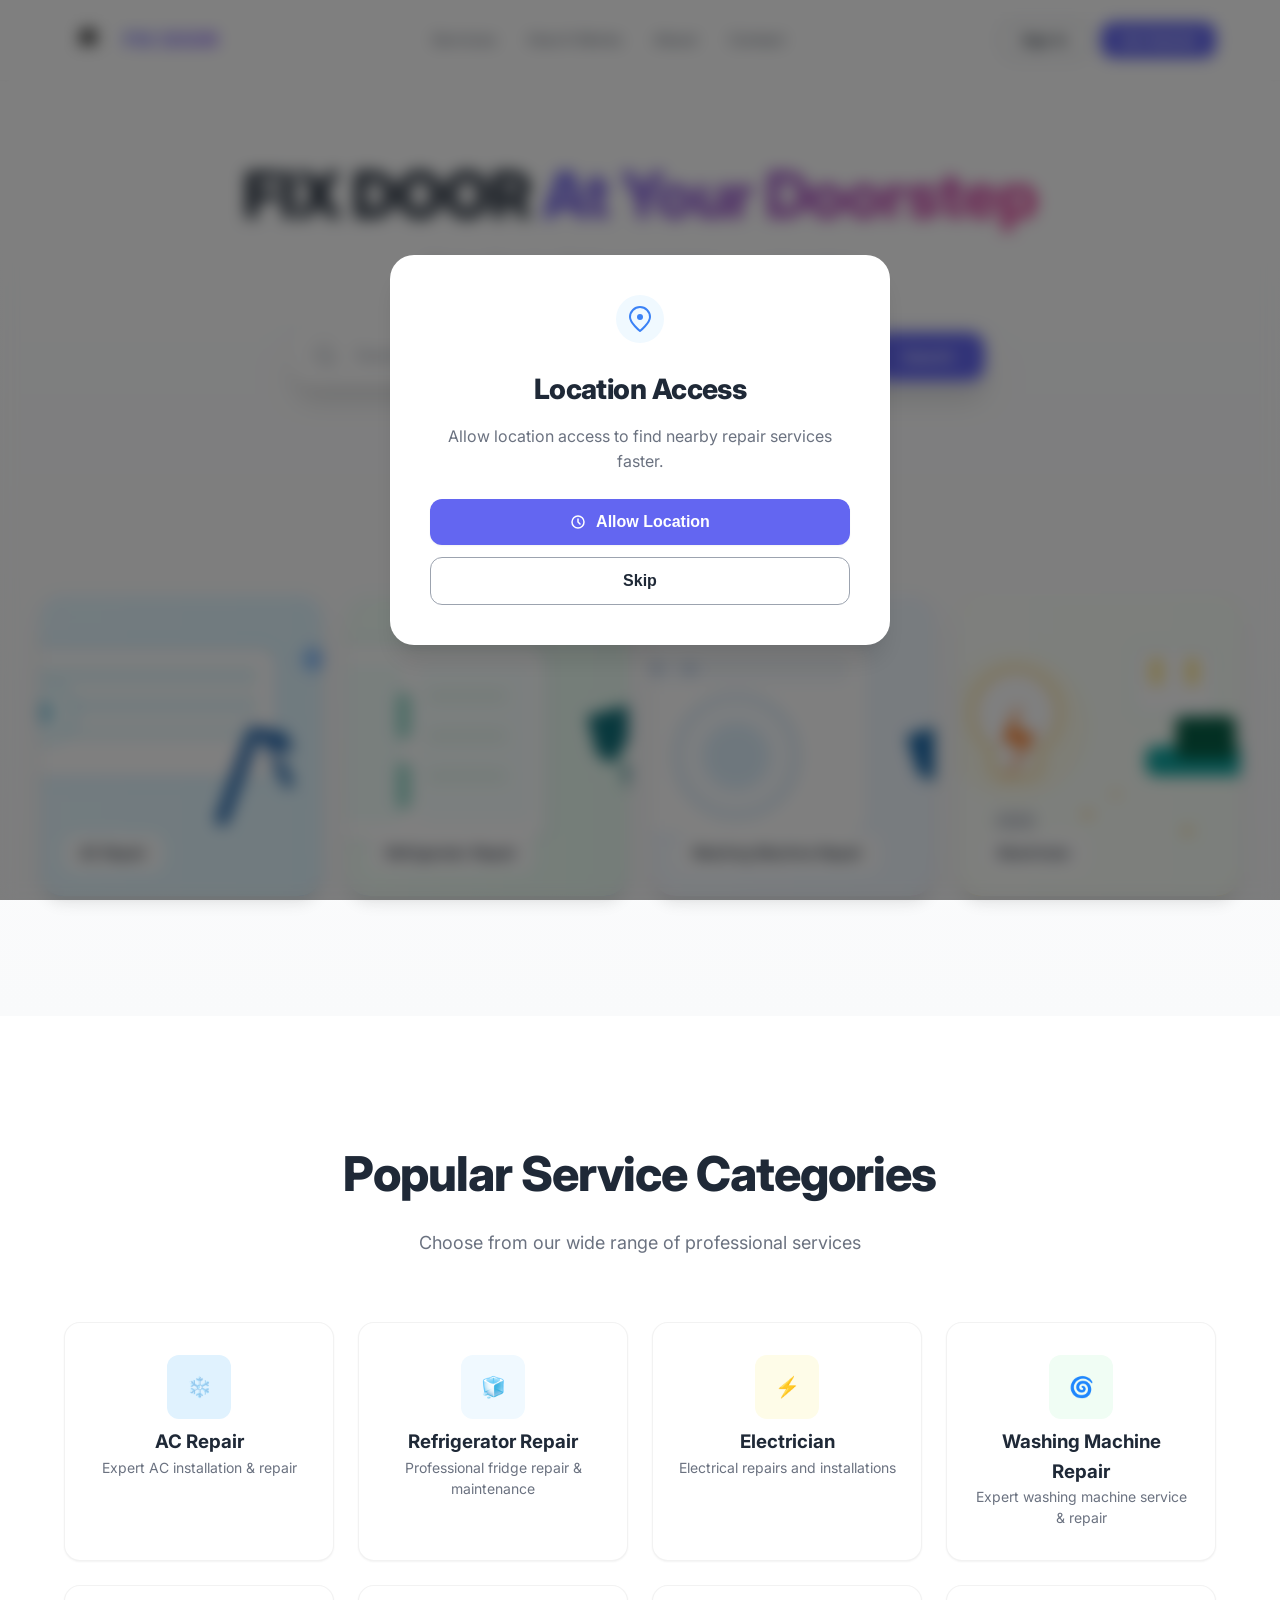
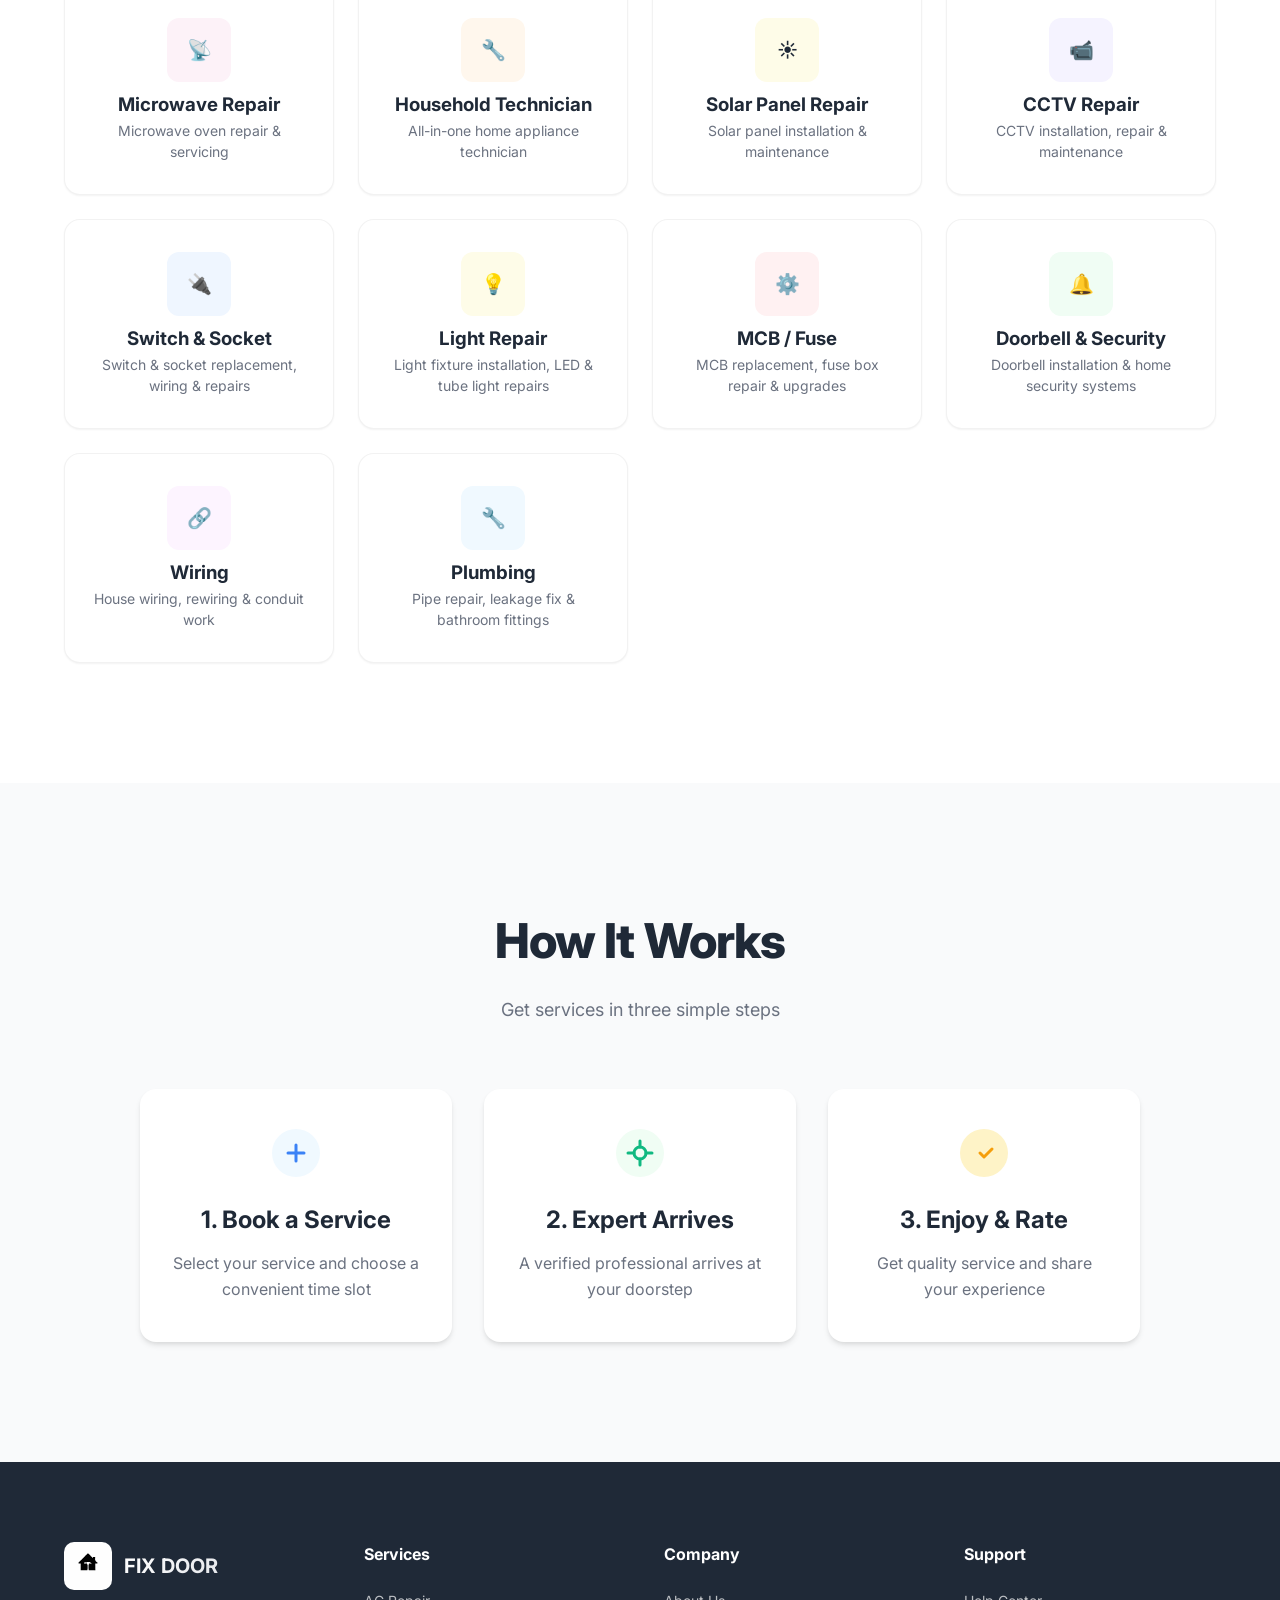
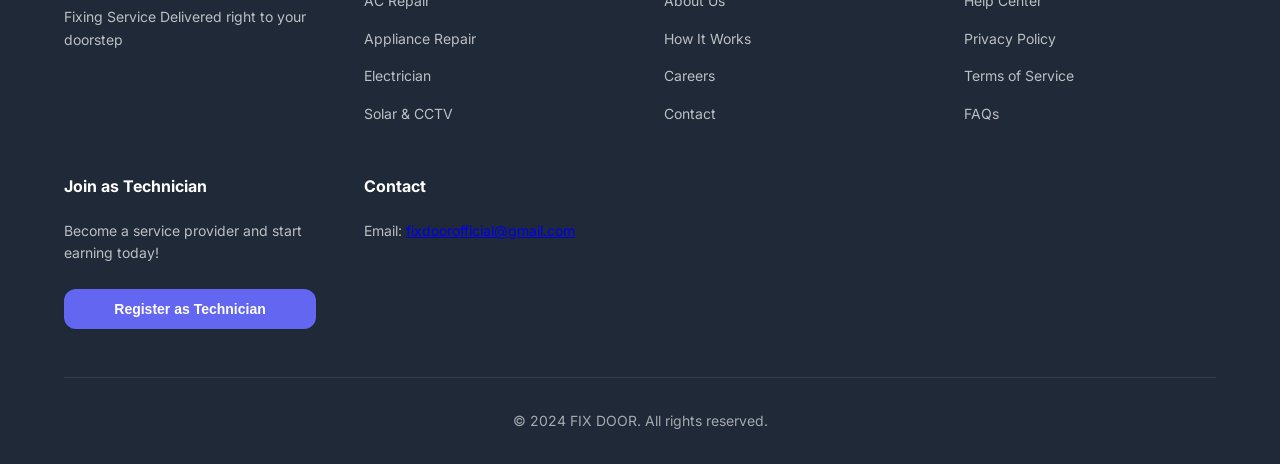
<file: index.html>
<!DOCTYPE html>
<html lang="en">
<head>
    <meta charset="UTF-8">
    <meta name="viewport" content="width=device-width, initial-scale=1.0">
    <title>FIX DOOR</title>
    <link rel="stylesheet" href="styles.css">
    <link rel="preconnect" href="https://fonts.googleapis.com">
    <link rel="preconnect" href="https://fonts.gstatic.com" crossorigin>
    <link href="https://fonts.googleapis.com/css2?family=Inter:wght@400;500;600;700;800&display=swap" rel="stylesheet">
</head>
<body>
    <!-- Navigation -->
    <nav class="navbar">
        <div class="container">
            <div class="nav-content">
                <div class="logo">
                    <img src="fix door.svg" alt="FIX DOOR logo" class="logo-img">
                    <span class="logo-text">FIX DOOR</span>
                </div>
                <ul class="nav-links">
                        <li><a href="#services">Services</a></li>
                    <li><a href="#how-it-works">How It Works</a></li>
                    <li><a href="#about">About</a></li>
                    <li><a href="#contact">Contact</a></li>
                </ul>
                <div class="nav-actions">
                    <button class="btn-secondary" id="signInBtn">Sign In</button>
                    <button class="btn-primary" id="getStartedBtn">Get Started</button>
                    <div class="user-menu" id="userMenu" style="display: none;">
                        <a href="bookings.html" class="btn-secondary" style="text-decoration: none; display: inline-flex; align-items: center; gap: 6px;">
                            <svg width="16" height="16" viewBox="0 0 16 16" fill="none">
                                <path d="M2 4H14M2 4V13C2 13.5523 2.44772 14 3 14H13C13.5523 14 14 13.5523 14 13V4M2 4L2 2C2 1.44772 2.44772 1 3 1H13C13.5523 1 14 1.44772 14 2V4M5 7H11M5 10H8" stroke="currentColor" stroke-width="1.5" stroke-linecap="round"/>
                            </svg>
                            My Bookings
                        </a>
                        <span id="userName"></span>
                        <button class="btn-secondary" id="signOutBtn">Sign Out</button>
                    </div>
                </div>
            </div>
        </div>
    </nav>

    <!-- Hero Section -->
    <section class="hero">
        <div class="container">
            <div class="hero-content">
                <div class="hero-text">
                    <h1 class="hero-headline">
                        FIX DOOR
                        <span class="highlight">At Your Doorstep</span>
                    </h1>
                    <p class="hero-subtitle">
                        Fixing Service Delivered right to your doorstep
                    </p>
                    
                    <!-- Search Bar -->
                    <div class="search-container">
                        <div class="search-box">
                            <svg class="search-icon" width="20" height="20" viewBox="0 0 20 20" fill="none">
                                <path d="M9 17C13.4183 17 17 13.4183 17 9C17 4.58172 13.4183 1 9 1C4.58172 1 1 4.58172 1 9C1 13.4183 4.58172 17 9 17Z" stroke="currentColor" stroke-width="2" stroke-linecap="round" stroke-linejoin="round"/>
                                <path d="M19 19L14.65 14.65" stroke="currentColor" stroke-width="2" stroke-linecap="round" stroke-linejoin="round"/>
                            </svg>
                            <input type="text" placeholder="Search for services..." class="search-input" id="searchInput">
                            <button class="search-btn">Search</button>
                        </div>
                    </div>

                    <!-- AC Repair box removed -->

                    <div class="hero-stats">
                        <div class="stat-item">
                            <span class="stat-number">50K+</span>
                            <span class="stat-label">Happy Customers</span>
                        </div>
                        <div class="stat-item">
                            <span class="stat-number">200+</span>
                            <span class="stat-label">Service Categories</span>
                        </div>
                        <div class="stat-item">
                            <span class="stat-number">4.8★</span>
                            <span class="stat-label">Average Rating</span>
                        </div>
                    </div>
                </div>
            </div>
        </div>
        
        <!-- Hero Banner Images -->
        <div class="hero-banner">
            <div class="banner-grid">
                <div class="banner-card">
                    <div class="banner-image ac-repair">
                        <img src="ac-repair.svg" alt="AC Repair" class="banner-img-element">
                        <div class="image-overlay">
                            <span class="service-tag">AC Repair</span>
                        </div>
                    </div>
                </div>
                <div class="banner-card">
                    <div class="banner-image refrigerator">
                        <img src="refrigerator.svg" alt="Refrigerator Repair" class="banner-img-element">
                        <div class="image-overlay">
                            <span class="service-tag">Refrigerator Repair</span>
                        </div>
                    </div>
                </div>
                <div class="banner-card">
                    <div class="banner-image washing-machine">
                        <img src="washing-machine.svg" alt="Washing Machine Repair" class="banner-img-element">
                        <div class="image-overlay">
                            <span class="service-tag">Washing Machine Repair</span>
                        </div>
                    </div>
                </div>
                <div class="banner-card">
                    <div class="banner-image electrician">
                        <img src="electrician.svg" alt="Electrician" class="banner-img-element">
                        <div class="image-overlay">
                            <span class="service-tag">Electrician</span>
                        </div>
                    </div>
                </div>
            </div>
        </div>
    </section>

    <!-- Service Categories -->
    <section class="services" id="services">
        <div class="container">
            <div class="section-header">
                <h2 class="section-title">Popular Service Categories</h2>
                <p class="section-subtitle">Choose from our wide range of professional services</p>
            </div>
            
            <div class="service-grid" id="serviceGrid">
                <!-- Service cards will be populated by JavaScript -->
            </div>
        </div>
    </section>

    <!-- How It Works -->
    <section class="how-it-works" id="how-it-works">
        <div class="container">
            <div class="section-header">
                <h2 class="section-title">How It Works</h2>
                <p class="section-subtitle">Get services in three simple steps</p>
            </div>
            
            <div class="steps-grid">
                <div class="step-card">
                    <div class="step-icon">
                        <svg width="48" height="48" viewBox="0 0 48 48" fill="none">
                            <rect width="48" height="48" rx="24" fill="#F0F9FF"/>
                            <path d="M24 16V32M16 24H32" stroke="#3B82F6" stroke-width="3" stroke-linecap="round"/>
                        </svg>
                    </div>
                    <h3 class="step-title">1. Book a Service</h3>
                    <p class="step-description">Select your service and choose a convenient time slot</p>
                </div>
                
                <div class="step-card">
                    <div class="step-icon">
                        <svg width="48" height="48" viewBox="0 0 48 48" fill="none">
                            <rect width="48" height="48" rx="24" fill="#F0FDF4"/>
                            <path d="M24 18C20.6863 18 18 20.6863 18 24C18 27.3137 20.6863 30 24 30C27.3137 30 30 27.3137 30 24C30 20.6863 27.3137 18 24 18Z" stroke="#10B981" stroke-width="3"/>
                            <path d="M24 12V18M24 30V36M18 24H12M30 24H36" stroke="#10B981" stroke-width="3" stroke-linecap="round"/>
                        </svg>
                    </div>
                    <h3 class="step-title">2. Expert Arrives</h3>
                    <p class="step-description">A verified professional arrives at your doorstep</p>
                </div>
                
                <div class="step-card">
                    <div class="step-icon">
                        <svg width="48" height="48" viewBox="0 0 48 48" fill="none">
                            <rect width="48" height="48" rx="24" fill="#FEF3C7"/>
                            <path d="M20 24L24 28L32 20" stroke="#F59E0B" stroke-width="3" stroke-linecap="round" stroke-linejoin="round"/>
                        </svg>
                    </div>
                    <h3 class="step-title">3. Enjoy & Rate</h3>
                    <p class="step-description">Get quality service and share your experience</p>
                </div>
            </div>
        </div>
    </section>

    <!-- Location Permission Popup -->
    <div class="popup-overlay" id="locationPermissionPopup">
        <div class="popup-content popup-centered">
            <div class="popup-header">
                <svg width="48" height="48" viewBox="0 0 48 48" fill="none">
                    <rect width="48" height="48" rx="24" fill="#F0F9FF"/>
                    <path d="M24 12C18.4772 12 14 16.4772 14 22C14 28 24 36 24 36C24 36 34 28 34 22C34 16.4772 29.5228 12 24 12Z" stroke="#3B82F6" stroke-width="2" stroke-linecap="round" stroke-linejoin="round"/>
                    <circle cx="24" cy="22" r="3" fill="#3B82F6"/>
                </svg>
            </div>
            <h2>Location Access</h2>
            <p>Allow location access to find nearby repair services faster.</p>
            <div class="popup-actions">
                <button class="btn-primary" id="allowLocationBtn">
                    <svg width="16" height="16" viewBox="0 0 16 16" fill="none">
                        <path d="M8 14C11.3137 14 14 11.3137 14 8C14 4.68629 11.3137 2 8 2C4.68629 2 2 4.68629 2 8C2 11.3137 4.68629 14 8 14Z" stroke="currentColor" stroke-width="1.5"/>
                        <path d="M8 5V8L10 10" stroke="currentColor" stroke-width="1.5" stroke-linecap="round"/>
                    </svg>
                    Allow Location
                </button>
                <button class="btn-secondary" id="skipLocationBtn">Skip</button>
            </div>
        </div>
    </div>

    <!-- Privacy Policy Agreement Popup -->
    <div class="popup-overlay" id="privacyPolicyPopup">
        <div class="popup-content popup-centered">
            <div class="popup-header">
                <svg width="48" height="48" viewBox="0 0 48 48" fill="none">
                    <rect width="48" height="48" rx="24" fill="#F0FDF4"/>
                    <path d="M24 10L14 14V22C14 30 24 36 24 36C24 36 34 30 34 22V14L24 10Z" stroke="#10B981" stroke-width="2" stroke-linecap="round" stroke-linejoin="round"/>
                    <path d="M19 23L22 26L29 19" stroke="#10B981" stroke-width="2" stroke-linecap="round" stroke-linejoin="round"/>
                </svg>
            </div>
            <h2>Privacy Policy & Terms</h2>
            <div class="privacy-policy-text">
                <p>Welcome to FIX DOOR. We are committed to protecting your privacy. This Privacy Policy explains how we collect, use, disclose, and safeguard your information when you use our service.</p>
                <h4>Data Collection</h4>
                <p>We collect information you provide directly, such as name, email, phone number, and location data to better serve you.</p>
                <h4>Data Usage</h4>
                <p>Your information is used to provide services, communicate updates, and improve our platform. We never sell your personal information.</p>
                <h4>Your Rights</h4>
                <p>You have the right to access, modify, or delete your personal information at any time by contacting us.</p>
            </div>
            <div class="popup-checkbox">
                <label>
                    <input type="checkbox" id="privacyAgreedCheckbox">
                    <span>I agree to the Privacy Policy and Terms & Conditions</span>
                </label>
            </div>
            <button class="btn-primary" id="privacyContinueBtn" disabled>Continue</button>
        </div>
    </div>

    <!-- Success Toast Notification -->
    <div class="toast" id="successToast">
        <div class="toast-content">
            <svg width="24" height="24" viewBox="0 0 24 24" fill="none">
                <circle cx="12" cy="12" r="10" stroke="currentColor" stroke-width="2"/>
                <path d="M8 12L11 15L16 9" stroke="currentColor" stroke-width="2" stroke-linecap="round" stroke-linejoin="round"/>
            </svg>
            <span id="toastMessage">Location access granted successfully.</span>
        </div>
    </div>

    <!-- Footer -->
    <footer class="footer">
        <div class="container">
            <div class="footer-content">
                <div class="footer-section">
                    <div class="logo">
                            <img src="fix door.svg" alt="Fix Door logo" class="logo-img">
                        <span class="logo-text">FIX DOOR</span>
                    </div>
                    <p class="footer-description">
                        Fixing Service Delivered right to your doorstep
                    </p>
                </div>
                
                <div class="footer-section">
                    <h4 class="footer-title">Services</h4>
                    <ul class="footer-links">
                        <li><a href="#">AC Repair</a></li>
                        <li><a href="#">Appliance Repair</a></li>
                        <li><a href="#">Electrician</a></li>
                        <li><a href="#">Solar & CCTV</a></li>
                    </ul>
                </div>
                
                <div class="footer-section">
                    <h4 class="footer-title">Company</h4>
                    <ul class="footer-links">
                        <li><a href="#">About Us</a></li>
                        <li><a href="#">How It Works</a></li>
                        <li><a href="#">Careers</a></li>
                        <li><a href="#">Contact</a></li>
                    </ul>
                </div>
                
                <div class="footer-section">
                    <h4 class="footer-title">Support</h4>
                    <ul class="footer-links">
                        <li><a href="#">Help Center</a></li>
                        <li><a href="#">Privacy Policy</a></li>
                        <li><a href="#">Terms of Service</a></li>
                        <li><a href="#">FAQs</a></li>
                    </ul>
                </div>
                
                <div class="footer-section">
                    <h4 class="footer-title">Join as Technician</h4>
                    <p class="footer-description" style="margin-bottom: 16px;">
                        Become a service provider and start earning today!
                    </p>
                    <button class="btn-primary btn-register-tech" id="registerTechBtn">
                        Register as Technician
                    </button>
                </div>
                <div class="footer-section">
                    <h4 class="footer-title">Contact</h4>
                    <p class="footer-description">
                        Email: <a href="mailto:fixdoorofficial@gmail.com">fixdoorofficial@gmail.com</a>
                    </p>
                </div>
            </div>
            
            <div class="footer-bottom">
                <p>&copy; 2024 FIX DOOR. All rights reserved.</p>
            </div>
        </div>
    </footer>

    <!-- Technician Registration Modal -->
    <div class="modal-overlay" id="registerTechModal">
        <div class="modal-content">
            <button class="modal-close" id="closeRegisterModal">
                <svg width="24" height="24" viewBox="0 0 24 24" fill="none">
                    <path d="M18 6L6 18M6 6L18 18" stroke="currentColor" stroke-width="2" stroke-linecap="round"/>
                </svg>
            </button>
            <div class="modal-header">
                <h2>Register as Technician</h2>
                <p>Fill in your details to become a service provider</p>
            </div>
            <form class="register-form" id="registerTechForm">
                <div class="form-group">
                    <label for="techName">
                        <svg width="18" height="18" viewBox="0 0 18 18" fill="none">
                            <path d="M9 9C11.4853 9 13.5 6.98528 13.5 4.5C13.5 2.01472 11.4853 0 9 0C6.51472 0 4.5 2.01472 4.5 4.5C4.5 6.98528 6.51472 9 9 9Z" stroke="currentColor" stroke-width="1.5"/>
                            <path d="M9 11.25C5.27208 11.25 2.25 13.5221 2.25 16.5V18H15.75V16.5C15.75 13.5221 12.7279 11.25 9 11.25Z" stroke="currentColor" stroke-width="1.5"/>
                        </svg>
                        Full Name <span class="required">*</span>
                    </label>
                    <input type="text" id="techName" name="techName" placeholder="Enter your full name" required>
                </div>
                
                <div class="form-group">
                    <label for="techMobile">
                        <svg width="18" height="18" viewBox="0 0 18 18" fill="none">
                            <path d="M12.5 1H5.5C4.67157 1 4 1.67157 4 2.5V15.5C4 16.3284 4.67157 17 5.5 17H12.5C13.3284 17 14 16.3284 14 15.5V2.5C14 1.67157 13.3284 1 12.5 1Z" stroke="currentColor" stroke-width="1.5"/>
                            <path d="M7 3.5H11M7 14.5H11" stroke="currentColor" stroke-width="1.5" stroke-linecap="round"/>
                        </svg>
                        Mobile Number <span class="required">*</span>
                    </label>
                    <input type="tel" id="techMobile" name="techMobile" placeholder="Enter your 10-digit mobile number" pattern="[0-9]{10}" maxlength="10" required>
                    <small class="form-hint">Enter 10-digit mobile number without spaces</small>
                </div>
                
                <div class="form-group">
                    <label for="techExperience">
                        <svg width="18" height="18" viewBox="0 0 18 18" fill="none">
                            <circle cx="9" cy="9" r="7.5" stroke="currentColor" stroke-width="1.5"/>
                            <path d="M9 5V9L12 12" stroke="currentColor" stroke-width="1.5" stroke-linecap="round"/>
                        </svg>
                        Years of Experience <span class="required">*</span>
                    </label>
                    <input type="number" id="techExperience" name="techExperience" placeholder="e.g., 5" min="0" max="50" required>
                </div>
                
                <div class="form-group">
                    <label for="techWork">
                        <svg width="18" height="18" viewBox="0 0 18 18" fill="none">
                            <path d="M9 1L2 6V16L9 11L16 16V6L9 1Z" stroke="currentColor" stroke-width="1.5" stroke-linejoin="round"/>
                        </svg>
                        Type of Work/Services <span class="required">*</span>
                    </label>
                    <select id="techWork" name="techWork" required>
                        <option value="">Select your service type</option>
                        <option value="AC Repair">AC Repair</option>
                        <option value="Refrigerator Repair">Refrigerator Repair</option>
                        <option value="Electrician">Electrician</option>
                        <option value="Washing Machine Repair">Washing Machine Repair</option>
                        <option value="Microwave Repair">Microwave Repair</option>
                        <option value="Household Technician">Household Technician</option>
                        <option value="Solar Panel Repair">Solar Panel Repair</option>
                        <option value="CCTV Repair">CCTV Repair</option>
                        <option value="Multiple Services">Multiple Services</option>
                    </select>
                </div>
                
                <div class="form-group">
                    <label for="techLocation">
                        <svg width="18" height="18" viewBox="0 0 18 18" fill="none">
                            <path d="M9 1C4.58172 1 1 4.58172 1 9C1 13.4183 4.58172 17 9 17C13.4183 17 17 13.4183 17 9C17 4.58172 13.4183 1 9 1Z" stroke="currentColor" stroke-width="1.5"/>
                            <path d="M9 4V9L12 12" stroke="currentColor" stroke-width="1.5" stroke-linecap="round"/>
                        </svg>
                        Location/City <span class="required">*</span>
                    </label>
                    <select id="techLocation" name="techLocation" required>
                        <option value="">Select your city</option>
                        <option value="Mumbai">Mumbai</option>
                        <option value="Delhi">Delhi</option>
                        <option value="Bangalore">Bangalore</option>
                        <option value="Hyderabad">Hyderabad</option>
                        <option value="Chennai">Chennai</option>
                        <option value="Pune">Pune</option>
                        <option value="Kolkata">Kolkata</option>
                        <option value="Ahmedabad">Ahmedabad</option>
                    </select>
                </div>
                
                <div class="form-group">
                    <label for="techEmail">
                        <svg width="18" height="18" viewBox="0 0 18 18" fill="none">
                            <rect x="2" y="4" width="14" height="10" rx="2" stroke="currentColor" stroke-width="1.5"/>
                            <path d="M2 6L9 10L16 6" stroke="currentColor" stroke-width="1.5" stroke-linecap="round"/>
                        </svg>
                        Email Address <span class="required">*</span>
                    </label>
                    <input type="email" id="techEmail" name="techEmail" placeholder="Enter your email address" required>
                </div>
                
                <button type="submit" class="btn-primary btn-full">Submit Registration</button>
                <p class="form-note">
                    By registering, you agree to our Terms of Service and Privacy Policy. 
                    We'll review your application and contact you shortly.
                </p>
            </form>
        </div>
    </div>

    <!-- Sign In Modal -->
    <div class="modal-overlay" id="signInModal">
        <div class="modal-content">
            <button class="modal-close" id="closeModal">
                <svg width="24" height="24" viewBox="0 0 24 24" fill="none">
                    <path d="M18 6L6 18M6 6L18 18" stroke="currentColor" stroke-width="2" stroke-linecap="round"/>
                </svg>
            </button>
            <div class="modal-header">
                <h2>Welcome Back</h2>
                <p>Sign in to continue</p>
            </div>
            
            <!-- User Type Selection -->
            <div class="user-type-tabs">
                <button class="user-type-btn active" data-user-type="customer" id="customerTab">
                    <svg width="20" height="20" viewBox="0 0 20 20" fill="none">
                        <path d="M10 10C11.3807 10 12.5 8.88071 12.5 7.5C12.5 6.11929 11.3807 5 10 5C8.61929 5 7.5 6.11929 7.5 7.5C7.5 8.88071 8.61929 10 10 10Z" stroke="currentColor" stroke-width="1.5"/>
                        <path d="M10 18.3333C13.3333 15 16.6667 11.6667 16.6667 7.5C16.6667 4.46243 14.2043 2 11.1667 2H8.83333C5.79576 2 3.33333 4.46243 3.33333 7.5C3.33333 11.6667 6.66667 15 10 18.3333Z" stroke="currentColor" stroke-width="1.5"/>
                    </svg>
                    Customer
                </button>
                <button class="user-type-btn" data-user-type="technician" id="technicianTab">
                    <svg width="20" height="20" viewBox="0 0 20 20" fill="none">
                        <path d="M10 2L12 6L16 7L12 8L10 12L8 8L4 7L8 6L10 2Z" stroke="currentColor" stroke-width="1.5" stroke-linejoin="round"/>
                        <path d="M5 15L10 18L15 15" stroke="currentColor" stroke-width="1.5" stroke-linecap="round" stroke-linejoin="round"/>
                    </svg>
                    Technician
                </button>
            </div>
            
            <form class="signin-form" id="signInForm">
                <div class="form-group">
                    <label for="email">Email Address</label>
                    <input type="email" id="email" name="email" placeholder="Enter your email" required>
                </div>
                <div class="form-group">
                    <label for="password">Password</label>
                    <input type="password" id="password" name="password" placeholder="Enter your password" required>
                </div>
                <div class="form-options">
                    <label class="checkbox-label">
                        <input type="checkbox" id="rememberMe">
                        <span>Remember me</span>
                    </label>
                    <a href="#" class="forgot-link">Forgot password?</a>
                </div>
                <button type="submit" class="btn-primary btn-full">
                    <span id="signInButtonText">Sign In as Customer</span>
                </button>
                <div class="form-divider">
                    <span>or</span>
                </div>
                <button type="button" class="btn-secondary btn-full" id="signUpBtn">
                    Create New Account
                </button>
            </form>
        </div>
    </div>

    <script src="script.js"></script>
</body>
</html>
</file>
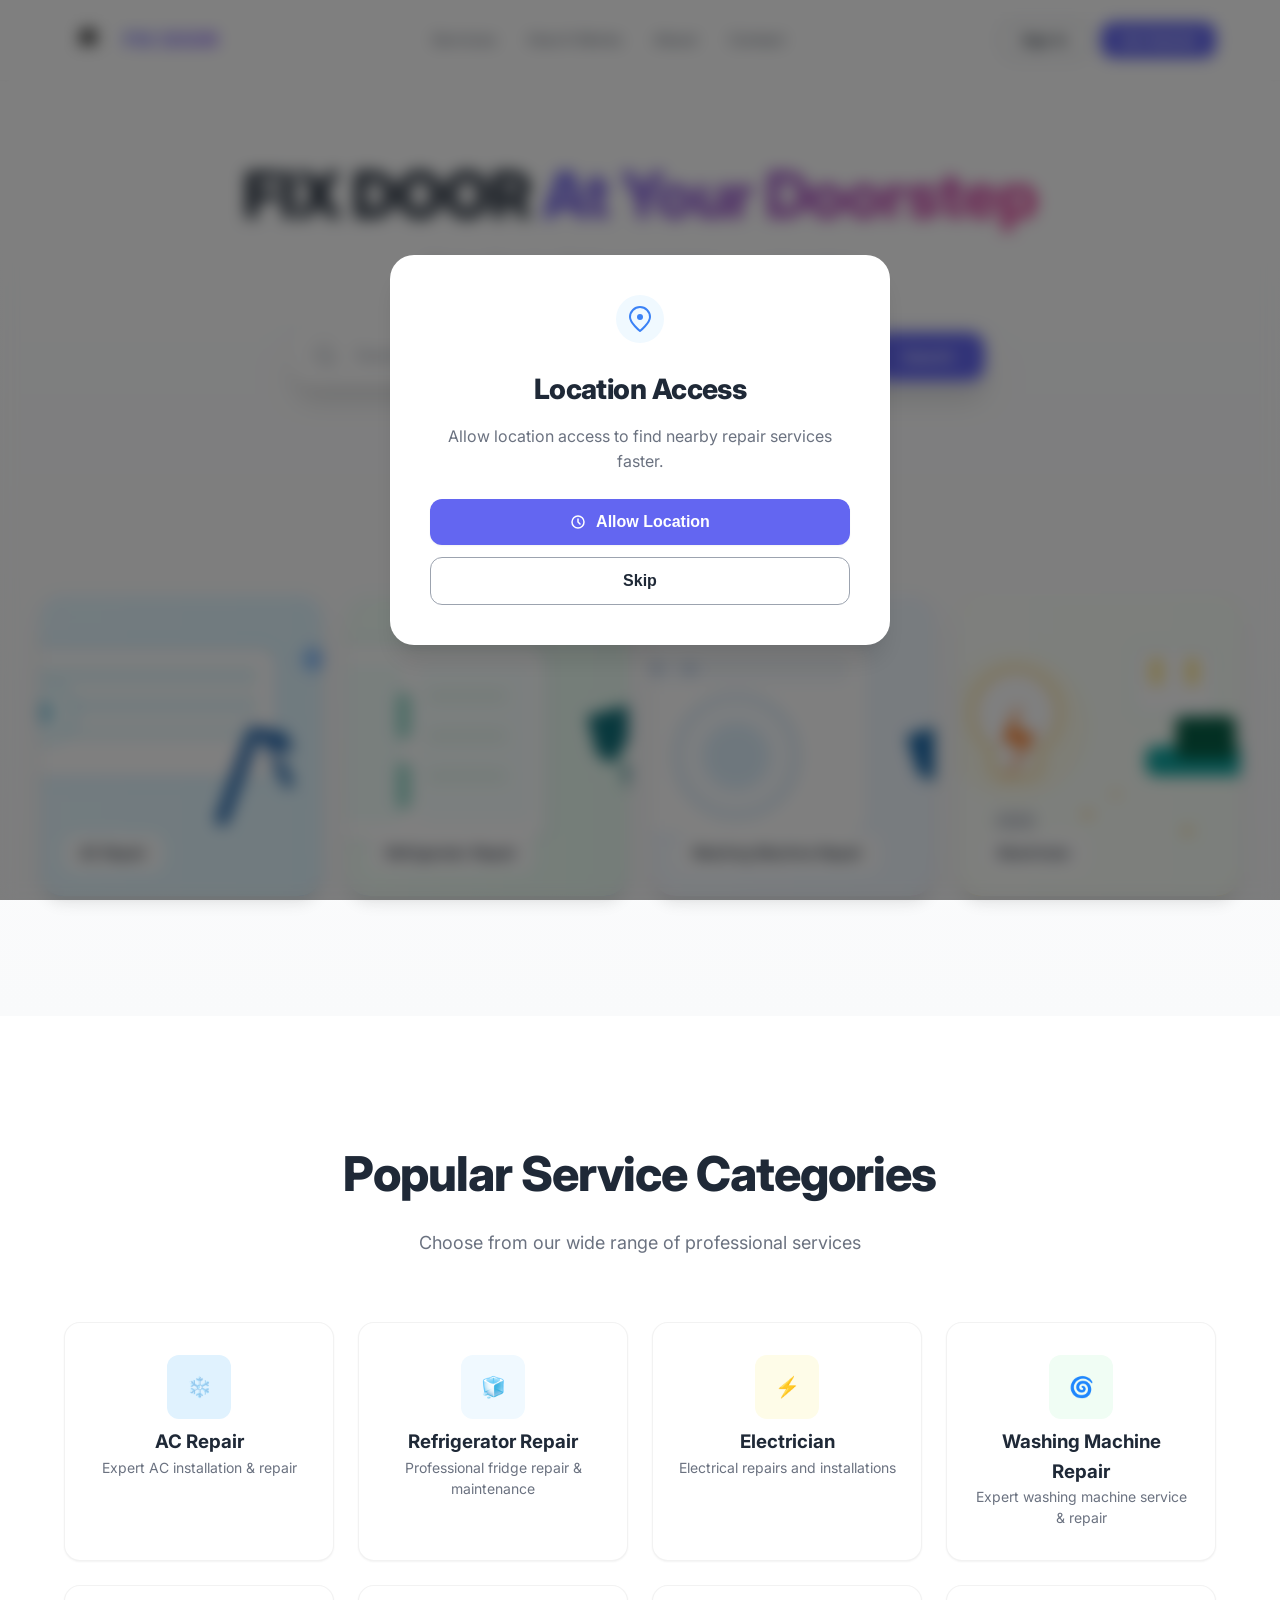
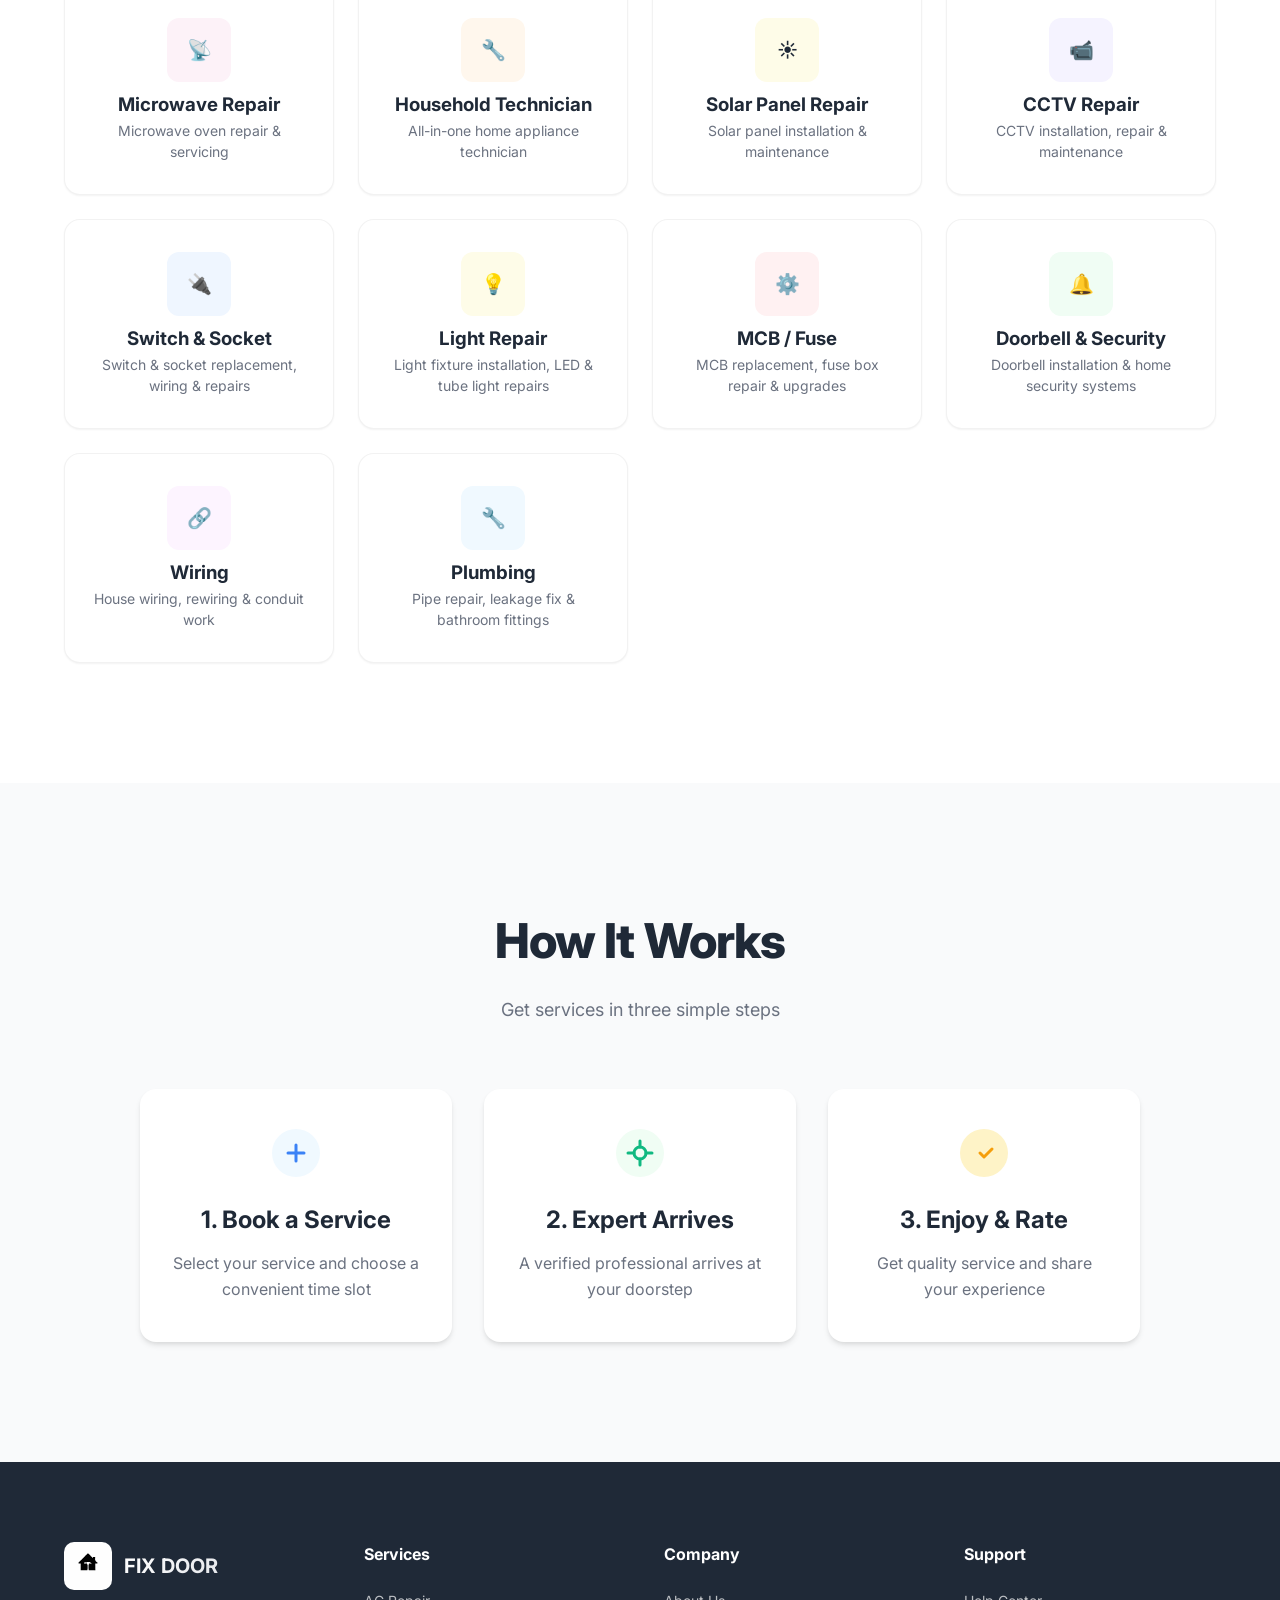
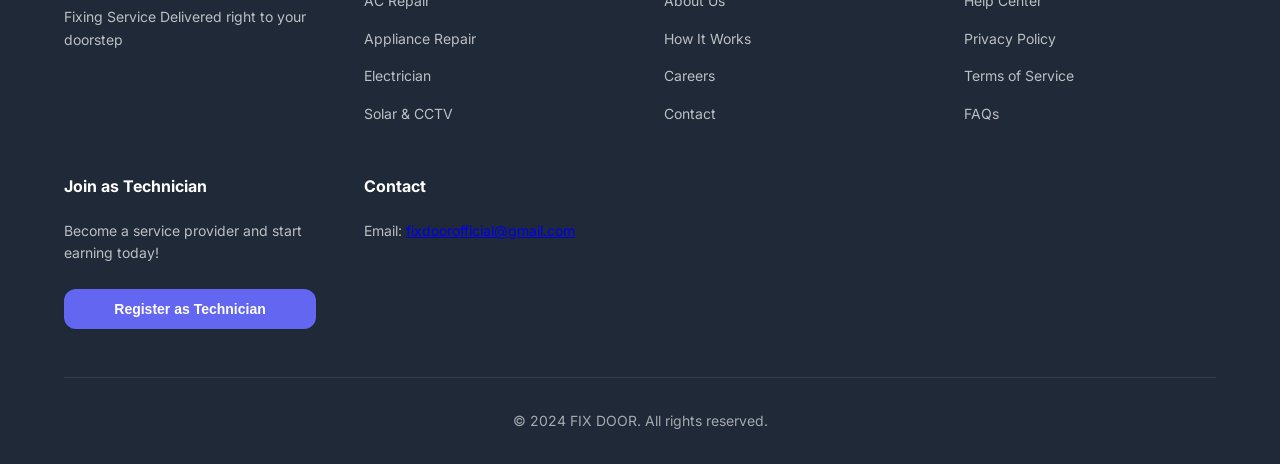
<file: booking.html>
<!DOCTYPE html>
<html lang="en">
<head>
    <meta charset="UTF-8">
    <meta name="viewport" content="width=device-width, initial-scale=1.0">
    <title>Book Technician - FIX DOOR</title>
    <link rel="stylesheet" href="styles.css">
    <link rel="preconnect" href="https://fonts.googleapis.com">
    <link rel="preconnect" href="https://fonts.gstatic.com" crossorigin>
    <link href="https://fonts.googleapis.com/css2?family=Inter:wght@400;500;600;700;800&display=swap" rel="stylesheet">
</head>
<body>
    <!-- Navigation -->
    <nav class="navbar">
        <div class="container">
            <div class="nav-content">
                <div class="logo">
                    <img src="fix door.svg" alt="FIX DOOR logo" class="logo-img">
                    <a href="index.html" class="logo-text" style="text-decoration: none;">FIX DOOR</a>
                </div>
                <ul class="nav-links">
                    <li><a href="index.html#services">Services</a></li>
                    <li><a href="index.html#how-it-works">How It Works</a></li>
                    <li><a href="index.html#about">About</a></li>
                    <li><a href="index.html#contact">Contact</a></li>
                </ul>
                <div class="nav-actions">
                    <div class="user-menu" id="userMenu">
                        <span id="userName"></span>
                        <button class="btn-secondary" id="signOutBtn">Sign Out</button>
                    </div>
                </div>
            </div>
        </div>
    </nav>

    <!-- Booking Section -->
    <section class="booking-section">
        <div class="container">
            <div class="booking-container">
                <div class="booking-header">
                    <a href="javascript:void(0)" class="back-link" onclick="goBack()">
                        <svg width="20" height="20" viewBox="0 0 20 20" fill="none">
                            <path d="M12.5 15L7.5 10L12.5 5" stroke="currentColor" stroke-width="2" stroke-linecap="round" stroke-linejoin="round"/>
                        </svg>
                        Back to Technicians
                    </a>
                    <h1 class="booking-title">Complete Your Booking</h1>
                    <p class="booking-subtitle">Fill in your details so the technician can contact you</p>
                </div>

                <div class="booking-content">
                    <!-- Technician Summary Card -->
                    <div class="technician-summary-card" id="technicianSummary">
                        <div class="summary-header">
                            <h3>Selected Technician</h3>
                        </div>
                        <div class="summary-content">
                            <div class="summary-avatar">
                                <span id="summaryAvatar">👨‍🔧</span>
                            </div>
                            <div class="summary-info">
                                <h4 id="summaryName">Loading...</h4>
                                <div class="summary-rating" id="summaryRating">
                                    <span class="rating-stars"></span>
                                    <span class="rating-value"></span>
                                </div>
                                <div class="summary-experience" id="summaryExperience"></div>
                                <div class="summary-price">
                                    <span class="price-label">Service Charge</span>
                                    <span class="price-value" id="summaryPrice">₹0</span>
                                </div>
                            </div>
                        </div>
                    </div>

                    <!-- Booking Form -->
                    <div class="booking-form-card">
                        <h2 class="form-title">Customer Information</h2>
                        <p class="form-subtitle">Please provide your contact details for the technician</p>
                        
                        <form class="booking-form" id="bookingForm">
                            <div class="form-group">
                                <label for="customerName">
                                    <svg width="18" height="18" viewBox="0 0 18 18" fill="none">
                                        <path d="M9 9C11.4853 9 13.5 6.98528 13.5 4.5C13.5 2.01472 11.4853 0 9 0C6.51472 0 4.5 2.01472 4.5 4.5C4.5 6.98528 6.51472 9 9 9Z" stroke="currentColor" stroke-width="1.5"/>
                                        <path d="M9 11.25C5.27208 11.25 2.25 13.5221 2.25 16.5V18H15.75V16.5C15.75 13.5221 12.7279 11.25 9 11.25Z" stroke="currentColor" stroke-width="1.5"/>
                                    </svg>
                                    Full Name <span class="required">*</span>
                                </label>
                                <input 
                                    type="text" 
                                    id="customerName" 
                                    name="customerName" 
                                    placeholder="Enter your full name" 
                                    required
                                >
                            </div>

                            <div class="form-group">
                                <label for="mobileNumber">
                                    <svg width="18" height="18" viewBox="0 0 18 18" fill="none">
                                        <path d="M12.5 1H5.5C4.67157 1 4 1.67157 4 2.5V15.5C4 16.3284 4.67157 17 5.5 17H12.5C13.3284 17 14 16.3284 14 15.5V2.5C14 1.67157 13.3284 1 12.5 1Z" stroke="currentColor" stroke-width="1.5"/>
                                        <path d="M7 3.5H11M7 14.5H11" stroke="currentColor" stroke-width="1.5" stroke-linecap="round"/>
                                    </svg>
                                    Mobile Number <span class="required">*</span>
                                </label>
                                <input 
                                    type="tel" 
                                    id="mobileNumber" 
                                    name="mobileNumber" 
                                    placeholder="Enter your 10-digit mobile number" 
                                    pattern="[0-9]{10}"
                                    maxlength="10"
                                    required
                                >
                                <small class="form-hint">Enter 10-digit mobile number without spaces</small>
                            </div>

                            <div class="form-group">
                                <label for="address">
                                    <svg width="18" height="18" viewBox="0 0 18 18" fill="none">
                                        <path d="M9 1C6.23858 1 4 3.23858 4 6C4 10.5 9 17 9 17C9 17 14 10.5 14 6C14 3.23858 11.7614 1 9 1Z" stroke="currentColor" stroke-width="1.5"/>
                                        <path d="M9 8C10.1046 8 11 7.10457 11 6C11 4.89543 10.1046 4 9 4C7.89543 4 7 4.89543 7 6C7 7.10457 7.89543 8 9 8Z" stroke="currentColor" stroke-width="1.5"/>
                                    </svg>
                                    Complete Address <span class="required">*</span>
                                </label>
                                <textarea 
                                    id="address" 
                                    name="address" 
                                    rows="4" 
                                    placeholder="Enter your complete address (House/Flat number, Street, Area, City, Pincode)" 
                                    required
                                ></textarea>
                                <small class="form-hint">Include house/flat number, street, area, city, and pincode</small>
                            </div>

                            <div class="form-group">
                                <label for="landmark">
                                    <svg width="18" height="18" viewBox="0 0 18 18" fill="none">
                                        <path d="M9 1L2 6V16L9 11L16 16V6L9 1Z" stroke="currentColor" stroke-width="1.5" stroke-linejoin="round"/>
                                    </svg>
                                    Landmark (Optional)
                                </label>
                                <input 
                                    type="text" 
                                    id="landmark" 
                                    name="landmark" 
                                    placeholder="Nearby landmark for easy location"
                                >
                            </div>

                            <div class="form-group">
                                <label for="preferredTime">
                                    <svg width="18" height="18" viewBox="0 0 18 18" fill="none">
                                        <circle cx="9" cy="9" r="7.5" stroke="currentColor" stroke-width="1.5"/>
                                        <path d="M9 5V9L12 12" stroke="currentColor" stroke-width="1.5" stroke-linecap="round"/>
                                    </svg>
                                    Preferred Time (Optional)
                                </label>
                                <select id="preferredTime" name="preferredTime">
                                    <option value="">Select preferred time</option>
                                    <option value="morning">Morning (9 AM - 12 PM)</option>
                                    <option value="afternoon">Afternoon (12 PM - 4 PM)</option>
                                    <option value="evening">Evening (4 PM - 8 PM)</option>
                                </select>
                            </div>

                            <!-- Emergency Booking Option -->
                            <div class="emergency-booking-section">
                                <div class="emergency-header">
                                    <h3 class="emergency-title">Need It Urgent?</h3>
                                    <p class="emergency-subtitle">Get a technician in next 2 hours</p>
                                </div>
                                <label class="emergency-toggle">
                                    <input type="checkbox" id="emergencyBooking" name="emergencyBooking">
                                    <span class="toggle-slider"></span>
                                    <span class="toggle-label">
                                        <span class="toggle-text">Enable Emergency Booking</span>
                                        <span class="emergency-badge">+₹200 Priority Fee</span>
                                    </span>
                                </label>
                                <p class="emergency-info">
                                    <svg width="16" height="16" viewBox="0 0 16 16" fill="none">
                                        <circle cx="8" cy="8" r="7" stroke="currentColor" stroke-width="1.5"/>
                                        <path d="M8 4V8L11 11" stroke="currentColor" stroke-width="1.5" stroke-linecap="round"/>
                                    </svg>
                                    Technician will arrive within 2 hours from confirmation
                                </p>
                            </div>

                            <div class="form-actions">
                                <button type="button" class="btn-secondary" onclick="window.history.back()">
                                    Cancel
                                </button>
                                <button type="submit" class="btn-primary">
                                    Confirm Booking
                                </button>
                            </div>
                        </form>
                    </div>
                </div>
            </div>
        </div>
    </section>

    <!-- OTP Verification Modal -->
    <div class="otp-modal-overlay" id="otpModalOverlay">
        <div class="otp-modal-content">
            <button class="modal-close" id="closeOtpModal" onclick="closeOtpModal()">
                <svg width="24" height="24" viewBox="0 0 24 24" fill="none">
                    <path d="M18 6L6 18M6 6L18 18" stroke="currentColor" stroke-width="2" stroke-linecap="round"/>
                </svg>
            </button>
            
            <div class="otp-header">
                <div class="otp-icon">
                    <svg width="48" height="48" viewBox="0 0 48 48" fill="none">
                        <rect width="48" height="48" rx="24" fill="#F0F9FF"/>
                        <path d="M24 14L16 18V28C16 33 24 38 24 38C24 38 32 33 32 28V18L24 14Z" stroke="#3B82F6" stroke-width="2" stroke-linecap="round" stroke-linejoin="round"/>
                        <path d="M20 24L23 27L28 22" stroke="#3B82F6" stroke-width="2" stroke-linecap="round" stroke-linejoin="round"/>
                    </svg>
                </div>
                <h2>Verify Your Phone Number</h2>
                <p>We've sent a 4-digit OTP to your mobile number</p>
                <p class="otp-number" id="otpPhoneDisplay">+91 **** ****</p>
                <p style="font-size:13px;color:#6366f1;background:#eef2ff;padding:6px 16px;border-radius:8px;margin-top:8px;display:inline-block;font-weight:500;">Demo OTP: <strong>0710</strong></p>
            </div>

            <div class="otp-input-group">
                <input type="text" class="otp-input" id="otpInput1" maxlength="1" placeholder="0" inputmode="numeric">
                <input type="text" class="otp-input" id="otpInput2" maxlength="1" placeholder="0" inputmode="numeric">
                <input type="text" class="otp-input" id="otpInput3" maxlength="1" placeholder="0" inputmode="numeric">
                <input type="text" class="otp-input" id="otpInput4" maxlength="1" placeholder="0" inputmode="numeric">
            </div>

            <button class="btn-primary btn-full" id="verifyOtpBtn" onclick="verifyOtp()">
                Verify OTP
            </button>

            <div class="otp-footer">
                <p>Didn't receive OTP?</p>
                <button type="button" class="otp-resend-btn" id="resendOtpBtn" onclick="resendOtp()">
                    Resend OTP <span class="resend-timer" id="resendTimer"></span>
                </button>
            </div>
        </div>
    </div>

    <!-- Payment Modal -->
    <div class="payment-modal-overlay" id="paymentModalOverlay">
        <div class="payment-modal-content">
            <button class="modal-close" onclick="closePaymentModal()">
                <svg width="24" height="24" viewBox="0 0 24 24" fill="none">
                    <path d="M18 6L6 18M6 6L18 18" stroke="currentColor" stroke-width="2" stroke-linecap="round"/>
                </svg>
            </button>
            
            <div class="payment-header">
                <div class="payment-icon">
                    <svg width="48" height="48" viewBox="0 0 48 48" fill="none">
                        <rect width="48" height="48" rx="24" fill="#FEF3C7"/>
                        <rect x="10" y="14" width="28" height="20" rx="2" stroke="#F59E0B" stroke-width="2"/>
                        <path d="M10 20H38" stroke="#F59E0B" stroke-width="2"/>
                    </svg>
                </div>
                <h2>Complete Payment</h2>
                <p>Make payment to confirm your booking</p>
            </div>

            <div class="payment-details">
                <div class="payment-row">
                    <span class="payment-label">Service Charge</span>
                    <span class="payment-value" id="paymentServiceCharge">₹0</span>
                </div>
                <div class="payment-row" id="emergencyFeeRow" style="display: none;">
                    <span class="payment-label">Emergency Fee</span>
                    <span class="payment-value" id="paymentEmergencyFee">₹0</span>
                </div>
                <div class="payment-divider"></div>
                <div class="payment-row total">
                    <span class="payment-label">Total Amount</span>
                    <span class="payment-value total-amount" id="paymentTotal">₹0</span>
                </div>
            </div>

            <div class="payment-methods">
                <div class="payment-method-group">
                    <label class="payment-method-option">
                        <input type="radio" name="paymentMethod" value="upi" checked>
                        <span class="method-name">UPI</span>
                    </label>
                    <label class="payment-method-option">
                        <input type="radio" name="paymentMethod" value="card">
                        <span class="method-name">Credit/Debit Card</span>
                    </label>
                    <label class="payment-method-option">
                        <input type="radio" name="paymentMethod" value="wallet">
                        <span class="method-name">Wallet</span>
                    </label>
                </div>
            </div>

            <button class="btn-primary btn-full" id="payNowBtn" onclick="processPayment()">
                Pay Now
            </button>

            <p class="payment-secure">
                <svg width="16" height="16" viewBox="0 0 16 16" fill="none">
                    <path d="M8 1L3 3V7C3 11 8 14 8 14C8 14 13 11 13 7V3L8 1Z" stroke="currentColor" stroke-width="1.5"/>
                    <path d="M5.5 8L7 9.5L10.5 6" stroke="currentColor" stroke-width="1.5" stroke-linecap="round" stroke-linejoin="round"/>
                </svg>
                Secure & encrypted payment
            </p>
        </div>
    </div>

    <!-- Booking Success Modal -->
    <div class="success-modal-overlay" id="successModalOverlay">
        <div class="success-modal-content">
            <div class="success-icon">
                <svg width="64" height="64" viewBox="0 0 64 64" fill="none">
                    <rect width="64" height="64" rx="32" fill="#D1FAE5"/>
                    <circle cx="32" cy="32" r="28" stroke="#10B981" stroke-width="2"/>
                    <path d="M24 32L29 37L40 26" stroke="#10B981" stroke-width="3" stroke-linecap="round" stroke-linejoin="round"/>
                </svg>
            </div>
            <h2>Booking Confirmed!</h2>
            <p class="success-message">Your booking has been confirmed successfully</p>
            
            <div class="booking-confirmation-details">
                <div class="detail-row">
                    <span class="detail-label">Booking ID:</span>
                    <span class="detail-value" id="successBookingId">--</span>
                </div>
                <div class="detail-row">
                    <span class="detail-label">Technician:</span>
                    <span class="detail-value" id="successTechName">--</span>
                </div>
                <div class="detail-row">
                    <span class="detail-label">Arrival Time:</span>
                    <span class="detail-value" id="successArrivalTime">--</span>
                </div>
                <div class="detail-row">
                    <span class="detail-label">Amount Charged:</span>
                    <span class="detail-value amount" id="successAmount">₹0</span>
                </div>
            </div>

            <div class="success-actions">
                <button class="btn-primary btn-full" id="trackBookingBtn" onclick="goToTracking()">
                    Track Booking
                </button>
                <button class="btn-secondary btn-full" onclick="goToHome()">
                    Back to Home
                </button>
            </div>
        </div>
    </div>

    <!-- Footer -->
    <footer class="footer">
        <div class="container">
            <div class="footer-content">
                <div class="footer-section">
                    <div class="logo">
                        <img src="fix door.svg" alt="FIX DOOR logo" class="logo-img">
                        <span class="logo-text">FIX DOOR</span>
                    </div>
                    <p class="footer-description">
                        Fixing Service Delivered right to your doorstep
                    </p>
                <div class="footer-section">
                    <h4 class="footer-title">Contact</h4>
                    <p class="footer-description">
                        Email: <a href="mailto:fixdoorofficial@gmail.com">fixdoorofficial@gmail.com</a>
                    </p>
                </div>
                </div>
                
                <div class="footer-section">
                    <h4 class="footer-title">Services</h4>
                    <ul class="footer-links">
                        <li><a href="index.html">AC Repair</a></li>
                        <li><a href="index.html">Appliance Repair</a></li>
                        <li><a href="index.html">Electrician</a></li>
                        <li><a href="index.html">Solar & CCTV</a></li>
                    </ul>
                </div>
                
                <div class="footer-section">
                    <h4 class="footer-title">Company</h4>
                    <ul class="footer-links">
                        <li><a href="index.html">About Us</a></li>
                        <li><a href="index.html">How It Works</a></li>
                        <li><a href="index.html">Careers</a></li>
                        <li><a href="index.html">Contact</a></li>
                    </ul>
                </div>
                
                <div class="footer-section">
                    <h4 class="footer-title">Support</h4>
                    <ul class="footer-links">
                        <li><a href="index.html">Help Center</a></li>
                        <li><a href="index.html">Privacy Policy</a></li>
                        <li><a href="index.html">Terms of Service</a></li>
                        <li><a href="index.html">FAQs</a></li>
                    </ul>
                </div>
            </div>
            
            <div class="footer-bottom">
                <p>&copy; 2024 FIX DOOR. All rights reserved.</p>
            </div>
        </div>
    </footer>

    <script src="booking.js"></script>
</body>
</html>
</file>
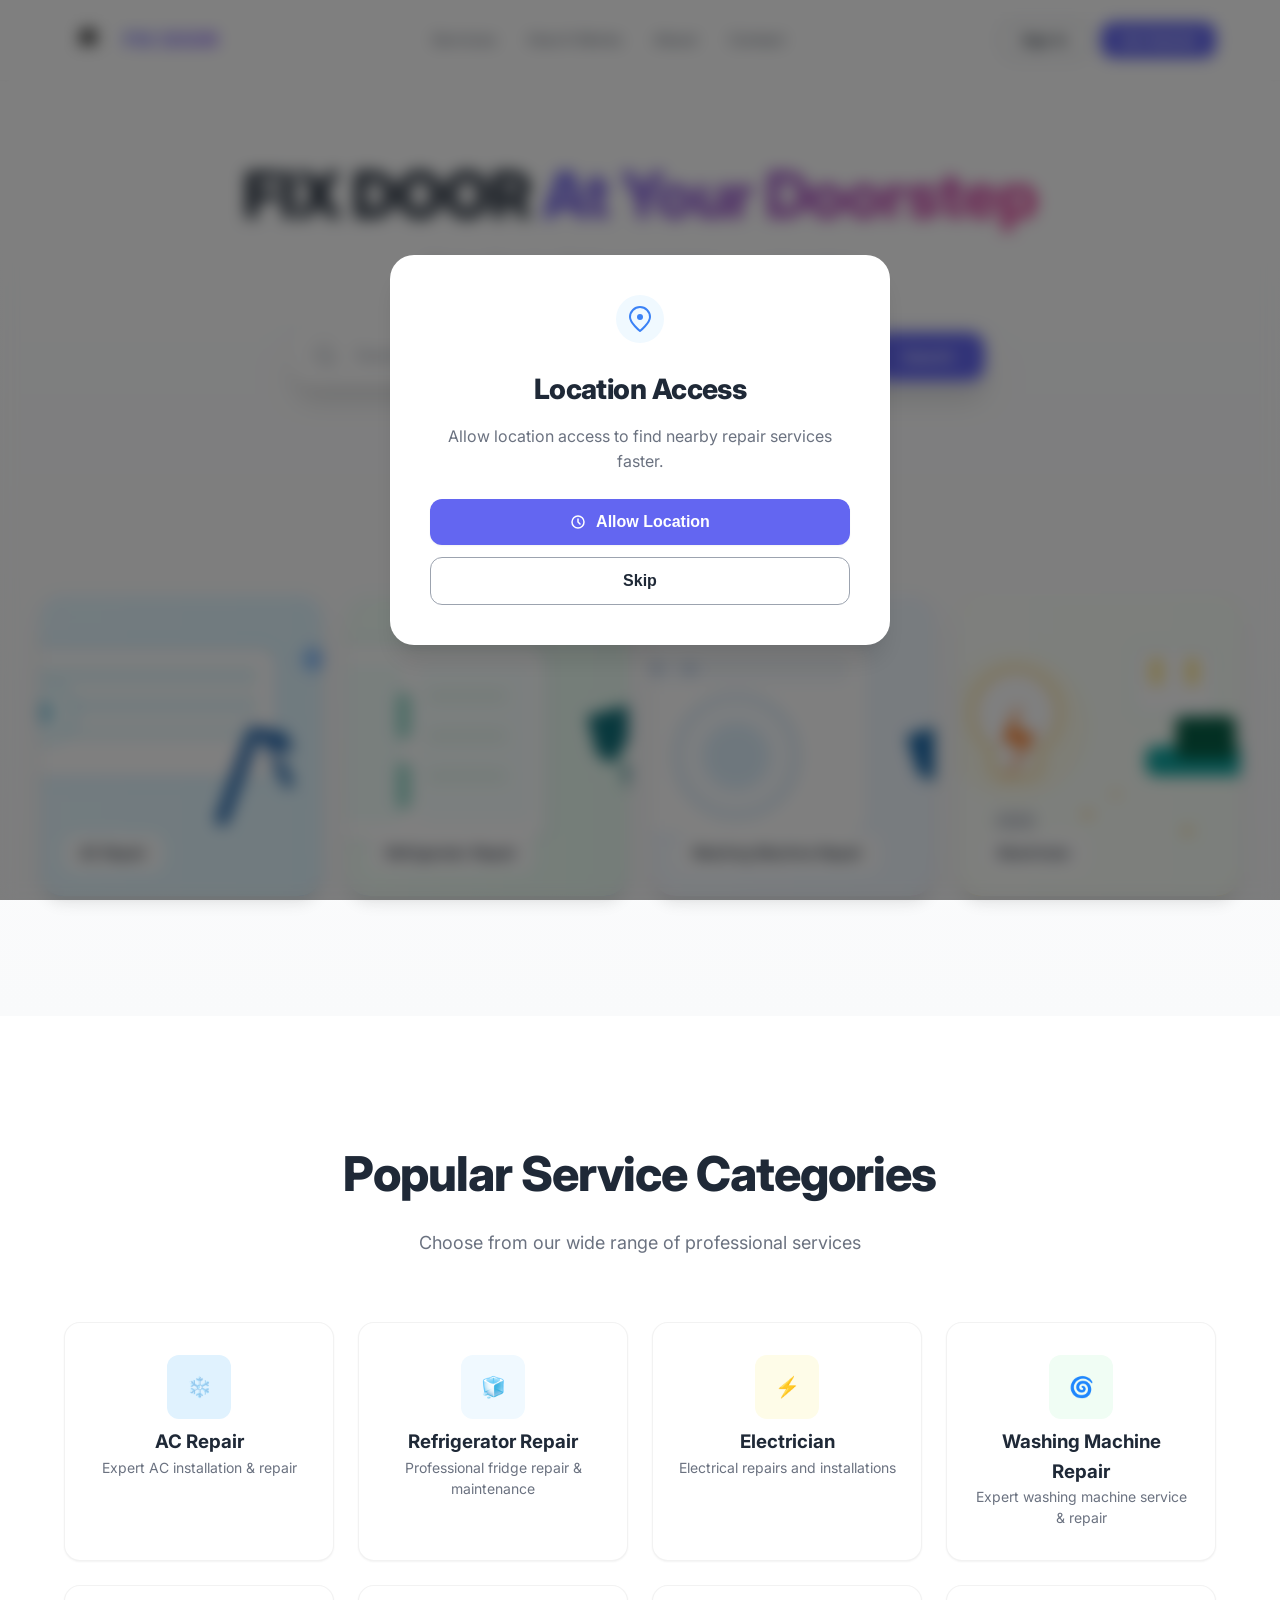
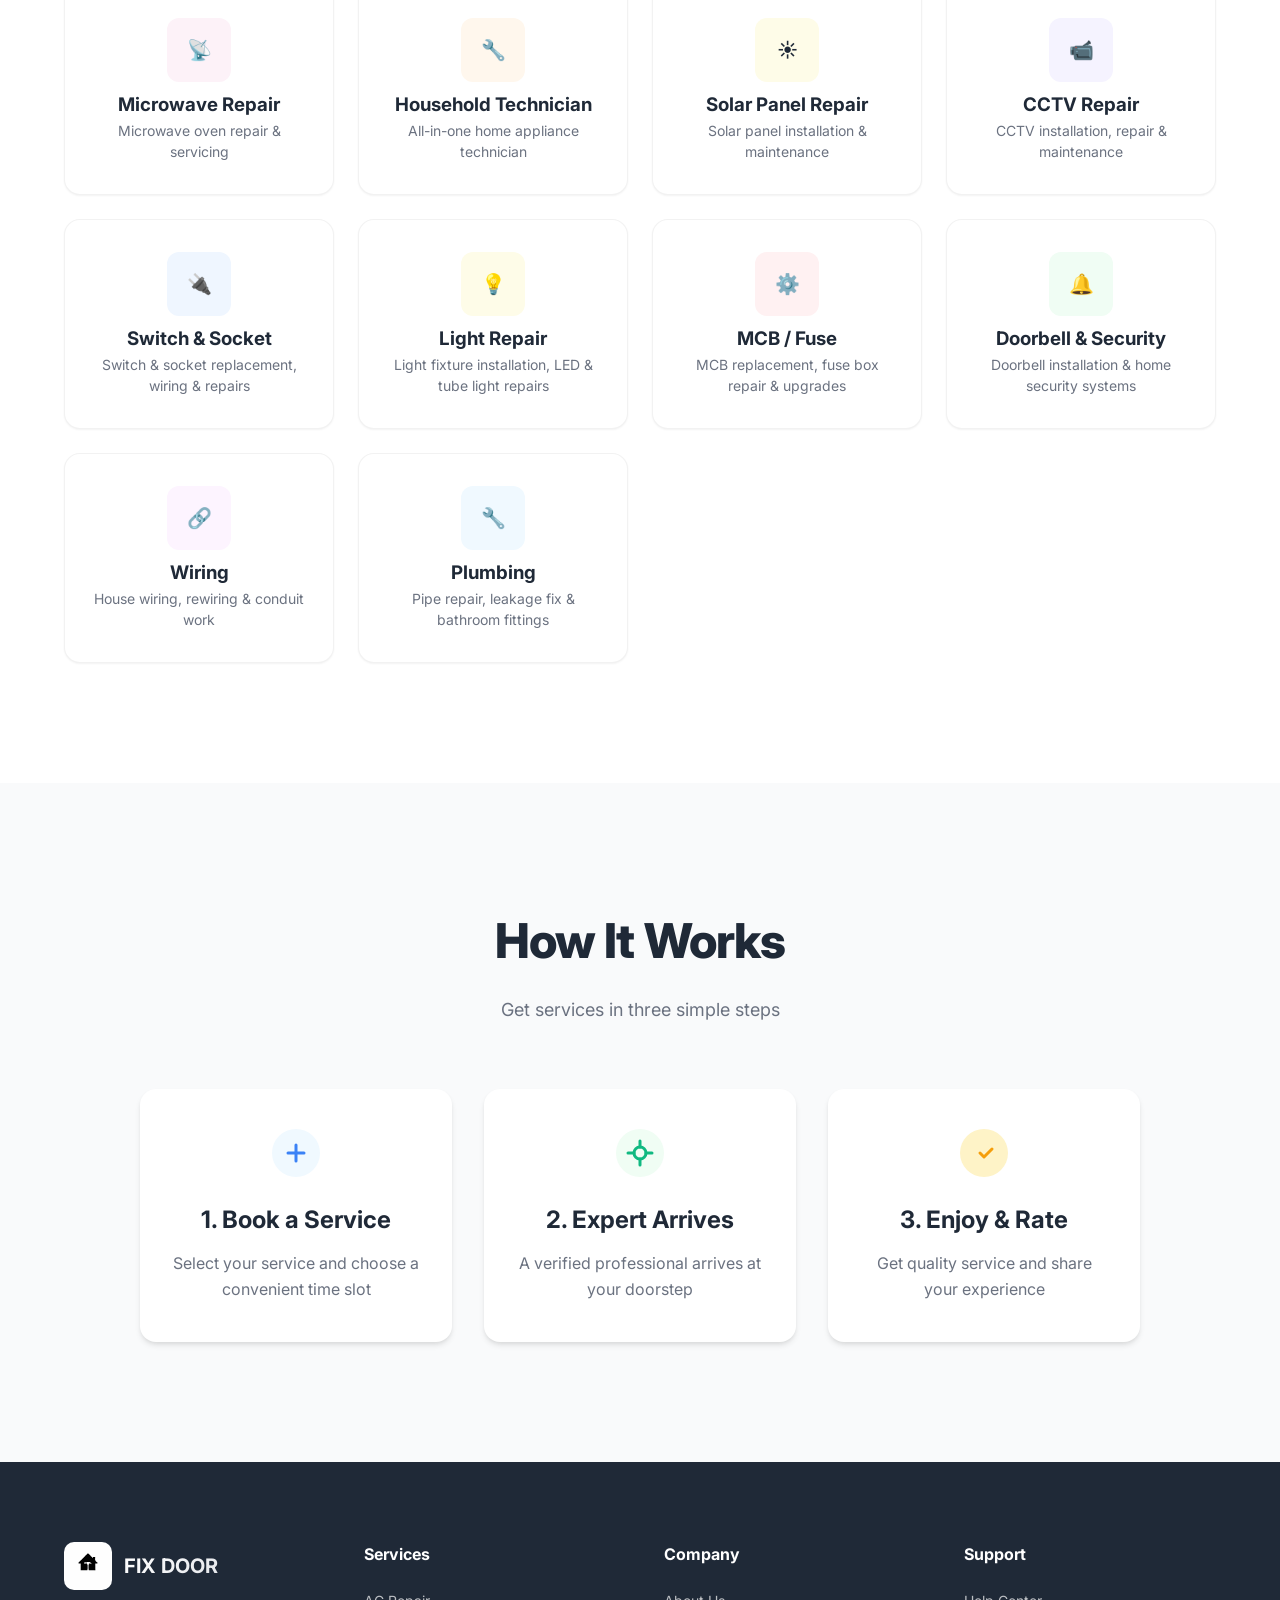
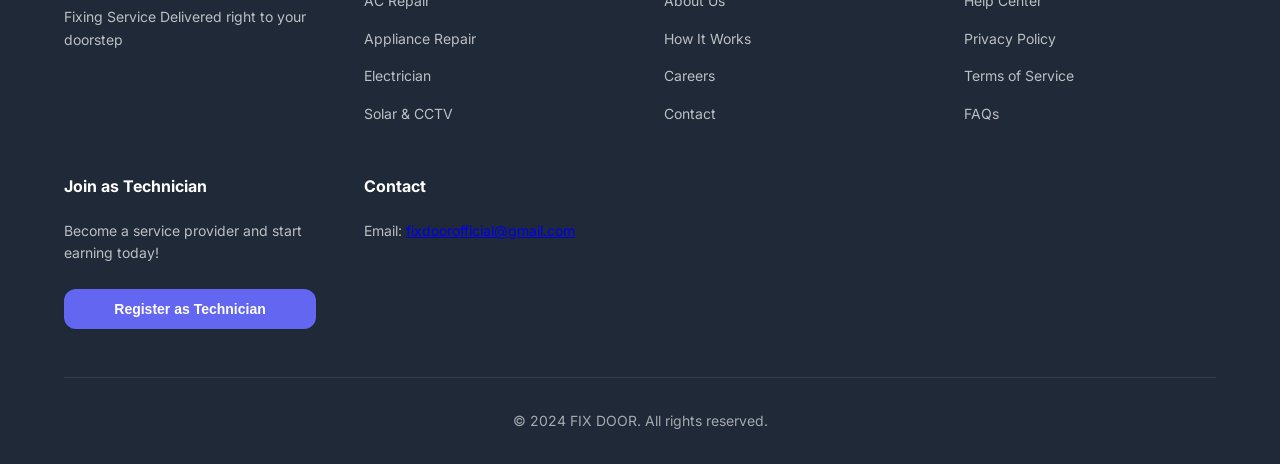
<file: bookings.html>
<!DOCTYPE html>
<html lang="en">
<head>
    <meta charset="UTF-8">
    <meta name="viewport" content="width=device-width, initial-scale=1.0">
    <title>My Bookings - FIX DOOR</title>
    <link rel="stylesheet" href="styles.css">
    <link rel="preconnect" href="https://fonts.googleapis.com">
    <link rel="preconnect" href="https://fonts.gstatic.com" crossorigin>
    <link href="https://fonts.googleapis.com/css2?family=Inter:wght@400;500;600;700;800&display=swap" rel="stylesheet">
</head>
<body>
    <!-- Navigation -->
    <nav class="navbar">
        <div class="container">
            <div class="nav-content">
                <div class="logo">
                    <img src="fix door.svg" alt="FIX DOOR logo" class="logo-img">
                    <a href="index.html" class="logo-text" style="text-decoration: none;">FIX DOOR</a>
                </div>
                <ul class="nav-links">
                    <li><a href="index.html#services">Services</a></li>
                    <li><a href="index.html#how-it-works">How It Works</a></li>
                    <li><a href="index.html#about">About</a></li>
                    <li><a href="index.html#contact">Contact</a></li>
                    <li><a href="bookings.html" class="active">My Bookings</a></li>
                </ul>
                <div class="nav-actions">
                    <div class="user-menu" id="userMenu">
                        <span id="userName"></span>
                        <button class="btn-secondary" id="signOutBtn">Sign Out</button>
                    </div>
                </div>
            </div>
        </div>
    </nav>

    <!-- Bookings Section -->
    <section class="bookings-section">
        <div class="container">
            <div class="bookings-header">
                <h1 class="bookings-title">My Bookings</h1>
                <p class="bookings-subtitle">View and track all your service bookings</p>
            </div>

            <!-- Filter Tabs -->
            <div class="booking-tabs">
                <button class="tab-btn active" data-tab="all">All Bookings</button>
                <button class="tab-btn" data-tab="active">Active</button>
                <button class="tab-btn" data-tab="completed">Completed</button>
                <button class="tab-btn" data-tab="cancelled">Cancelled</button>
            </div>

            <!-- Bookings List -->
            <div class="bookings-container" id="bookingsContainer">
                <!-- Bookings will be populated by JavaScript -->
            </div>

            <!-- Empty State -->
            <div class="empty-bookings" id="emptyBookings" style="display: none;">
                <svg width="80" height="80" viewBox="0 0 80 80" fill="none" style="margin-bottom: 24px; opacity: 0.5;">
                    <rect x="10" y="20" width="60" height="50" rx="4" stroke="currentColor" stroke-width="2"/>
                    <path d="M20 20V10C20 7.79086 21.7909 6 24 6H56C58.2091 6 60 7.79086 60 10V20" stroke="currentColor" stroke-width="2"/>
                    <path d="M30 35H50M30 45H50" stroke="currentColor" stroke-width="2" stroke-linecap="round"/>
                </svg>
                <h3>No bookings found</h3>
                <p>You haven't made any bookings yet. Start by selecting a service!</p>
                <a href="index.html" class="btn-primary">Browse Services</a>
            </div>
        </div>
    </section>

    <!-- Footer -->
    <footer class="footer">
        <div class="container">
            <div class="footer-content">
                <div class="footer-section">
                    <div class="logo">
                        <img src="fix door.svg" alt="FIX DOOR logo" class="logo-img">
                        <span class="logo-text">FIX DOOR</span>
                    </div>
                    <p class="footer-description">
                        Fixing Service Delivered right to your doorstep
                    </p>
                </div>
                
                <div class="footer-section">
                    <h4 class="footer-title">Services</h4>
                    <ul class="footer-links">
                        <li><a href="index.html">AC Repair</a></li>
                        <li><a href="index.html">Appliance Repair</a></li>
                        <li><a href="index.html">Electrician</a></li>
                        <li><a href="index.html">Solar & CCTV</a></li>
                    </ul>
                </div>
                
                <div class="footer-section">
                    <h4 class="footer-title">Company</h4>
                    <ul class="footer-links">
                        <li><a href="index.html">About Us</a></li>
                        <li><a href="index.html">How It Works</a></li>
                        <li><a href="index.html">Careers</a></li>
                        <li><a href="index.html">Contact</a></li>
                    </ul>
                </div>
                
                <div class="footer-section">
                    <h4 class="footer-title">Support</h4>
                    <ul class="footer-links">
                        <li><a href="index.html">Help Center</a></li>
                        <li><a href="index.html">Privacy Policy</a></li>
                        <li><a href="index.html">Terms of Service</a></li>
                        <li><a href="index.html">FAQs</a></li>
                    </ul>
                </div>
                <div class="footer-section">
                    <h4 class="footer-title">Contact</h4>
                    <p class="footer-description">
                        Email: <a href="mailto:fixdoorofficial@gmail.com">fixdoorofficial@gmail.com</a>
                    </p>
                </div>
            </div>
            
            <div class="footer-bottom">
                <p>&copy; 2024 FIX DOOR. All rights reserved.</p>
            </div>
        </div>
    </footer>

    <script src="bookings.js"></script>
</body>
</html>
</file>
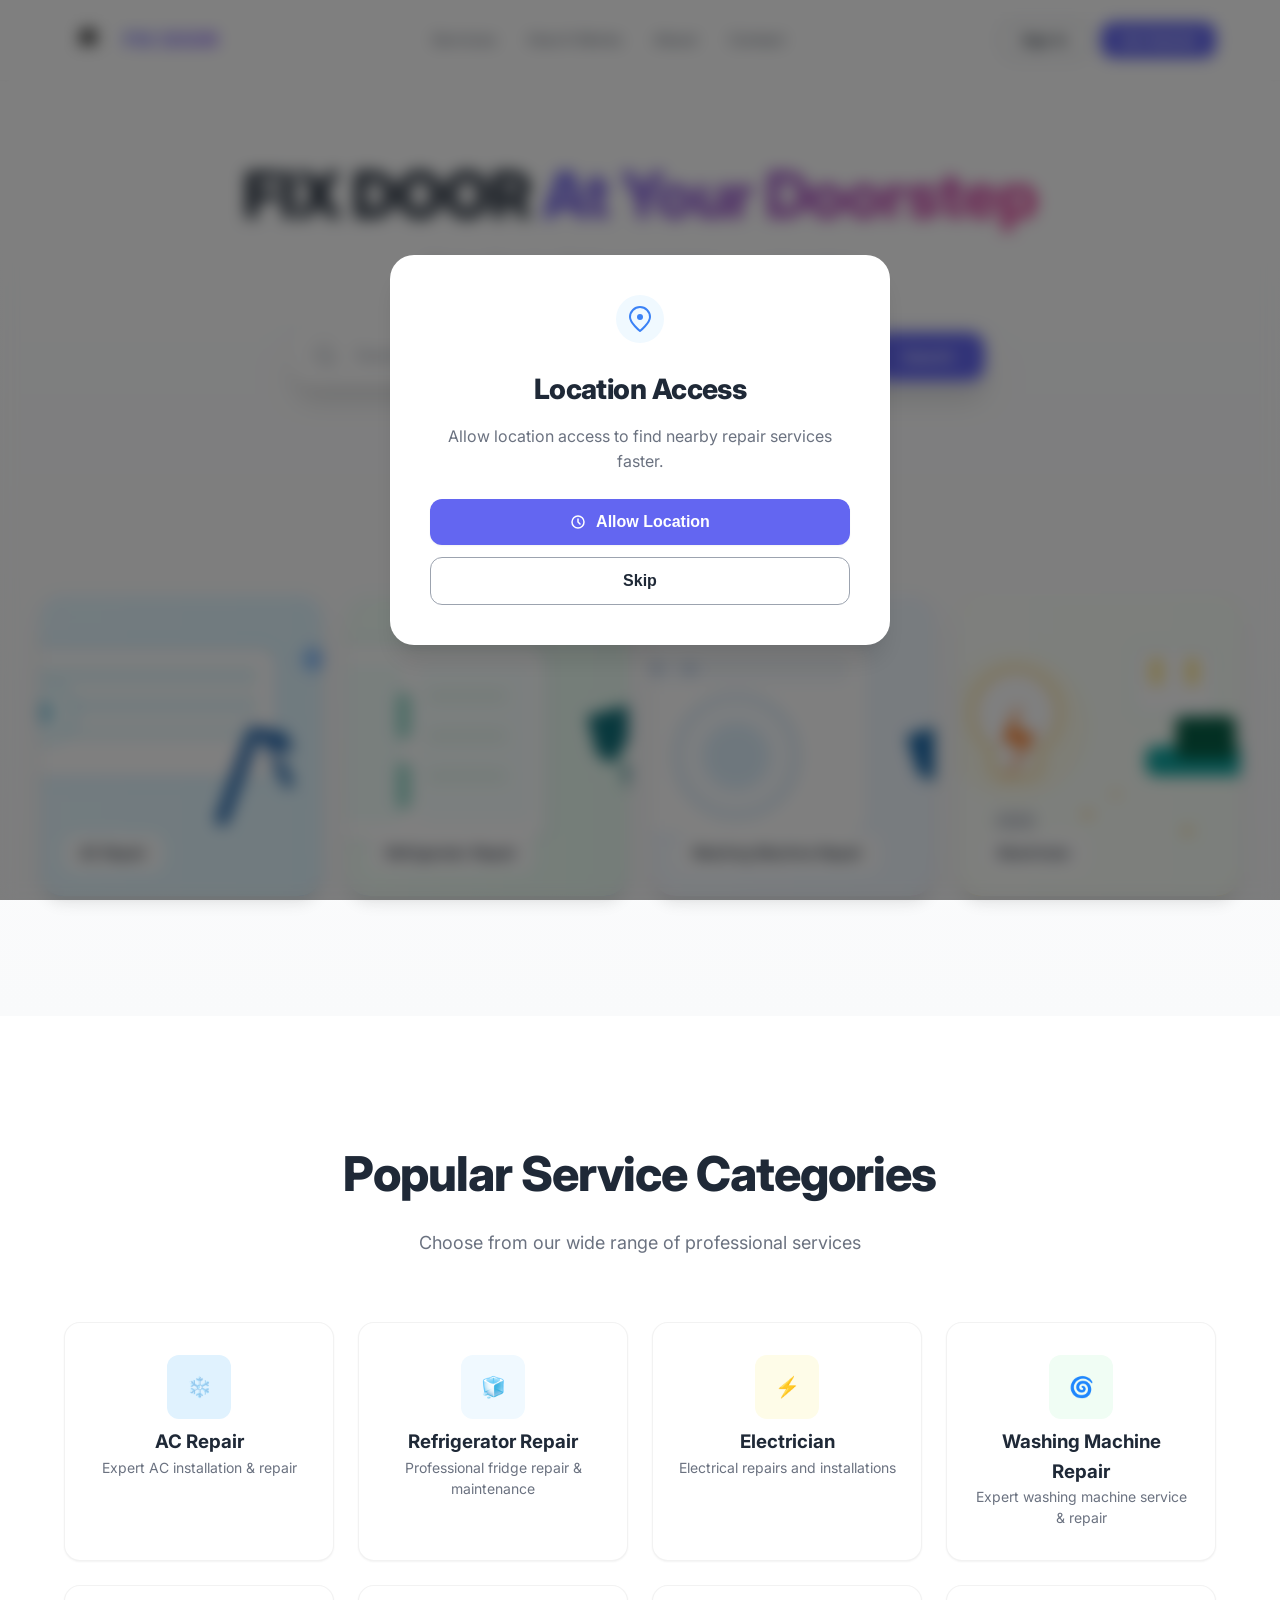
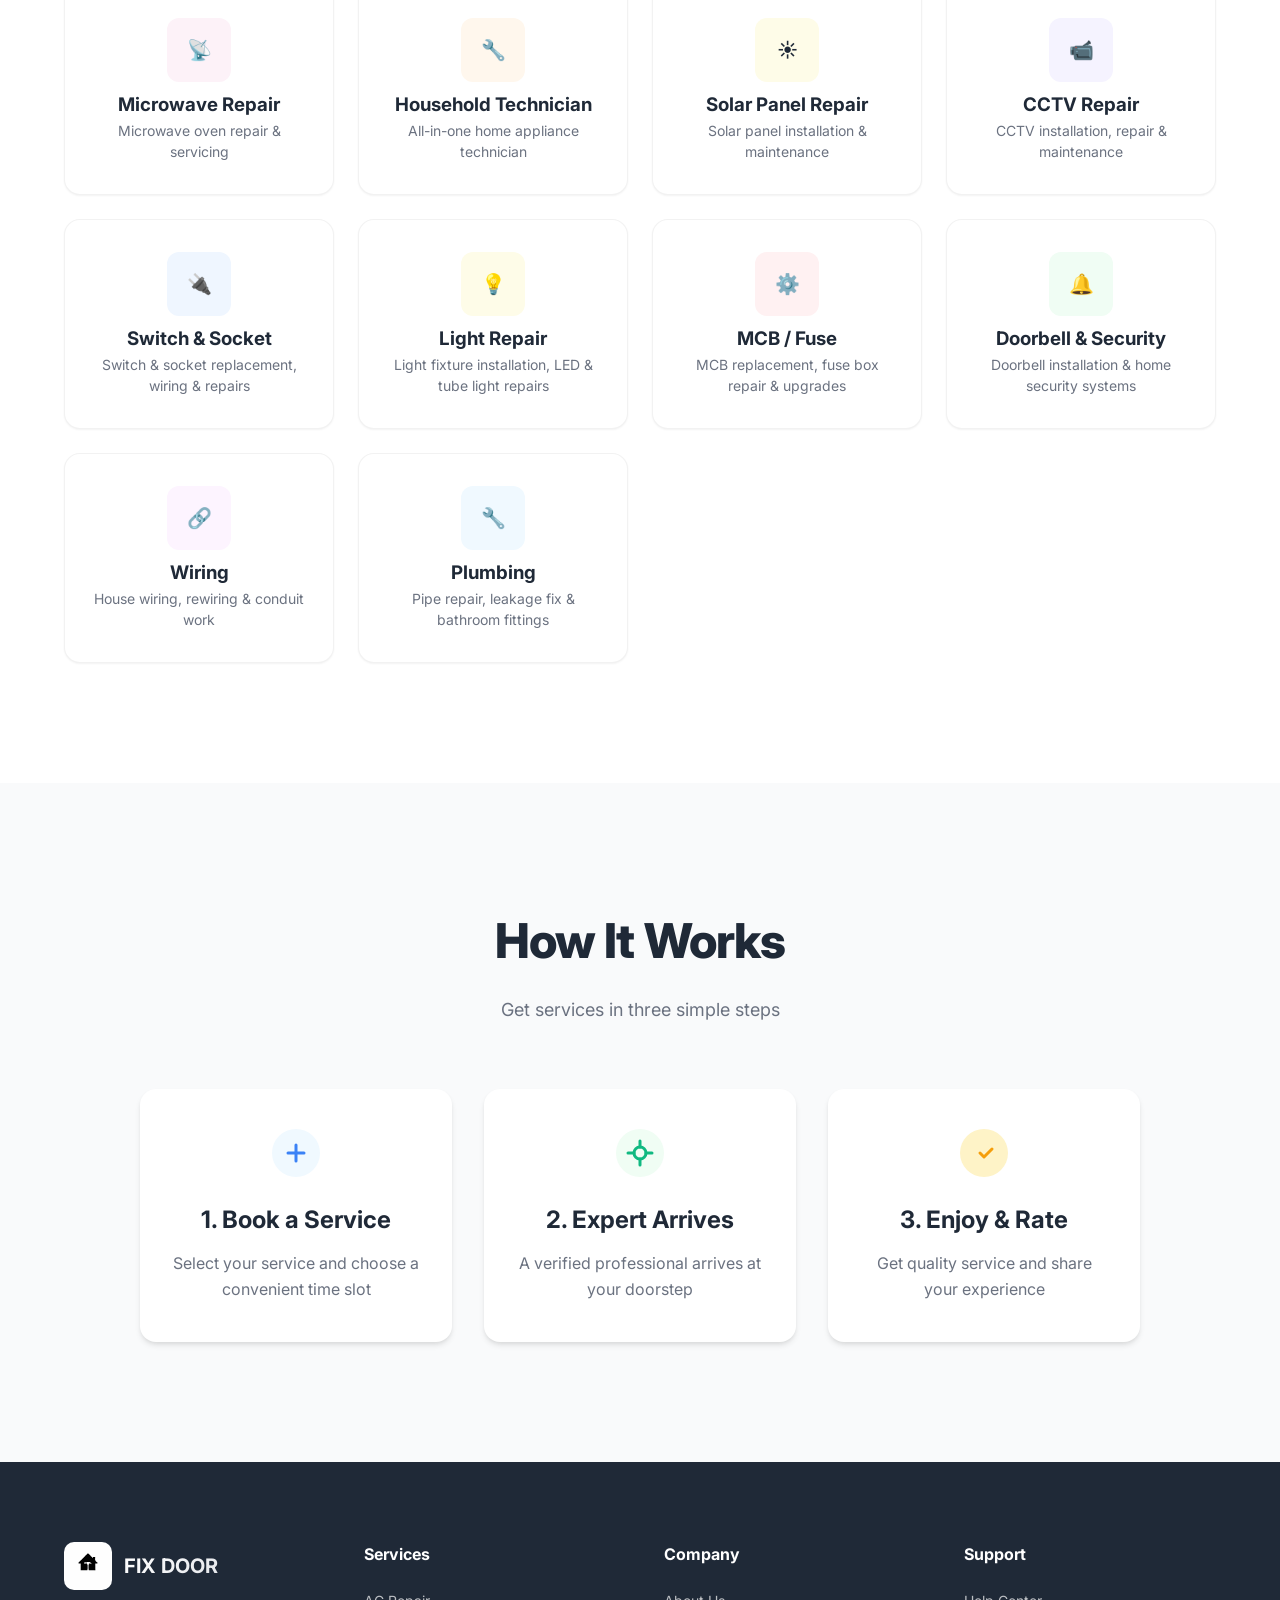
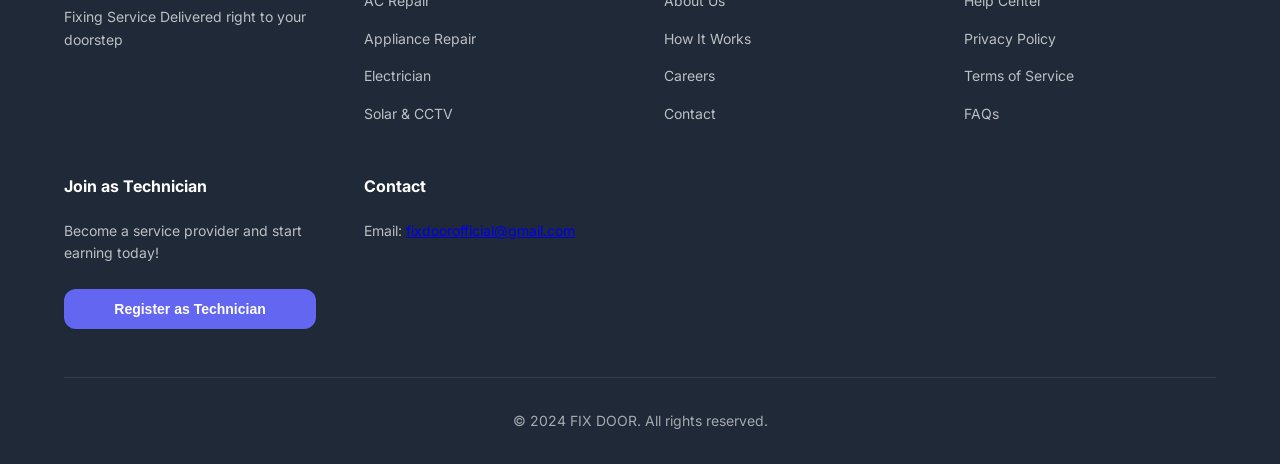
<file: service-details.html>
<!DOCTYPE html>
<html lang="en">
<head>
    <meta charset="UTF-8">
    <meta name="viewport" content="width=device-width, initial-scale=1.0">
    <title>Find Technicians - FIX DOOR</title>
    <link rel="stylesheet" href="styles.css">
    <link rel="preconnect" href="https://fonts.googleapis.com">
    <link rel="preconnect" href="https://fonts.gstatic.com" crossorigin>
    <link href="https://fonts.googleapis.com/css2?family=Inter:wght@400;500;600;700;800&display=swap" rel="stylesheet">
</head>
<body>
    <!-- Navigation -->
    <nav class="navbar">
        <div class="container">
            <div class="nav-content">
                <div class="logo">
                    <img src="fix door.svg" alt="FIX DOOR logo" class="logo-img">
                    <a href="index.html" class="logo-text" style="text-decoration: none;">FIX DOOR</a>
                </div>
                <ul class="nav-links">
                    <li><a href="index.html#services">Services</a></li>
                    <li><a href="index.html#how-it-works">How It Works</a></li>
                    <li><a href="index.html#about">About</a></li>
                    <li><a href="index.html#contact">Contact</a></li>
                </ul>
                <div class="nav-actions">
                    <button class="btn-secondary">Sign In</button>
                    <button class="btn-primary">Get Started</button>
                </div>
            </div>
        </div>
    </nav>

    <!-- Service Header -->
    <section class="service-header">
        <div class="container">
            <div class="service-header-content">
                <a href="index.html" class="back-link">
                    <svg width="20" height="20" viewBox="0 0 20 20" fill="none">
                        <path d="M12.5 15L7.5 10L12.5 5" stroke="currentColor" stroke-width="2" stroke-linecap="round" stroke-linejoin="round"/>
                    </svg>
                    Back to Services
                </a>
                <h1 class="service-title" id="serviceTitle">Select Your Service</h1>
                <p class="service-description">Choose your city and find the best technicians near you</p>
            </div>
        </div>
    </section>

    <!-- City Selection & Filters -->
    <section class="filters-section">
        <div class="container">
            <div class="filters-container">
                <div class="filter-group">
                    <label for="citySelect" class="filter-label">
                        <svg width="20" height="20" viewBox="0 0 20 20" fill="none">
                            <path d="M10 10C11.3807 10 12.5 8.88071 12.5 7.5C12.5 6.11929 11.3807 5 10 5C8.61929 5 7.5 6.11929 7.5 7.5C7.5 8.88071 8.61929 10 10 10Z" stroke="currentColor" stroke-width="1.5"/>
                            <path d="M10 18.3333C13.3333 15 16.6667 11.6667 16.6667 7.5C16.6667 4.46243 14.2043 2 11.1667 2H8.83333C5.79576 2 3.33333 4.46243 3.33333 7.5C3.33333 11.6667 6.66667 15 10 18.3333Z" stroke="currentColor" stroke-width="1.5"/>
                        </svg>
                        Select City
                    </label>
                    <select id="citySelect" class="city-select">
                        <option value="">Choose your city</option>
                        <option value="mumbai">Mumbai</option>
                        <option value="delhi">Delhi</option>
                        <option value="bangalore">Bangalore</option>
                        <option value="hyderabad">Hyderabad</option>
                        <option value="chennai">Chennai</option>
                        <option value="pune">Pune</option>
                        <option value="kolkata">Kolkata</option>
                        <option value="ahmedabad">Ahmedabad</option>
                    </select>
                </div>
                
                <div class="filter-group">
                    <label for="sortSelect" class="filter-label">
                        <svg width="20" height="20" viewBox="0 0 20 20" fill="none">
                            <path d="M3 6H17M5 10H15M7 14H13" stroke="currentColor" stroke-width="2" stroke-linecap="round"/>
                        </svg>
                        Sort By
                    </label>
                    <select id="sortSelect" class="city-select">
                        <option value="rating">Highest Rating</option>
                        <option value="experience">Most Experience</option>
                        <option value="price">Price: Low to High</option>
                        <option value="price-desc">Price: High to Low</option>
                    </select>
                </div>
            </div>
        </div>
    </section>

    <!-- Technicians List -->
    <section class="technicians-section">
        <div class="container">
            <div id="techniciansContainer" class="technicians-container">
                <div class="empty-state">
                    <svg width="80" height="80" viewBox="0 0 80 80" fill="none" style="margin-bottom: 24px; opacity: 0.5;">
                        <circle cx="40" cy="40" r="30" stroke="currentColor" stroke-width="2"/>
                        <path d="M40 25V40M40 40L50 50" stroke="currentColor" stroke-width="2" stroke-linecap="round"/>
                    </svg>
                    <h3>Select a city to view available technicians</h3>
                    <p>Choose your city from the dropdown above to see technicians in your area</p>
                </div>
            </div>
        </div>
    </section>

    <!-- Footer -->
    <footer class="footer">
        <div class="container">
            <div class="footer-content">
                <div class="footer-section">
                    <div class="logo">
                        <img src="fix door.svg" alt="FIX DOOR logo" class="logo-img">
                        <span class="logo-text">FIX DOOR</span>
                    </div>
                    <p class="footer-description">
                        Fixing Service Delivered right to your doorstep
                    </p>
                </div>
                
                <div class="footer-section">
                    <h4 class="footer-title">Services</h4>
                    <ul class="footer-links">
                        <li><a href="index.html">AC Repair</a></li>
                        <li><a href="index.html">Appliance Repair</a></li>
                        <li><a href="index.html">Electrician</a></li>
                        <li><a href="index.html">Solar & CCTV</a></li>
                    </ul>
                </div>
                
                <div class="footer-section">
                    <h4 class="footer-title">Company</h4>
                    <ul class="footer-links">
                        <li><a href="index.html">About Us</a></li>
                        <li><a href="index.html">How It Works</a></li>
                        <li><a href="index.html">Careers</a></li>
                        <li><a href="index.html">Contact</a></li>
                    </ul>
                </div>
                
                <div class="footer-section">
                    <h4 class="footer-title">Support</h4>
                    <ul class="footer-links">
                        <li><a href="index.html">Help Center</a></li>
                        <li><a href="index.html">Privacy Policy</a></li>
                        <li><a href="index.html">Terms of Service</a></li>
                        <li><a href="index.html">FAQs</a></li>
                    </ul>
                </div>
                <div class="footer-section">
                    <h4 class="footer-title">Contact</h4>
                    <p class="footer-description">
                        Email: <a href="mailto:fixdoorofficial@gmail.com">fixdoorofficial@gmail.com</a>
                    </p>
                </div>
            </div>
            
            <div class="footer-bottom">
                <p>&copy; 2024 FIX DOOR. All rights reserved.</p>
            </div>
        </div>
    </footer>

    <script src="service-details.js"></script>
</body>
</html>
</file>
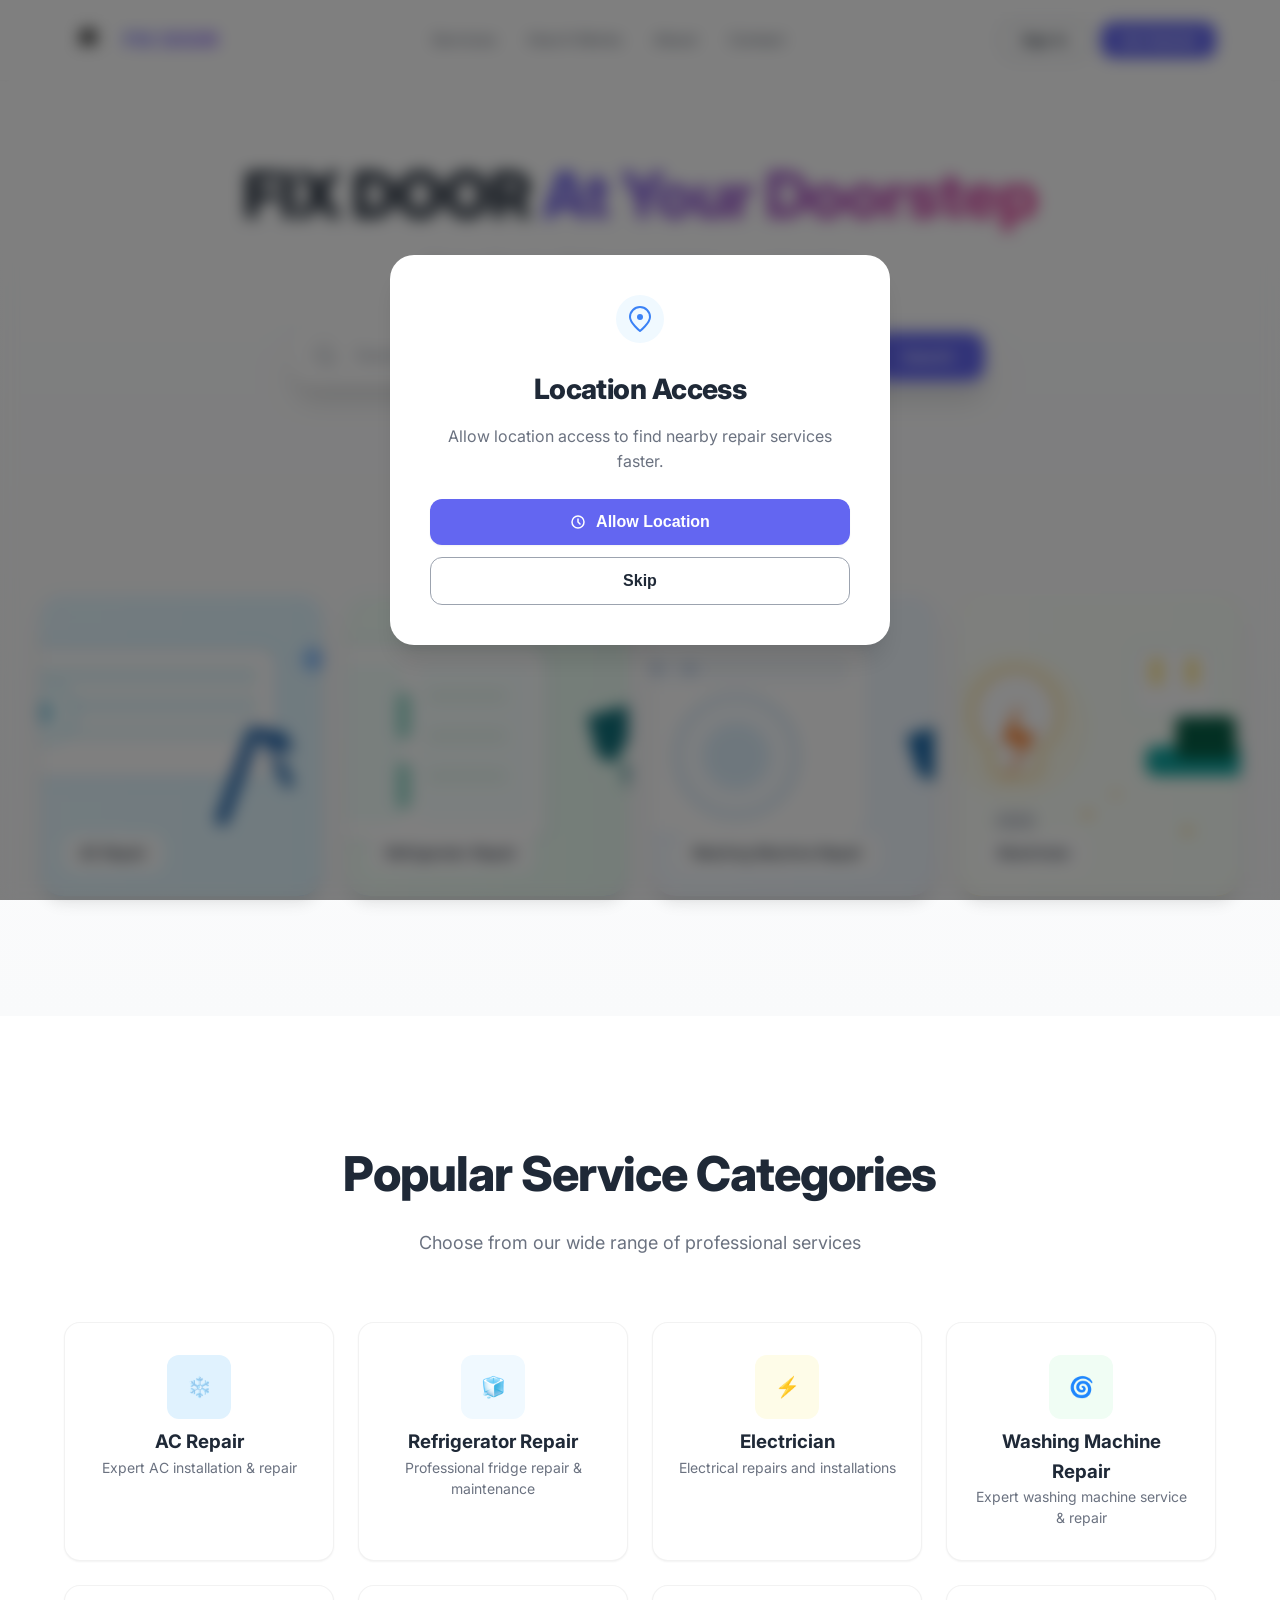
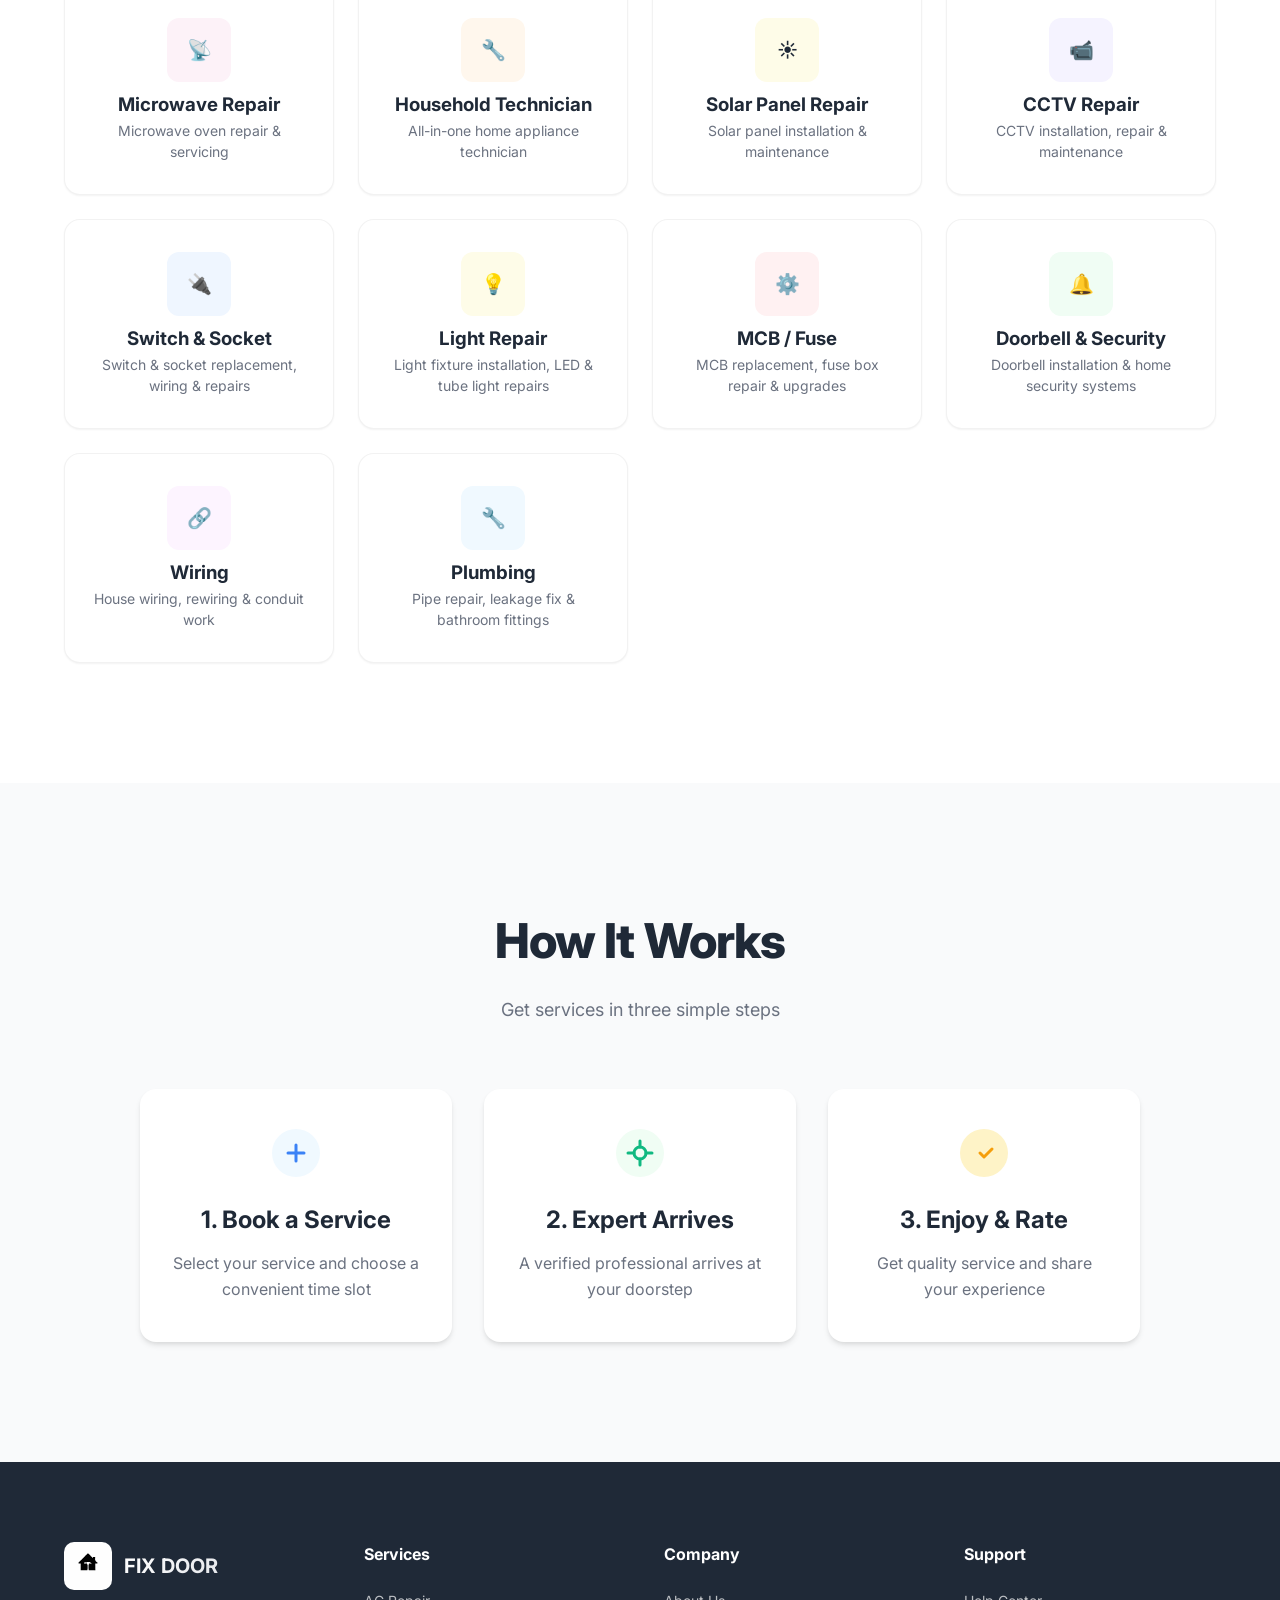
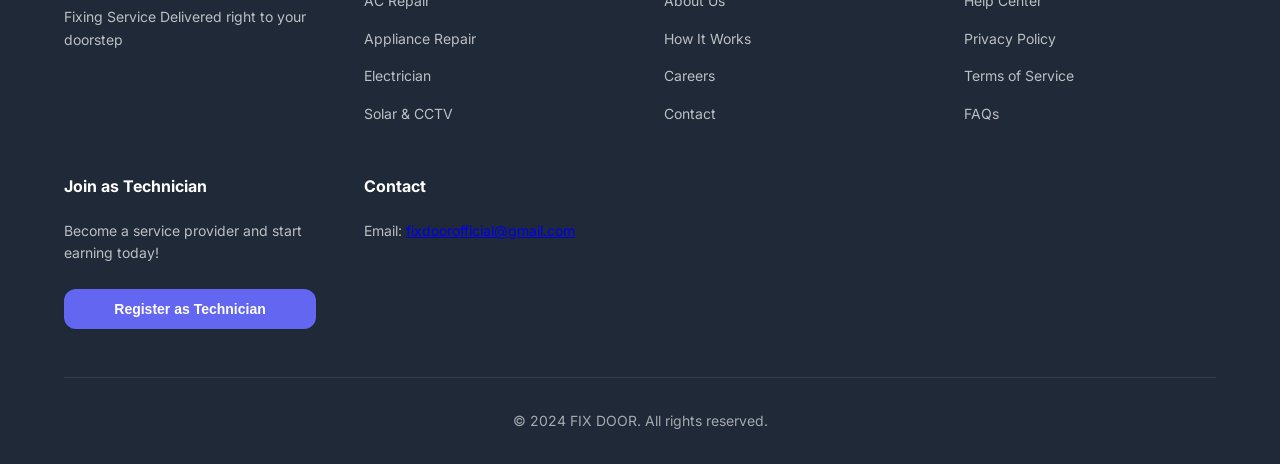
<file: technician-dashboard.html>
<!DOCTYPE html>
<html lang="en">
<head>
    <meta charset="UTF-8">
    <meta name="viewport" content="width=device-width, initial-scale=1.0">
    <title>Technician Dashboard - FIX DOOR</title>
    <link rel="stylesheet" href="styles.css">
    <link rel="preconnect" href="https://fonts.googleapis.com">
    <link rel="preconnect" href="https://fonts.gstatic.com" crossorigin>
    <link href="https://fonts.googleapis.com/css2?family=Inter:wght@400;500;600;700;800&display=swap" rel="stylesheet">
</head>
<body>
    <!-- Navigation -->
    <nav class="navbar">
        <div class="container">
            <div class="nav-content">
                <div class="logo">
                    <img src="fix door.svg" alt="FIX DOOR logo" class="logo-img">
                    <a href="index.html" class="logo-text" style="text-decoration: none;">FIX DOOR</a>
                </div>
                <ul class="nav-links">
                    <li><a href="technician-dashboard.html" class="active">Dashboard</a></li>
                </ul>
                <div class="nav-actions">
                    <div class="user-menu" id="userMenu">
                        <span id="userName"></span>
                        <button class="btn-secondary" id="signOutBtn">Sign Out</button>
                    </div>
                </div>
            </div>
        </div>
    </nav>

    <!-- Technician Dashboard -->
    <section class="technician-dashboard">
        <div class="container">
            <div class="dashboard-header">
                <a href="index.html" class="back-link">
                    <svg width="20" height="20" viewBox="0 0 20 20" fill="none">
                        <path d="M12.5 15L7.5 10L12.5 5" stroke="currentColor" stroke-width="2" stroke-linecap="round" stroke-linejoin="round"/>
                    </svg>
                    Back to Home
                </a>
                <div>
                    <h1 class="dashboard-title">Technician Dashboard</h1>
                    <p class="dashboard-subtitle">Manage your service requests and orders</p>
                </div>
                <div class="dashboard-stats">
                    <div class="stat-card">
                        <div class="stat-icon pending">
                            <svg width="24" height="24" viewBox="0 0 24 24" fill="none">
                                <circle cx="12" cy="12" r="10" stroke="currentColor" stroke-width="2"/>
                                <path d="M12 6V12L16 14" stroke="currentColor" stroke-width="2" stroke-linecap="round"/>
                            </svg>
                        </div>
                        <div class="stat-info">
                            <span class="stat-value" id="pendingCount">0</span>
                            <span class="stat-label">Pending</span>
                        </div>
                    </div>
                    <div class="stat-card">
                        <div class="stat-icon accepted">
                            <svg width="24" height="24" viewBox="0 0 24 24" fill="none">
                                <path d="M9 12L11 14L15 10" stroke="currentColor" stroke-width="2" stroke-linecap="round" stroke-linejoin="round"/>
                                <circle cx="12" cy="12" r="10" stroke="currentColor" stroke-width="2"/>
                            </svg>
                        </div>
                        <div class="stat-info">
                            <span class="stat-value" id="acceptedCount">0</span>
                            <span class="stat-label">Accepted</span>
                        </div>
                    </div>
                    <div class="stat-card">
                        <div class="stat-icon completed">
                            <svg width="24" height="24" viewBox="0 0 24 24" fill="none">
                                <path d="M20 6L9 17L4 12" stroke="currentColor" stroke-width="2" stroke-linecap="round" stroke-linejoin="round"/>
                            </svg>
                        </div>
                        <div class="stat-info">
                            <span class="stat-value" id="completedCount">0</span>
                            <span class="stat-label">Completed</span>
                        </div>
                    </div>
                </div>
            </div>

            <!-- Filter Tabs -->
            <div class="order-tabs">
                <button class="tab-btn active" data-filter="pending">Pending Requests</button>
                <button class="tab-btn" data-filter="accepted">Accepted Orders</button>
                <button class="tab-btn" data-filter="completed">Completed</button>
            </div>

            <!-- Orders List -->
            <div class="orders-container" id="ordersContainer">
                <!-- Orders will be populated by JavaScript -->
            </div>

            <!-- Empty State -->
            <div class="empty-orders" id="emptyOrders" style="display: none;">
                <svg width="80" height="80" viewBox="0 0 80 80" fill="none" style="margin-bottom: 24px; opacity: 0.5;">
                    <rect x="10" y="20" width="60" height="50" rx="4" stroke="currentColor" stroke-width="2"/>
                    <path d="M20 20V10C20 7.79086 21.7909 6 24 6H56C58.2091 6 60 7.79086 60 10V20" stroke="currentColor" stroke-width="2"/>
                    <path d="M30 35H50M30 45H50" stroke="currentColor" stroke-width="2" stroke-linecap="round"/>
                </svg>
                <h3>No orders found</h3>
                <p id="emptyMessage">You don't have any orders in this category yet.</p>
            </div>
        </div>
    </section>

    <!-- Footer -->
    <footer class="footer">
        <div class="container">
            <div class="footer-content">
                <div class="footer-section">
                    <div class="logo">
                        <img src="fix door.svg" alt="FIX DOOR logo" class="logo-img">
                        <span class="logo-text">FIX DOOR</span>
                    </div>
                    <p class="footer-description">
                        Fixing Service Delivered right to your doorstep
                    </p>
                </div>
                
                <div class="footer-section">
                    <h4 class="footer-title">Services</h4>
                    <ul class="footer-links">
                        <li><a href="index.html">AC Repair</a></li>
                        <li><a href="index.html">Appliance Repair</a></li>
                        <li><a href="index.html">Electrician</a></li>
                        <li><a href="index.html">Solar & CCTV</a></li>
                    </ul>
                </div>
                
                <div class="footer-section">
                    <h4 class="footer-title">Company</h4>
                    <ul class="footer-links">
                        <li><a href="index.html">About Us</a></li>
                        <li><a href="index.html">How It Works</a></li>
                        <li><a href="index.html">Careers</a></li>
                        <li><a href="index.html">Contact</a></li>
                    </ul>
                </div>
                
                <div class="footer-section">
                    <h4 class="footer-title">Support</h4>
                    <ul class="footer-links">
                        <li><a href="index.html">Help Center</a></li>
                        <li><a href="index.html">Privacy Policy</a></li>
                        <li><a href="index.html">Terms of Service</a></li>
                        <li><a href="index.html">FAQs</a></li>
                    </ul>
                </div>
                <div class="footer-section">
                    <h4 class="footer-title">Contact</h4>
                    <p class="footer-description">
                        Email: <a href="mailto:fixdoorofficial@gmail.com">fixdoorofficial@gmail.com</a>
                    </p>
                </div>
            </div>
            
            <div class="footer-bottom">
                <p>&copy; 2024 FIX DOOR. All rights reserved.</p>
            </div>
        </div>
    </footer>

    <script src="technician-dashboard.js"></script>
</body>
</html>
</file>
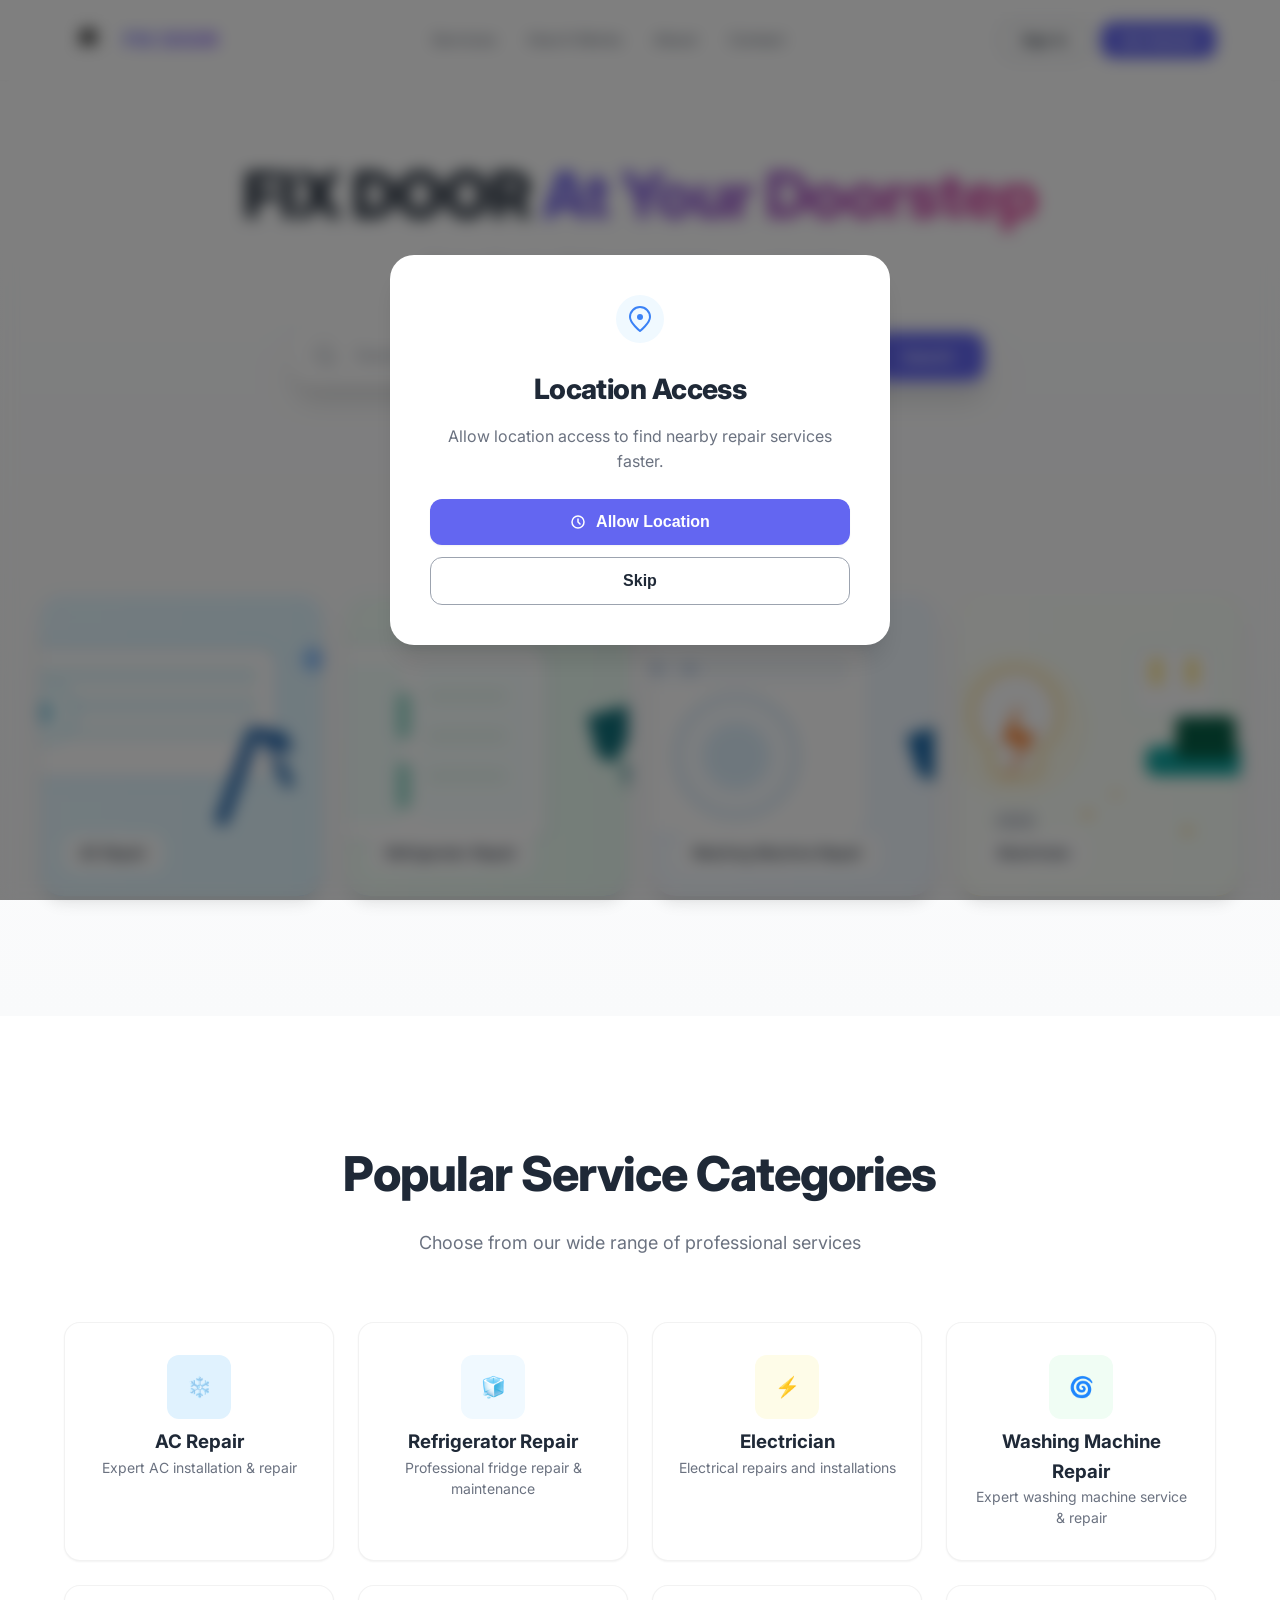
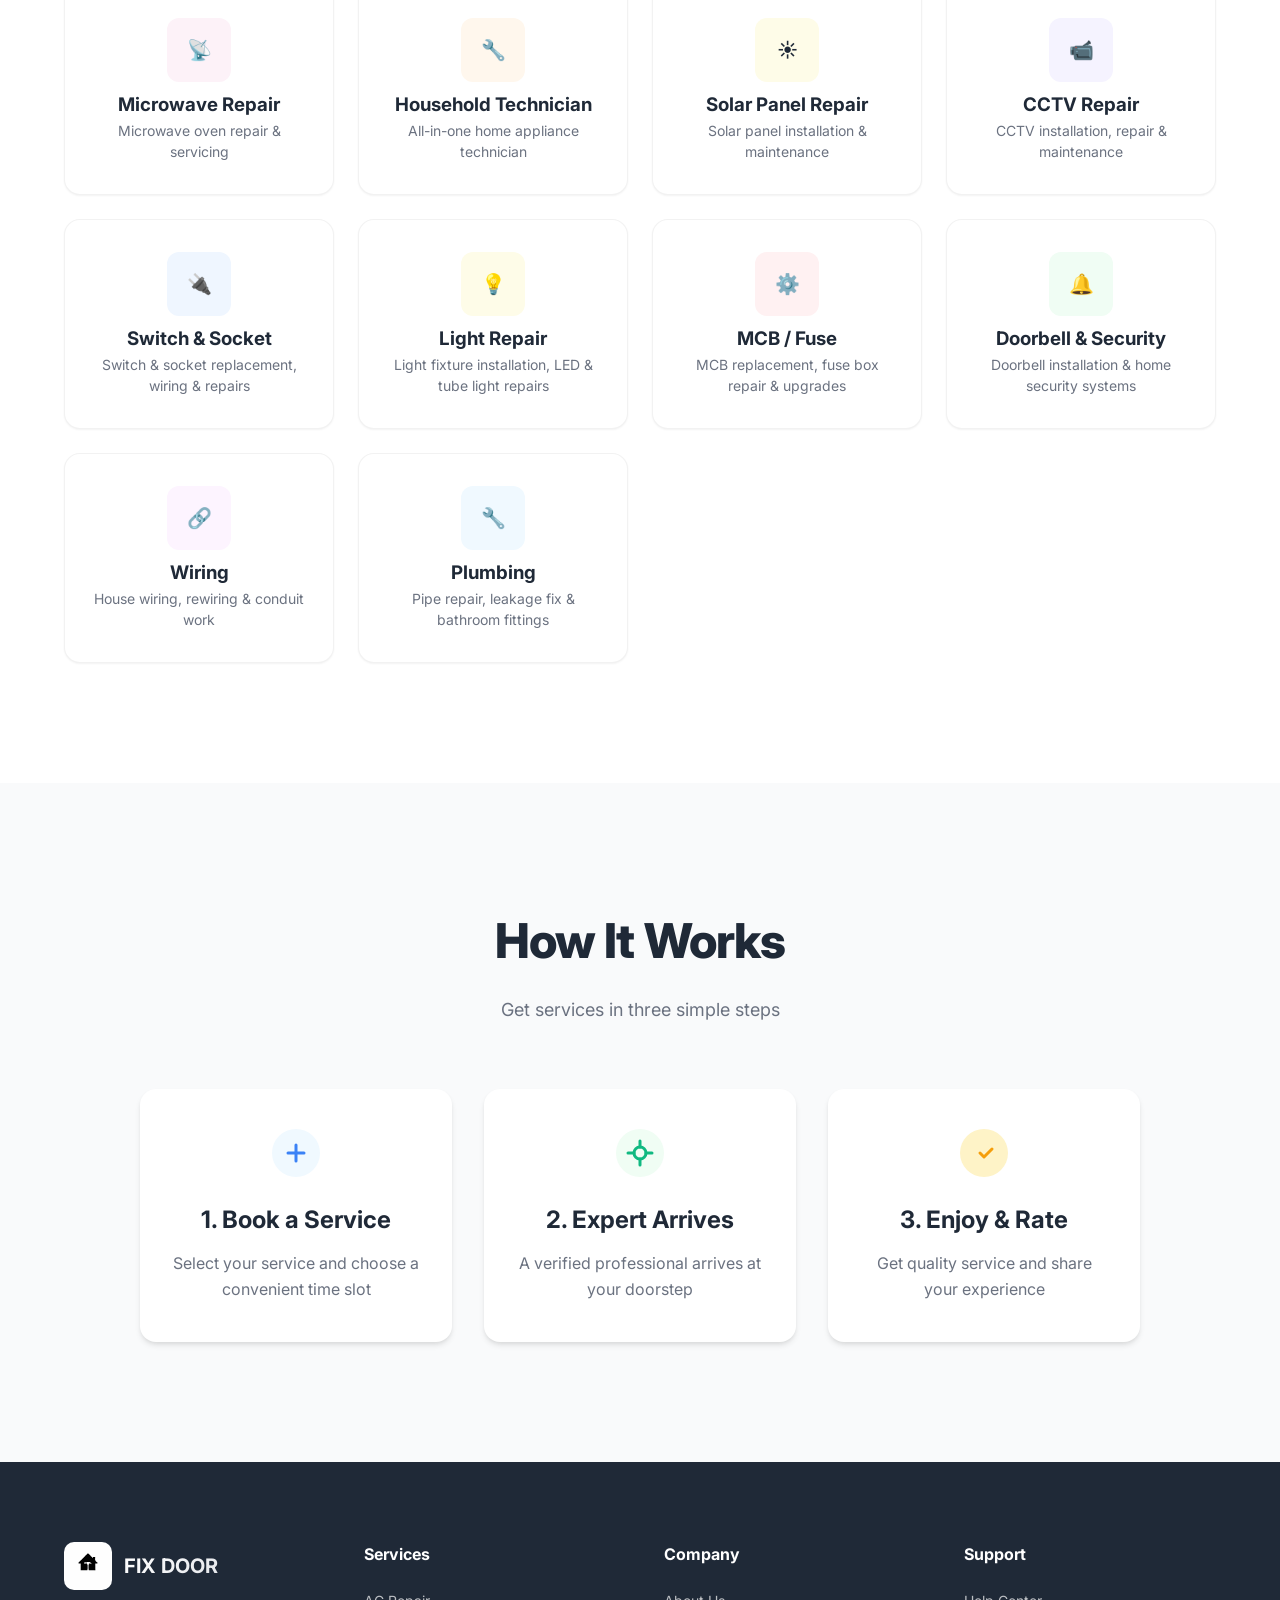
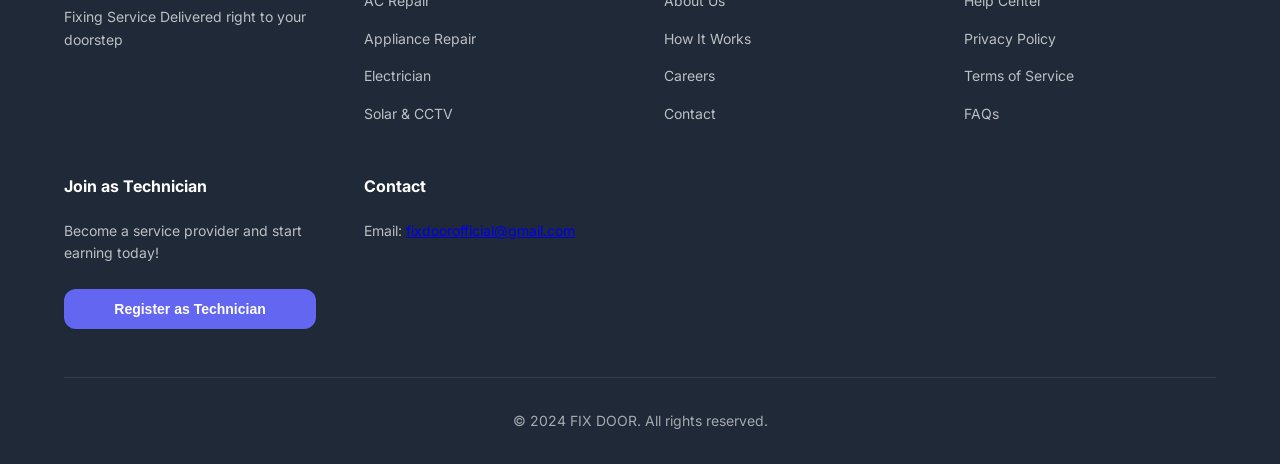
<file: tracking.html>
<!DOCTYPE html>
<html lang="en">
<head>
    <meta charset="UTF-8">
    <meta name="viewport" content="width=device-width, initial-scale=1.0">
    <title>Track Technician - FIX DOOR</title>
    <link rel="stylesheet" href="styles.css">
    <link rel="preconnect" href="https://fonts.googleapis.com">
    <link rel="preconnect" href="https://fonts.gstatic.com" crossorigin>
    <link href="https://fonts.googleapis.com/css2?family=Inter:wght@400;500;600;700;800&display=swap" rel="stylesheet">
</head>
<body>
    <!-- Navigation -->
    <nav class="navbar">
        <div class="container">
            <div class="nav-content">
                <div class="logo">
                    <img src="fix door.svg" alt="FIX DOOR logo" class="logo-img">
                    <a href="index.html" class="logo-text" style="text-decoration: none;">FIX DOOR</a>
                </div>
                <ul class="nav-links">
                    <li><a href="index.html#services">Services</a></li>
                    <li><a href="index.html#how-it-works">How It Works</a></li>
                    <li><a href="index.html#about">About</a></li>
                    <li><a href="index.html#contact">Contact</a></li>
                </ul>
                <div class="nav-actions">
                    <div class="user-menu" id="userMenu">
                        <span id="userName"></span>
                        <button class="btn-secondary" id="signOutBtn">Sign Out</button>
                    </div>
                </div>
            </div>
        </div>
    </nav>

    <!-- Tracking Section -->
    <section class="tracking-section">
        <div class="container">
            <div class="tracking-container">
                <!-- Header -->
                <div class="tracking-header">
                    <a href="bookings.html" class="back-link">
                        <svg width="20" height="20" viewBox="0 0 20 20" fill="none">
                            <path d="M12.5 15L7.5 10L12.5 5" stroke="currentColor" stroke-width="2" stroke-linecap="round" stroke-linejoin="round"/>
                        </svg>
                        Back to Bookings
                    </a>
                    <h1 class="tracking-title">Track Your Service</h1>
                    <p class="tracking-subtitle">Real-time location tracking of your technician</p>
                </div>

                <!-- Status Timeline -->
                <div class="status-timeline" id="statusTimeline">
                    <!-- Status items will be populated by JavaScript -->
                </div>

                <!-- Map Container -->
                <div class="map-container">
                    <div class="map-header">
                        <h3>Live Location</h3>
                        <div class="map-controls">
                            <button class="btn-refresh" id="refreshLocation">
                                <svg width="18" height="18" viewBox="0 0 18 18" fill="none">
                                    <path d="M1 9C1 4.58172 4.58172 1 9 1C11.2091 1 13.2091 1.89543 14.6569 3.34315M17 9C17 13.4183 13.4183 17 9 17C6.79086 17 4.79086 16.1046 3.34315 14.6569M3.34315 3.34315L1 1M14.6569 14.6569L17 17M3.34315 14.6569L1 17M14.6569 3.34315L17 1" stroke="currentColor" stroke-width="2" stroke-linecap="round"/>
                                </svg>
                                Refresh
                            </button>
                        </div>
                    </div>
                    <div class="map-view" id="mapView">
                        <!-- Map will be rendered here -->
                        <div class="map-placeholder" id="mapPlaceholder">
                            <div class="map-grid"></div>
                            <div class="customer-location" id="customerLocation">
                                <div class="location-marker customer">
                                    <svg width="24" height="24" viewBox="0 0 24 24" fill="none">
                                        <circle cx="12" cy="12" r="8" fill="#10B981"/>
                                        <circle cx="12" cy="12" r="3" fill="white"/>
                                    </svg>
                                    <span class="location-label">You</span>
                                </div>
                            </div>
                            <div class="technician-location" id="technicianLocation">
                                <div class="location-marker technician">
                                    <svg width="24" height="24" viewBox="0 0 24 24" fill="none">
                                        <circle cx="12" cy="12" r="8" fill="#6366F1"/>
                                        <path d="M12 6V12L16 16" stroke="white" stroke-width="2" stroke-linecap="round"/>
                                    </svg>
                                    <span class="location-label" id="techNameLabel">Technician</span>
                                </div>
                            </div>
                            <div class="route-line" id="routeLine"></div>
                        </div>
                    </div>
                    <div class="map-info">
                        <div class="info-item">
                            <span class="info-label">Estimated Arrival</span>
                            <span class="info-value" id="estimatedTime">15 min</span>
                        </div>
                        <div class="info-item">
                            <span class="info-label">Distance</span>
                            <span class="info-value" id="distance">3.2 km</span>
                        </div>
                    </div>
                </div>

                <!-- Technician Details Card -->
                <div class="technician-details-card" id="technicianDetailsCard">
                    <div class="tech-card-header">
                        <div class="tech-avatar-large">
                            <span id="techAvatarLarge">👨‍🔧</span>
                        </div>
                        <div class="tech-info-large">
                            <h3 id="techNameLarge">Loading...</h3>
                            <div class="tech-rating-large" id="techRatingLarge">
                                <span class="rating-stars"></span>
                                <span class="rating-value"></span>
                            </div>
                        </div>
                    </div>
                    <div class="tech-card-body">
                        <div class="contact-info">
                            <button class="btn-call" id="callTechnician">
                                <svg width="20" height="20" viewBox="0 0 20 20" fill="none">
                                    <path d="M18.3333 14.075V16.575C18.3333 17.1417 18.1083 17.6833 17.7167 18.075C17.325 18.4667 16.7833 18.6917 16.2167 18.6917C11.8917 18.6917 7.80833 16.8083 4.725 13.725C1.64167 10.6417 -0.241667 6.55833 0.00833333 2.23333C0.00833333 1.66667 0.233333 1.125 0.625 0.733333C1.01667 0.341667 1.55833 0.116667 2.125 0.116667H4.625C5.19167 0.116667 5.73333 0.341667 6.125 0.733333C6.51667 1.125 6.74167 1.66667 6.74167 2.23333V4.73333C6.74167 5.3 6.51667 5.84167 6.125 6.23333C5.73333 6.625 5.19167 6.85 4.625 6.85H3.33333C3.33333 9.16667 4.16667 11.3833 5.66667 13.3333L6.83333 12.1667C7.225 11.775 7.76667 11.55 8.33333 11.55H10.8333C11.4 11.55 11.9417 11.775 12.3333 12.1667C12.725 12.5583 12.95 13.1 12.95 13.6667V16.1667C12.95 16.7333 12.725 17.275 12.3333 17.6667C11.9417 18.0583 11.4 18.2833 10.8333 18.2833H8.33333" stroke="currentColor" stroke-width="1.5" stroke-linecap="round"/>
                                </svg>
                                Call Technician
                            </button>
                        </div>
                        <div class="booking-details-section">
                            <h4>Booking Details</h4>
                            <div class="detail-row">
                                <span class="detail-label">Service Type</span>
                                <span class="detail-value" id="serviceType">-</span>
                            </div>
                            <div class="detail-row">
                                <span class="detail-label">Service Charge</span>
                                <span class="detail-value" id="serviceCharge">-</span>
                            </div>
                            <div class="detail-row">
                                <span class="detail-label">Your Address</span>
                                <span class="detail-value" id="customerAddress">-</span>
                            </div>
                        </div>
                    </div>
                </div>
            </div>
        </div>
    </section>

    <!-- Footer -->
    <footer class="footer">
        <div class="container">
            <div class="footer-content">
                <div class="footer-section">
                    <div class="logo">
                        <img src="fix door.svg" alt="FIX DOOR logo" class="logo-img">
                        <span class="logo-text">FIX DOOR</span>
                    </div>
                    <p class="footer-description">
                        Fixing Service Delivered right to your doorstep
                    </p>
                </div>
                
                <div class="footer-section">
                    <h4 class="footer-title">Services</h4>
                    <ul class="footer-links">
                        <li><a href="index.html">AC Repair</a></li>
                        <li><a href="index.html">Appliance Repair</a></li>
                        <li><a href="index.html">Electrician</a></li>
                        <li><a href="index.html">Solar & CCTV</a></li>
                    </ul>
                </div>
                
                <div class="footer-section">
                    <h4 class="footer-title">Company</h4>
                    <ul class="footer-links">
                        <li><a href="index.html">About Us</a></li>
                        <li><a href="index.html">How It Works</a></li>
                        <li><a href="index.html">Careers</a></li>
                        <li><a href="index.html">Contact</a></li>
                    </ul>
                </div>
                
                <div class="footer-section">
                    <h4 class="footer-title">Support</h4>
                    <ul class="footer-links">
                        <li><a href="index.html">Help Center</a></li>
                        <li><a href="index.html">Privacy Policy</a></li>
                        <li><a href="index.html">Terms of Service</a></li>
                        <li><a href="index.html">FAQs</a></li>
                    </ul>
                </div>
                <div class="footer-section">
                    <h4 class="footer-title">Contact</h4>
                    <p class="footer-description">
                        Email: <a href="mailto:fixdoorofficial@gmail.com">fixdoorofficial@gmail.com</a>
                    </p>
                </div>
            </div>
            
            <div class="footer-bottom">
                <p>&copy; 2024 FIX DOOR. All rights reserved.</p>
            </div>
        </div>
    </footer>

    <script src="tracking.js"></script>
</body>
</html>
</file>
<file: styles.css>
/* Reset and Base Styles */
* {
    margin: 0;
    padding: 0;
    box-sizing: border-box;
}

:root {
    --primary-color: #6366F1;
    --primary-dark: #4F46E5;
    --secondary-color: #8B5CF6;
    --accent-color: #EC4899;
    --text-primary: #1F2937;
    --text-secondary: #6B7280;
    --text-light: #9CA3AF;
    --bg-white: #FFFFFF;
    --bg-light: #F9FAFB;
    --bg-pastel-blue: #F0F9FF;
    --bg-pastel-purple: #F5F3FF;
    --bg-pastel-pink: #FDF2F8;
    --bg-pastel-green: #F0FDF4;
    --bg-pastel-yellow: #FEFCE8;
    --bg-pastel-orange: #FFF7ED;
    --shadow-sm: 0 1px 2px 0 rgba(0, 0, 0, 0.05);
    --shadow-md: 0 4px 6px -1px rgba(0, 0, 0, 0.1), 0 2px 4px -1px rgba(0, 0, 0, 0.06);
    --shadow-lg: 0 10px 15px -3px rgba(0, 0, 0, 0.1), 0 4px 6px -2px rgba(0, 0, 0, 0.05);
    --shadow-xl: 0 20px 25px -5px rgba(0, 0, 0, 0.1), 0 10px 10px -5px rgba(0, 0, 0, 0.04);
    --radius-sm: 8px;
    --radius-md: 12px;
    --radius-lg: 16px;
    --radius-xl: 24px;
}

body {
    font-family: 'Inter', -apple-system, BlinkMacSystemFont, 'Segoe UI', Roboto, sans-serif;
    color: var(--text-primary);
    background-color: var(--bg-white);
    line-height: 1.6;
    -webkit-font-smoothing: antialiased;
    -moz-osx-font-smoothing: grayscale;
}

.container {
    max-width: 1200px;
    margin: 0 auto;
    padding: 0 24px;
}

/* Navigation */
.navbar {
    background: var(--bg-white);
    box-shadow: var(--shadow-sm);
    position: sticky;
    top: 0;
    z-index: 1000;
    backdrop-filter: blur(10px);
    background: rgba(255, 255, 255, 0.95);
}

.nav-content {
    display: flex;
    align-items: center;
    justify-content: space-between;
    padding: 16px 0;
}

.logo {
    display: flex;
    align-items: center;
    gap: 12px;
    font-weight: 700;
    font-size: 20px;
    color: var(--text-primary);
    text-decoration: none;
}

.logo-text {
    background: linear-gradient(135deg, var(--primary-color), var(--secondary-color));
    -webkit-background-clip: text;
    -webkit-text-fill-color: transparent;
    background-clip: text;
}

/* Logo image (when using a raster image instead of inline SVG) */
.logo-img {
    width: 48px;
    height: 48px;
    object-fit: cover;
    border-radius: 10px;
    flex-shrink: 0;
}

.nav-links {
    display: flex;
    list-style: none;
    gap: 32px;
    align-items: center;
}

.nav-links a {
    text-decoration: none;
    color: var(--text-secondary);
    font-weight: 500;
    font-size: 15px;
    transition: color 0.2s;
}

.nav-links a:hover {
    color: var(--primary-color);
}

.nav-actions {
    display: flex;
    gap: 12px;
    align-items: center;
}

.btn-primary {
    background: var(--primary-color);
    color: white;
    border: none;
    padding: 10px 20px;
    border-radius: var(--radius-md);
    font-weight: 600;
    font-size: 14px;
    cursor: pointer;
    transition: all 0.2s;
    box-shadow: var(--shadow-sm);
}

.btn-primary:hover {
    background: var(--primary-dark);
    transform: translateY(-1px);
    box-shadow: var(--shadow-md);
}

.btn-secondary {
    background: transparent;
    color: var(--text-primary);
    border: 1.5px solid var(--text-light);
    padding: 10px 20px;
    border-radius: var(--radius-md);
    font-weight: 600;
    font-size: 14px;
    cursor: pointer;
    transition: all 0.2s;
}

.btn-secondary:hover {
    border-color: var(--primary-color);
    color: var(--primary-color);
}

/* Hero Section */
.hero {
    padding: 80px 0 120px;
    background: linear-gradient(180deg, var(--bg-white) 0%, var(--bg-light) 100%);
    position: relative;
    overflow: hidden;
}

.hero-content {
    max-width: 800px;
    margin: 0 auto;
    text-align: center;
}

.hero-headline {
    font-size: 64px;
    font-weight: 800;
    line-height: 1.1;
    margin-bottom: 24px;
    color: var(--text-primary);
    letter-spacing: -0.02em;
}

.hero-headline .highlight {
    background: linear-gradient(135deg, var(--primary-color), var(--accent-color));
    -webkit-background-clip: text;
    -webkit-text-fill-color: transparent;
    background-clip: text;
}

.hero-subtitle {
    font-size: 20px;
    color: var(--text-secondary);
    margin-bottom: 40px;
    line-height: 1.6;
    max-width: 600px;
    margin-left: auto;
    margin-right: auto;
}


/* Search Bar */
.search-container {
    margin-bottom: 48px;
}

.search-box {
    display: flex;
    align-items: center;
    background: var(--bg-white);
    border-radius: var(--radius-xl);
    padding: 4px;
    box-shadow: var(--shadow-xl);
    max-width: 700px;
    margin: 0 auto;
    border: 1px solid rgba(0, 0, 0, 0.05);
}

.search-icon {
    color: var(--text-light);
    margin-left: 20px;
    flex-shrink: 0;
}

.search-input {
    flex: 1;
    border: none;
    outline: none;
    padding: 16px 20px;
    font-size: 16px;
    color: var(--text-primary);
    background: transparent;
}

.search-input::placeholder {
    color: var(--text-light);
}

.search-btn {
    background: var(--primary-color);
    color: white;
    border: none;
    padding: 16px 32px;
    border-radius: var(--radius-lg);
    font-weight: 600;
    font-size: 15px;
    cursor: pointer;
    transition: all 0.2s;
    white-space: nowrap;
}

.search-btn:hover {
    background: var(--primary-dark);
    transform: scale(1.02);
}

/* Hero Stats */
.hero-stats {
    display: flex;
    justify-content: center;
    gap: 48px;
    flex-wrap: wrap;
}

.stat-item {
    display: flex;
    flex-direction: column;
    align-items: center;
    gap: 4px;
}

.stat-number {
    font-size: 32px;
    font-weight: 800;
    color: var(--primary-color);
}

.stat-label {
    font-size: 14px;
    color: var(--text-secondary);
    font-weight: 500;
}

/* Hero Banner */
.hero-banner {
    margin-top: 80px;
    padding: 0 24px;
}

.banner-grid {
    display: grid;
    grid-template-columns: repeat(auto-fit, minmax(280px, 1fr));
    gap: 24px;
    max-width: 1200px;
    margin: 0 auto;
}

.banner-card {
    border-radius: var(--radius-xl);
    overflow: hidden;
    box-shadow: var(--shadow-lg);
    transition: transform 0.3s, box-shadow 0.3s;
}

.banner-card:hover {
    transform: translateY(-8px);
    box-shadow: var(--shadow-xl);
}

.banner-image {
    height: 300px;
    position: relative;
    background-size: cover;
    background-position: center;
    display: flex;
    align-items: flex-end;
    padding: 24px;
}

/* Ensure inline banner images cover the card as a reliable fallback */
.banner-img-element {
    position: absolute;
    inset: 0;
    width: 100%;
    height: 100%;
    object-fit: cover;
    display: block;
    z-index: 0;
}

.image-overlay { z-index: 2; position: relative; }

.banner-image.ac-repair {
    background: linear-gradient(135deg, #93C5FD 0%, #60A5FA 100%);
}

.banner-image.refrigerator {
    background: linear-gradient(135deg, #A5B4FC 0%, #818CF8 100%);
}

.banner-image.washing-machine {
    background: linear-gradient(135deg, #F9A8D4 0%, #F472B6 100%);
}

.banner-image.electrician {
    background: linear-gradient(135deg, #FCD34D 0%, #FBBF24 100%);
}

.image-overlay {
    width: 100%;
}

.service-tag {
    display: inline-block;
    background: rgba(255, 255, 255, 0.95);
    padding: 8px 16px;
    border-radius: var(--radius-md);
    font-weight: 600;
    font-size: 14px;
    color: var(--text-primary);
    backdrop-filter: blur(10px);
}

/* Services Section */
.services {
    padding: 120px 0;
    background: var(--bg-white);
}

.section-header {
    text-align: center;
    margin-bottom: 64px;
}

.section-title {
    font-size: 48px;
    font-weight: 800;
    color: var(--text-primary);
    margin-bottom: 16px;
    letter-spacing: -0.02em;
}

.section-subtitle {
    font-size: 18px;
    color: var(--text-secondary);
}

.service-grid {
    display: grid;
    grid-template-columns: repeat(auto-fill, minmax(260px, 1fr));
    gap: 24px;
}

.service-card {
    background: var(--bg-white);
    border-radius: var(--radius-lg);
    padding: 32px 24px;
    text-align: center;
    transition: all 0.3s cubic-bezier(0.4, 0, 0.2, 1);
    cursor: pointer;
    border: 1px solid rgba(0, 0, 0, 0.05);
    box-shadow: var(--shadow-sm);
    position: relative;
    overflow: hidden;
}

.service-card::before {
    content: '';
    position: absolute;
    top: 0;
    left: 0;
    right: 0;
    bottom: 0;
    background: linear-gradient(135deg, rgba(99, 102, 241, 0.05), rgba(139, 92, 246, 0.05));
    opacity: 0;
    transition: opacity 0.3s ease;
    z-index: 0;
}

.service-card:hover {
    transform: translateY(-12px) scale(1.02);
    box-shadow: var(--shadow-xl);
    border-color: rgba(99, 102, 241, 0.2);
    background: var(--bg-white);
}

.service-card:hover::before {
    opacity: 1;
}

.service-card:hover .service-icon {
    transform: scale(1.15) rotate(5deg);
    box-shadow: 0 8px 16px rgba(99, 102, 241, 0.2);
}

.service-card:hover h3 {
    color: var(--primary-color);
    transform: translateY(-2px);
}

.service-card > * {
    position: relative;
    z-index: 1;
    transition: all 0.3s ease;
}

.service-icon {
    width: 64px;
    height: 64px;
    margin: 0 auto 20px;
    border-radius: var(--radius-md);
    display: flex;
    align-items: center;
    justify-content: center;
    font-size: 28px;
    transition: all 0.3s cubic-bezier(0.4, 0, 0.2, 1);
    .banner-image.ac-repair {
        /* image with a subtle overlay for readability */
        background-image: linear-gradient(rgba(0,0,0,0.12), rgba(0,0,0,0.12)), url('ac-repair.svg');
        background-size: cover;
        background-position: center;
        background-repeat: no-repeat;
    }
    font-size: 20px;
    font-weight: 700;
    color: var(--text-primary);
    margin-bottom: 8px;
    transition: all 0.3s ease;
}

.service-card p {
    font-size: 14px;
    color: var(--text-secondary);
    line-height: 1.5;
}

/* How It Works */
.how-it-works {
    padding: 120px 0;
    background: var(--bg-light);
}

.steps-grid {
    display: grid;
    grid-template-columns: repeat(auto-fit, minmax(300px, 1fr));
    gap: 32px;
    max-width: 1000px;
    margin: 0 auto;
}

.step-card {
    background: var(--bg-white);
    border-radius: var(--radius-lg);
    padding: 40px 32px;
    text-align: center;
    box-shadow: var(--shadow-md);
    transition: all 0.3s;
}

.step-card:hover {
    transform: translateY(-4px);
    box-shadow: var(--shadow-xl);
}

.step-icon {
    margin-bottom: 24px;
    display: flex;
    justify-content: center;
}

.step-title {
    font-size: 24px;
    font-weight: 700;
    color: var(--text-primary);
    margin-bottom: 12px;
}

.step-description {
    font-size: 16px;
    color: var(--text-secondary);
    line-height: 1.6;
}

/* Footer */
.footer {
    background: var(--text-primary);
    color: white;
    padding: 80px 0 32px;
}

.footer-content {
    display: grid;
    grid-template-columns: repeat(auto-fit, minmax(200px, 1fr));
    gap: 48px;
    margin-bottom: 48px;
}

.footer-section .logo {
    margin-bottom: 16px;
}

.footer-section .logo-text {
    background: linear-gradient(135deg, #FFFFFF, #E5E7EB);
    -webkit-background-clip: text;
    -webkit-text-fill-color: transparent;
    background-clip: text;
}

.footer-description {
    color: rgba(255, 255, 255, 0.7);
    font-size: 14px;
    line-height: 1.6;
}

.footer-title {
    font-size: 16px;
    font-weight: 700;
    margin-bottom: 20px;
    color: white;
}

.footer-links {
    list-style: none;
    display: flex;
    flex-direction: column;
    gap: 12px;
}

.footer-links a {
    color: rgba(255, 255, 255, 0.7);
    text-decoration: none;
    font-size: 14px;
    transition: color 0.2s;
}

.footer-links a:hover {
    color: white;
}

.footer-bottom {
    text-align: center;
    padding-top: 32px;
    border-top: 1px solid rgba(255, 255, 255, 0.1);
    color: rgba(255, 255, 255, 0.6);
    font-size: 14px;
}

/* Responsive Design */
@media (max-width: 768px) {
    .nav-links {
        display: none;
    }
    
    .hero-headline {
        font-size: 40px;
    }
    
    .hero-subtitle {
        font-size: 18px;
    }
    
    .search-box {
        flex-direction: column;
        padding: 16px;
    }
    
    .search-input {
        margin: 12px 0;
        width: 100%;
    }
    
    .search-btn {
        width: 100%;
    }
    
    .hero-stats {
        gap: 24px;
    }
    
    .section-title {
        font-size: 36px;
    }
    
    .banner-grid {
        grid-template-columns: 1fr;
    }
    
    .service-grid {
        grid-template-columns: repeat(auto-fill, minmax(200px, 1fr));
    }
    
    .steps-grid {
        grid-template-columns: 1fr;
    }
}

@media (max-width: 480px) {
    .container {
        padding: 0 16px;
    }
    
    .hero {
        padding: 60px 0 80px;
    }
    
    .hero-headline {
        font-size: 32px;
    }
    
    .nav-actions {
        gap: 8px;
    }
    
    .btn-primary,
    .btn-secondary {
        padding: 8px 16px;
        font-size: 13px;
    }
}

/* Service Details Page Styles */
.service-header {
    background: linear-gradient(180deg, var(--bg-white) 0%, var(--bg-light) 100%);
    padding: 60px 0 40px;
    border-bottom: 1px solid rgba(0, 0, 0, 0.05);
}

.service-header-content {
    text-align: center;
}

.back-link {
    display: inline-flex;
    align-items: center;
    gap: 8px;
    color: var(--text-secondary);
    text-decoration: none;
    font-weight: 500;
    font-size: 14px;
    margin-bottom: 24px;
    transition: color 0.2s;
}

.back-link:hover {
    color: var(--primary-color);
}

.service-title {
    font-size: 48px;
    font-weight: 800;
    color: var(--text-primary);
    margin-bottom: 12px;
    letter-spacing: -0.02em;
}

.service-description {
    font-size: 18px;
    color: var(--text-secondary);
}

/* Filters Section */
.filters-section {
    padding: 40px 0;
    background: var(--bg-white);
    border-bottom: 1px solid rgba(0, 0, 0, 0.05);
}

.filters-container {
    display: flex;
    gap: 24px;
    align-items: flex-end;
    flex-wrap: wrap;
}

.filter-group {
    flex: 1;
    min-width: 200px;
}

.filter-label {
    display: flex;
    align-items: center;
    gap: 8px;
    font-weight: 600;
    font-size: 14px;
    color: var(--text-primary);
    margin-bottom: 8px;
}

.filter-label svg {
    color: var(--text-secondary);
}

.city-select {
    width: 100%;
    padding: 12px 16px;
    border: 1.5px solid rgba(0, 0, 0, 0.1);
    border-radius: var(--radius-md);
    font-size: 15px;
    font-weight: 500;
    color: var(--text-primary);
    background: var(--bg-white);
    cursor: pointer;
    transition: all 0.2s;
    appearance: none;
    background-image: url("data:image/svg+xml,%3Csvg width='12' height='8' viewBox='0 0 12 8' fill='none' xmlns='http://www.w3.org/2000/svg'%3E%3Cpath d='M1 1L6 6L11 1' stroke='%236B7280' stroke-width='2' stroke-linecap='round' stroke-linejoin='round'/%3E%3C/svg%3E");
    background-repeat: no-repeat;
    background-position: right 16px center;
    padding-right: 40px;
}

.city-select:hover {
    border-color: var(--primary-color);
}

.city-select:focus {
    outline: none;
    border-color: var(--primary-color);
    box-shadow: 0 0 0 3px rgba(99, 102, 241, 0.1);
}

/* Technicians Section */
.technicians-section {
    padding: 60px 0 120px;
    background: var(--bg-light);
    min-height: 500px;
}

.technicians-container {
    max-width: 1000px;
    margin: 0 auto;
}

.technicians-header {
    margin-bottom: 32px;
}

.technicians-header h2 {
    font-size: 28px;
    font-weight: 700;
    color: var(--text-primary);
}

.technicians-grid {
    display: grid;
    grid-template-columns: 1fr;
    gap: 24px;
}

.technician-card {
    background: var(--bg-white);
    border-radius: var(--radius-lg);
    padding: 32px;
    box-shadow: var(--shadow-md);
    transition: all 0.3s;
    border: 1px solid rgba(0, 0, 0, 0.05);
}

.technician-card:hover {
    transform: translateY(-4px);
    box-shadow: var(--shadow-xl);
    border-color: rgba(99, 102, 241, 0.2);
}

.technician-header {
    display: flex;
    gap: 20px;
    margin-bottom: 24px;
    padding-bottom: 24px;
    border-bottom: 1px solid rgba(0, 0, 0, 0.05);
}

.technician-avatar {
    position: relative;
    flex-shrink: 0;
}

.avatar-icon {
    display: flex;
    align-items: center;
    justify-content: center;
    width: 80px;
    height: 80px;
    border-radius: var(--radius-lg);
    background: var(--bg-pastel-blue);
    font-size: 40px;
    box-shadow: var(--shadow-sm);
}

.verified-badge {
    position: absolute;
    bottom: -4px;
    right: -4px;
    width: 24px;
    height: 24px;
    border-radius: 50%;
    background: #10B981;
    color: white;
    display: flex;
    align-items: center;
    justify-content: center;
    font-size: 12px;
    .banner-image.refrigerator {
        background-image: linear-gradient(rgba(0,0,0,0.12), rgba(0,0,0,0.12)), url('refrigerator.svg');
        background-size: cover;
        background-position: center;
        background-repeat: no-repeat;
    }
}

.technician-info {
    flex: 1;
}

.technician-name {
    font-size: 24px;
    font-weight: 700;
    color: var(--text-primary);
    margin-bottom: 8px;
}

.technician-rating {
    display: flex;
    align-items: center;
    gap: 8px;
    flex-wrap: wrap;
}

.rating-stars {
    color: #FBBF24;
    font-size: 18px;
    letter-spacing: 2px;
}

.rating-value {
    font-weight: 700;
    color: var(--text-primary);
    font-size: 16px;
}

.rating-count {
    color: var(--text-secondary);
    font-size: 14px;
}

.technician-details {
    display: flex;
    flex-direction: column;
    gap: 16px;
    margin-bottom: 24px;
}

.detail-item {
    display: flex;
    align-items: flex-start;
    gap: 12px;
    color: var(--text-secondary);
    font-size: 15px;
    line-height: 1.6;
}

.detail-item svg {
    flex-shrink: 0;
    color: var(--primary-color);
    margin-top: 2px;
}

.detail-item strong {
    color: var(--text-primary);
    font-weight: 600;
}

.technician-footer {
    display: flex;
    justify-content: space-between;
    align-items: center;
    padding-top: 24px;
    border-top: 1px solid rgba(0, 0, 0, 0.05);
    flex-wrap: wrap;
    gap: 16px;
}

.technician-price {
    display: flex;
    flex-direction: column;
}

.price-label {
    font-size: 12px;
    color: var(--text-light);
    text-transform: uppercase;
    letter-spacing: 0.5px;
    margin-bottom: 4px;
}

.price-value {
    font-size: 28px;
    font-weight: 800;
    color: var(--primary-color);
}

.btn-book {
    background: var(--primary-color);
    color: white;
    border: none;
    padding: 14px 32px;
    border-radius: var(--radius-md);
    font-weight: 600;
    font-size: 15px;
    cursor: pointer;
    transition: all 0.2s;
    box-shadow: var(--shadow-sm);
    white-space: nowrap;
}

.btn-book:hover {
    background: var(--primary-dark);
    transform: translateY(-2px);
    box-shadow: var(--shadow-md);
}

.empty-state {
    text-align: center;
    padding: 80px 24px;
    color: var(--text-secondary);
}

.empty-state h3 {
    font-size: 24px;
    font-weight: 700;
    color: var(--text-primary);
    margin-bottom: 8px;
}

.empty-state p {
    font-size: 16px;
    color: var(--text-secondary);
}

/* Responsive for Service Details */
@media (max-width: 768px) {
    .service-title {
        font-size: 36px;
    }
    
    .filters-container {
        flex-direction: column;
    }
    
    .filter-group {
        width: 100%;
    }
    
    .technician-header {
        flex-direction: column;
        text-align: center;
    }
    
    .technician-footer {
        flex-direction: column;
        align-items: stretch;
    }
    
    .btn-book {
        width: 100%;
    }
    
    .technician-price {
        text-align: center;
    }
}

/* Sign In Modal Styles */
.modal-overlay {
    display: none;
    position: fixed;
    top: 0;
    left: 0;
    right: 0;
    bottom: 0;
    background: rgba(0, 0, 0, 0.5);
    backdrop-filter: blur(4px);
    z-index: 10000;
    align-items: center;
    justify-content: center;
    padding: 20px;
}

.modal-content {
    background: var(--bg-white);
    border-radius: var(--radius-xl);
    padding: 40px;
    max-width: 480px;
    width: 100%;
    max-height: 90vh;
    overflow-y: auto;
    box-shadow: var(--shadow-xl);
    position: relative;
    animation: modalSlideIn 0.3s ease-out;
}

@keyframes modalSlideIn {
    from {
        opacity: 0;
        transform: translateY(-20px);
    }
    to {
        opacity: 1;
        transform: translateY(0);
    }
}

.modal-close {
    position: absolute;
    top: 20px;
    right: 20px;
    background: transparent;
    border: none;
    cursor: pointer;
    color: var(--text-secondary);
    padding: 8px;
    border-radius: var(--radius-sm);
    transition: all 0.2s;
    display: flex;
    align-items: center;
    justify-content: center;
}

.modal-close:hover {
    background: var(--bg-light);
    color: var(--text-primary);
}

.modal-header {
    text-align: center;
    margin-bottom: 32px;
}

.modal-header h2 {
    font-size: 32px;
    font-weight: 800;
    color: var(--text-primary);
    margin-bottom: 8px;
    letter-spacing: -0.02em;
}

.modal-header p {
    font-size: 16px;
    color: var(--text-secondary);
}

/* User Type Tabs */
.user-type-tabs {
    display: flex;
    gap: 12px;
    margin-bottom: 24px;
    background: var(--bg-light);
    padding: 4px;
    border-radius: var(--radius-md);
}

.user-type-btn {
    flex: 1;
    display: flex;
    align-items: center;
    justify-content: center;
    gap: 8px;
    padding: 12px 20px;
    background: transparent;
    border: none;
    border-radius: var(--radius-sm);
    font-weight: 600;
    font-size: 14px;
    color: var(--text-secondary);
    cursor: pointer;
    transition: all 0.2s;
}

.user-type-btn:hover {
    color: var(--text-primary);
}

.user-type-btn.active {
    background: var(--bg-white);
    color: var(--primary-color);
    box-shadow: var(--shadow-sm);
}

.user-type-btn svg {
    flex-shrink: 0;
}

/* Technician Registration Form */
.register-form {
    display: flex;
    flex-direction: column;
    gap: 20px;
}

.register-form .form-group {
    display: flex;
    flex-direction: column;
    gap: 8px;
}

.register-form label {
    display: flex;
    align-items: center;
    gap: 8px;
    font-weight: 600;
    font-size: 14px;
    color: var(--text-primary);
}

.register-form label svg {
    color: var(--primary-color);
    flex-shrink: 0;
}

.register-form input,
.register-form select {
    padding: 14px 16px;
    border: 1.5px solid rgba(0, 0, 0, 0.1);
    border-radius: var(--radius-md);
    font-size: 15px;
    font-family: inherit;
    color: var(--text-primary);
    transition: all 0.2s;
    background: var(--bg-white);
    width: 100%;
}

.register-form input:focus,
.register-form select:focus {
    outline: none;
    border-color: var(--primary-color);
    box-shadow: 0 0 0 3px rgba(99, 102, 241, 0.1);
}

.register-form select {
    cursor: pointer;
    appearance: none;
    background-image: url("data:image/svg+xml,%3Csvg width='12' height='8' viewBox='0 0 12 8' fill='none' xmlns='http://www.w3.org/2000/svg'%3E%3Cpath d='M1 1L6 6L11 1' stroke='%236B7280' stroke-width='2' stroke-linecap='round' stroke-linejoin='round'/%3E%3C/svg%3E");
    background-repeat: no-repeat;
    background-position: right 16px center;
    padding-right: 40px;
}

.form-note {
    font-size: 12px;
    color: var(--text-light);
    text-align: center;
    line-height: 1.5;
    margin-top: -8px;
}

/* Footer Register Button */
.btn-register-tech {
    width: 100%;
    margin-top: 8px;
}

.footer-section .btn-register-tech {
    padding: 12px 24px;
    font-size: 14px;
}

/* ===== NEW FEATURES STYLING ===== */

/* Repair Services Section */
.repair-services {
    padding: 120px 0;
    background: linear-gradient(180deg, var(--bg-white) 0%, var(--bg-light) 100%);
}

.repair-cards-grid {
    display: grid;
    grid-template-columns: repeat(auto-fill, minmax(300px, 1fr));
    gap: 28px;
}

.repair-card {
    background: var(--bg-white);
    border-radius: var(--radius-lg);
    border: 1px solid rgba(0, 0, 0, 0.05);
    overflow: hidden;
    transition: all 0.3s cubic-bezier(0.4, 0, 0.2, 1);
    cursor: pointer;
    box-shadow: var(--shadow-md);
    display: flex;
    flex-direction: column;
    animation: slideInUp 0.6s ease-out forwards;
    opacity: 0;
}

.repair-card:hover {
    transform: translateY(-8px);
    box-shadow: var(--shadow-xl);
    border-color: var(--primary-color);
}

.repair-card-header {
    padding: 24px;
    background: linear-gradient(135deg, rgba(99, 102, 241, 0.1) 0%, rgba(139, 92, 246, 0.1) 100%);
    display: flex;
    align-items: flex-start;
    justify-content: space-between;
    gap: 16px;
}

.repair-card-icon {
    width: 64px;
    height: 64px;
    border-radius: var(--radius-md);
    display: flex;
    align-items: center;
    justify-content: center;
    font-size: 36px;
    flex-shrink: 0;
}

.repair-card-badge {
    background: linear-gradient(135deg, var(--primary-color), var(--secondary-color));
    color: white;
    padding: 6px 14px;
    border-radius: var(--radius-sm);
    font-size: 11px;
    font-weight: 700;
    text-transform: uppercase;
    letter-spacing: 0.5px;
    white-space: nowrap;
}

.repair-card-body {
    padding: 24px;
    flex: 1;
    display: flex;
    flex-direction: column;
}

.repair-card-title {
    font-size: 18px;
    font-weight: 700;
    color: var(--text-primary);
    margin-bottom: 12px;
    line-height: 1.4;
}

.repair-card-description {
    font-size: 14px;
    color: var(--text-secondary);
    margin-bottom: 20px;
    line-height: 1.6;
    flex: 1;
}

.repair-card-rating {
    display: flex;
    align-items: center;
    justify-content: space-between;
    margin-bottom: 20px;
    padding-bottom: 16px;
    border-bottom: 1px solid rgba(0, 0, 0, 0.05);
}

.repair-card-rating .rating-stars {
    display: flex;
    align-items: center;
    gap: 8px;
}

.repair-card-rating .stars {
    color: #FBBF24;
    font-size: 14px;
    letter-spacing: 1px;
}

.repair-card-rating .rating-value {
    font-weight: 700;
    color: var(--text-primary);
    font-size: 14px;
}

.review-count {
    font-size: 12px;
    color: var(--text-secondary);
}

.repair-card-footer {
    display: flex;
    align-items: center;
    justify-content: space-between;
    gap: 12px;
}

.repair-card-price {
    font-size: 16px;
    font-weight: 700;
    color: var(--primary-color);
}

.repair-card-btn {
    background: linear-gradient(135deg, var(--primary-color), var(--secondary-color));
    color: white;
    border: none;
    padding: 10px 20px;
    border-radius: var(--radius-md);
    font-weight: 600;
    font-size: 13px;
    cursor: pointer;
    transition: all 0.2s;
    white-space: nowrap;
    box-shadow: var(--shadow-sm);
}

.repair-card-btn:hover {
    transform: scale(1.05);
    box-shadow: var(--shadow-md);
}

.repair-card-btn:active {
    transform: scale(0.98);
}

/* Popup Styles */
.popup-overlay {
    display: none;
    position: fixed;
    top: 0;
    left: 0;
    right: 0;
    bottom: 0;
    background: rgba(0, 0, 0, 0.5);
    backdrop-filter: blur(8px);
    z-index: 9999;
    align-items: center;
    justify-content: center;
    padding: 20px;
}

.popup-overlay.show {
    display: flex;
}

.popup-content {
    background: var(--bg-white);
    border-radius: var(--radius-xl);
    padding: 40px;
    max-width: 500px;
    width: 100%;
    box-shadow: var(--shadow-xl);
    animation: popupSlideIn 0.4s ease-out;
}

.popup-centered {
    text-align: center;
}

@keyframes popupSlideIn {
    from {
        opacity: 0;
        transform: scale(0.95) translateY(20px);
    }
    to {
        opacity: 1;
        transform: scale(1) translateY(0);
    }
}

.popup-header {
    margin-bottom: 24px;
    display: flex;
    justify-content: center;
}

.popup-header svg {
    flex-shrink: 0;
}

.popup-content h2 {
    font-size: 28px;
    font-weight: 800;
    color: var(--text-primary);
    margin-bottom: 12px;
    letter-spacing: -0.02em;
}

.popup-content p {
    font-size: 16px;
    color: var(--text-secondary);
    line-height: 1.6;
    margin-bottom: 24px;
}

.popup-actions {
    display: flex;
    gap: 12px;
    flex-direction: column;
}

.popup-actions .btn-primary,
.popup-actions .btn-secondary {
    width: 100%;
    padding: 14px 24px;
    font-size: 16px;
    display: flex;
    align-items: center;
    justify-content: center;
    gap: 10px;
}

.popup-actions .btn-primary {
    order: 1;
}

.popup-actions .btn-secondary {
    order: 2;
}

/* Privacy Policy Popup */
#privacyPolicyPopup {
    background: rgba(0, 0, 0, 0.5);
}

.privacy-policy-text {
    background: var(--bg-light);
    border-radius: var(--radius-md);
    padding: 20px;
    margin: 24px 0;
    max-height: 300px;
    overflow-y: auto;
    text-align: left;
    font-size: 14px;
    color: var(--text-secondary);
    line-height: 1.8;
}

.privacy-policy-text p {
    margin-bottom: 16px;
    color: var(--text-secondary);
}

.privacy-policy-text h4 {
    font-size: 15px;
    font-weight: 700;
    color: var(--text-primary);
    margin: 20px 0 12px 0;
}

.popup-checkbox {
    margin: 24px 0;
    text-align: left;
    padding: 16px;
    background: var(--bg-light);
    border-radius: var(--radius-md);
}

.popup-checkbox label {
    display: flex;
    align-items: flex-start;
    gap: 12px;
    cursor: pointer;
    font-size: 14px;
    color: var(--text-secondary);
    line-height: 1.6;
}

.popup-checkbox input[type="checkbox"] {
    margin-top: 4px;
    cursor: pointer;
    accent-color: var(--primary-color);
    flex-shrink: 0;
    width: 18px;
    height: 18px;
}

#privacyContinueBtn {
    width: 100%;
    padding: 14px 24px;
    font-size: 16px;
}

#privacyContinueBtn:disabled {
    background: var(--text-light);
    cursor: not-allowed;
    opacity: 0.5;
}

#privacyContinueBtn:disabled:hover {
    background: var(--text-light);
    transform: none;
}

/* Toast Notification */
.toast {
    display: none;
    position: fixed;
    bottom: 24px;
    right: 24px;
    background: linear-gradient(135deg, #10B981 0%, #059669 100%);
    color: white;
    padding: 16px 24px;
    border-radius: var(--radius-lg);
    box-shadow: var(--shadow-lg);
    z-index: 10001;
    animation: toastSlideIn 0.3s ease-out;
    max-width: 400px;
}

.toast.show {
    display: flex;
}

@keyframes toastSlideIn {
    from {
        opacity: 0;
        transform: translateX(400px);
    }
    to {
        opacity: 1;
        transform: translateX(0);
    }
}

.toast-content {
    display: flex;
    align-items: center;
    gap: 12px;
    font-size: 15px;
    font-weight: 500;
}

.toast-content svg {
    flex-shrink: 0;
    width: 24px;
    height: 24px;
    stroke-width: 2;
}

#toastMessage {
    line-height: 1.4;
}

/* Responsive Repair Cards */
@media (max-width: 768px) {
    .repair-cards-grid {
        grid-template-columns: repeat(auto-fill, minmax(250px, 1fr));
        gap: 20px;
    }
    
    .repair-card {
        border-radius: var(--radius-md);
    }
}

@media (max-width: 480px) {
    .repair-cards-grid {
        grid-template-columns: 1fr;
        gap: 16px;
    }
    
    .repair-services {
        padding: 80px 0;
    }
    
    .popup-content {
        padding: 28px 20px;
        border-radius: var(--radius-lg);
    }
    
    .toast {
        bottom: 16px;
        right: 16px;
        left: 16px;
        max-width: none;
    }
    
    .privacy-policy-text {
        max-height: 200px;
    }
}

/* Responsive Registration Modal */
@media (max-width: 480px) {
    .register-form {
        gap: 16px;
    }
    
    .form-note {
        font-size: 11px;
    }
}

.signin-form {
    display: flex;
    flex-direction: column;
    gap: 20px;
}

.form-group {
    display: flex;
    flex-direction: column;
    gap: 8px;
}

.form-group label {
    font-weight: 600;
    font-size: 14px;
    color: var(--text-primary);
}

.form-group input {
    padding: 14px 16px;
    border: 1.5px solid rgba(0, 0, 0, 0.1);
    border-radius: var(--radius-md);
    font-size: 15px;
    font-family: inherit;
    color: var(--text-primary);
    transition: all 0.2s;
    background: var(--bg-white);
}

.form-group input:focus {
    outline: none;
    border-color: var(--primary-color);
    box-shadow: 0 0 0 3px rgba(99, 102, 241, 0.1);
}

.form-group input::placeholder {
    color: var(--text-light);
}

.form-options {
    display: flex;
    justify-content: space-between;
    align-items: center;
    flex-wrap: wrap;
    gap: 12px;
}

.checkbox-label {
    display: flex;
    align-items: center;
    gap: 8px;
    font-size: 14px;
    color: var(--text-secondary);
    cursor: pointer;
}

.checkbox-label input[type="checkbox"] {
    width: 18px;
    height: 18px;
    cursor: pointer;
    accent-color: var(--primary-color);
}

.forgot-link {
    color: var(--primary-color);
    text-decoration: none;
    .banner-image.washing-machine {
        background-image: linear-gradient(rgba(0,0,0,0.12), rgba(0,0,0,0.12)), url('washing-machine.svg');
        background-size: cover;
        background-position: center;
        background-repeat: no-repeat;
    }
}

.forgot-link:hover {
    color: var(--primary-dark);
}

.btn-full {
    width: 100%;
    justify-content: center;
}

.form-divider {
    display: flex;
    align-items: center;
    gap: 16px;
    margin: 8px 0;
    color: var(--text-light);
    font-size: 14px;
}

.form-divider::before,
.form-divider::after {
    content: '';
    flex: 1;
    height: 1px;
    background: rgba(0, 0, 0, 0.1);
}

.user-menu {
    display: none;
    align-items: center;
    gap: 16px;
    .banner-image.electrician {
        background-image: linear-gradient(rgba(0,0,0,0.12), rgba(0,0,0,0.12)), url('electrician.svg');
        background-size: cover;
        background-position: center;
        background-repeat: no-repeat;
    }
    font-weight: 600;
    color: var(--text-primary);
    font-size: 14px;
}

.nav-actions {
    display: flex;
    gap: 12px;
    align-items: center;
}

/* Responsive Modal */
@media (max-width: 480px) {
    .modal-content {
        padding: 24px;
        margin: 20px;
    }
    
    .modal-header h2 {
        font-size: 24px;
    }
}

/* Booking Page Styles */
.booking-section {
    padding: 60px 0 120px;
    background: var(--bg-light);
    min-height: 100vh;
}

.booking-container {
    max-width: 1000px;
    margin: 0 auto;
}

.booking-header {
    text-align: center;
    margin-bottom: 48px;
}

.booking-title {
    font-size: 48px;
    font-weight: 800;
    color: var(--text-primary);
    margin: 24px 0 12px;
    letter-spacing: -0.02em;
}

.booking-subtitle {
    font-size: 18px;
    color: var(--text-secondary);
}

.booking-content {
    display: grid;
    grid-template-columns: 1fr 2fr;
    gap: 32px;
}

.technician-summary-card {
    background: var(--bg-white);
    border-radius: var(--radius-lg);
    padding: 32px;
    box-shadow: var(--shadow-md);
    height: fit-content;
    position: sticky;
    top: 100px;
}

.summary-header h3 {
    font-size: 20px;
    font-weight: 700;
    color: var(--text-primary);
    margin-bottom: 24px;
    padding-bottom: 16px;
    border-bottom: 1px solid rgba(0, 0, 0, 0.05);
}

.summary-content {
    display: flex;
    flex-direction: column;
    align-items: center;
    text-align: center;
    gap: 20px;
}

.summary-avatar {
    width: 100px;
    height: 100px;
    border-radius: var(--radius-lg);
    background: var(--bg-pastel-blue);
    display: flex;
    align-items: center;
    justify-content: center;
    font-size: 50px;
    box-shadow: var(--shadow-sm);
}

.summary-info {
    width: 100%;
}

.summary-info h4 {
    font-size: 22px;
    font-weight: 700;
    color: var(--text-primary);
    margin-bottom: 12px;
}

.summary-rating {
    display: flex;
    align-items: center;
    justify-content: center;
    gap: 8px;
    margin-bottom: 12px;
}

.summary-rating .rating-stars {
    color: #FBBF24;
    font-size: 18px;
    letter-spacing: 2px;
}

.summary-rating .rating-value {
    font-weight: 700;
    color: var(--text-primary);
    font-size: 16px;
}

.summary-experience {
    font-size: 14px;
    color: var(--text-secondary);
    margin-bottom: 20px;
}

.summary-price {
    padding-top: 20px;
    border-top: 1px solid rgba(0, 0, 0, 0.05);
    display: flex;
    flex-direction: column;
    gap: 4px;
}

.summary-price .price-label {
    font-size: 12px;
    color: var(--text-light);
    text-transform: uppercase;
    letter-spacing: 0.5px;
}

.summary-price .price-value {
    font-size: 32px;
    font-weight: 800;
    color: var(--primary-color);
}

.booking-form-card {
    background: var(--bg-white);
    border-radius: var(--radius-lg);
    padding: 40px;
    box-shadow: var(--shadow-md);
}

.form-title {
    font-size: 28px;
    font-weight: 700;
    color: var(--text-primary);
    margin-bottom: 8px;
}

.form-subtitle {
    font-size: 16px;
    color: var(--text-secondary);
    margin-bottom: 32px;
}

.booking-form {
    display: flex;
    flex-direction: column;
    gap: 24px;
}

.booking-form .form-group {
    display: flex;
    flex-direction: column;
    gap: 8px;
}

.booking-form label {
    display: flex;
    align-items: center;
    gap: 8px;
    font-weight: 600;
    font-size: 14px;
    color: var(--text-primary);
}

.booking-form label svg {
    color: var(--primary-color);
    flex-shrink: 0;
}

.required {
    color: #EF4444;
}

.booking-form input,
.booking-form textarea,
.booking-form select {
    padding: 14px 16px;
    border: 1.5px solid rgba(0, 0, 0, 0.1);
    border-radius: var(--radius-md);
    font-size: 15px;
    font-family: inherit;
    color: var(--text-primary);
    transition: all 0.2s;
    background: var(--bg-white);
    width: 100%;
}

.booking-form input:focus,
.booking-form textarea:focus,
.booking-form select:focus {
    outline: none;
    border-color: var(--primary-color);
    box-shadow: 0 0 0 3px rgba(99, 102, 241, 0.1);
}

.booking-form textarea {
    resize: vertical;
    min-height: 100px;
}

.booking-form select {
    cursor: pointer;
    appearance: none;
    background-image: url("data:image/svg+xml,%3Csvg width='12' height='8' viewBox='0 0 12 8' fill='none' xmlns='http://www.w3.org/2000/svg'%3E%3Cpath d='M1 1L6 6L11 1' stroke='%236B7280' stroke-width='2' stroke-linecap='round' stroke-linejoin='round'/%3E%3C/svg%3E");
    background-repeat: no-repeat;
    background-position: right 16px center;
    padding-right: 40px;
}

.form-hint {
    font-size: 12px;
    color: var(--text-light);
    margin-top: -4px;
}

.form-actions {
    display: flex;
    gap: 16px;
    margin-top: 8px;
    padding-top: 24px;
    border-top: 1px solid rgba(0, 0, 0, 0.05);
}

.form-actions button {
    flex: 1;
}

/* Success Modal */
.success-modal-overlay {
    position: fixed;
    top: 0;
    left: 0;
    right: 0;
    bottom: 0;
    background: rgba(0, 0, 0, 0.5);
    backdrop-filter: blur(4px);
    z-index: 10000;
    display: flex;
    align-items: center;
    justify-content: center;
    padding: 20px;
    opacity: 0;
    transition: opacity 0.3s ease;
}

.success-modal-content {
    background: var(--bg-white);
    border-radius: var(--radius-xl);
    padding: 48px;
    max-width: 500px;
    width: 100%;
    text-align: center;
    box-shadow: var(--shadow-xl);
    animation: modalSlideIn 0.3s ease-out;
}

.success-icon {
    margin-bottom: 24px;
    display: flex;
    justify-content: center;
}

.success-modal-content h2 {
    font-size: 32px;
    font-weight: 800;
    color: var(--text-primary);
    margin-bottom: 12px;
}

.success-modal-content > p {
    font-size: 16px;
    color: var(--text-secondary);
    margin-bottom: 32px;
}

.booking-details {
    background: var(--bg-light);
    border-radius: var(--radius-md);
    padding: 24px;
    margin-bottom: 24px;
    text-align: left;
}

.detail-row {
    display: flex;
    justify-content: space-between;
    align-items: center;
    padding: 12px 0;
    border-bottom: 1px solid rgba(0, 0, 0, 0.05);
}

.detail-row:last-child {
    border-bottom: none;
}

.detail-label {
    font-size: 14px;
    color: var(--text-secondary);
    font-weight: 500;
}

.detail-value {
    font-size: 16px;
    color: var(--text-primary);
    font-weight: 600;
}

.success-message {
    font-size: 14px;
    color: var(--text-secondary);
    line-height: 1.6;
    margin-bottom: 32px;
    text-align: left;
}

.success-message strong {
    color: var(--primary-color);
    font-weight: 600;
}

.success-actions {
    display: flex;
    gap: 12px;
}

.success-actions button {
    flex: 1;
}

/* Responsive Booking */
@media (max-width: 768px) {
    .booking-content {
        grid-template-columns: 1fr;
    }
    
    .technician-summary-card {
        position: static;
    }
    
    .booking-title {
        font-size: 36px;
    }
    
    .booking-form-card {
        padding: 24px;
    }
    
    .form-actions {
        flex-direction: column;
    }
    
    .success-modal-content {
        padding: 32px 24px;
    }
}

/* Tracking Page Styles */
.tracking-section {
    padding: 60px 0 120px;
    background: var(--bg-light);
    min-height: 100vh;
}

.tracking-container {
    max-width: 1200px;
    margin: 0 auto;
}

.tracking-header {
    text-align: center;
    margin-bottom: 48px;
}

.tracking-header .back-link {
    display: inline-flex;
    align-items: center;
    gap: 8px;
    color: var(--text-secondary);
    text-decoration: none;
    font-weight: 500;
    font-size: 14px;
    margin-bottom: 24px;
    transition: color 0.2s;
    justify-content: center;
}

.tracking-header .back-link:hover {
    color: var(--primary-color);
}

.tracking-title {
    font-size: 48px;
    font-weight: 800;
    color: var(--text-primary);
    margin-bottom: 12px;
    letter-spacing: -0.02em;
}

.tracking-subtitle {
    font-size: 18px;
    color: var(--text-secondary);
}

/* Status Timeline */
.status-timeline {
    background: var(--bg-white);
    border-radius: var(--radius-lg);
    padding: 32px;
    margin-bottom: 32px;
    box-shadow: var(--shadow-md);
}

.status-item {
    display: flex;
    align-items: center;
    gap: 20px;
    padding: 20px 0;
    position: relative;
    opacity: 0.4;
    transition: all 0.3s;
}

.status-item::before {
    content: '';
    position: absolute;
    left: 20px;
    top: 50px;
    bottom: -20px;
    width: 2px;
    background: rgba(0, 0, 0, 0.1);
}

.status-item:last-child::before {
    display: none;
}

.status-item.active {
    opacity: 1;
}

.status-item.active::before {
    background: var(--primary-color);
}

.status-item.current {
    opacity: 1;
    transform: scale(1.02);
}

.status-icon {
    width: 48px;
    height: 48px;
    border-radius: 50%;
    background: var(--bg-light);
    display: flex;
    align-items: center;
    justify-content: center;
    font-size: 24px;
    flex-shrink: 0;
    position: relative;
    z-index: 1;
    border: 3px solid transparent;
    transition: all 0.3s;
}

.status-item.active .status-icon {
    background: var(--primary-color);
    color: white;
    border-color: var(--primary-color);
    box-shadow: 0 0 0 8px rgba(99, 102, 241, 0.1);
}

.status-item.current .status-icon {
    animation: pulse 2s infinite;
}

.status-content h4 {
    font-size: 18px;
    font-weight: 700;
    color: var(--text-primary);
    margin-bottom: 4px;
}

.status-time {
    font-size: 14px;
    color: var(--text-secondary);
}

/* Map Container */
.map-container {
    background: var(--bg-white);
    border-radius: var(--radius-lg);
    padding: 32px;
    margin-bottom: 32px;
    box-shadow: var(--shadow-md);
}

.map-header {
    display: flex;
    justify-content: space-between;
    align-items: center;
    margin-bottom: 24px;
    padding-bottom: 20px;
    border-bottom: 1px solid rgba(0, 0, 0, 0.05);
}

.map-header h3 {
    font-size: 24px;
    font-weight: 700;
    color: var(--text-primary);
}

.btn-refresh {
    display: flex;
    align-items: center;
    gap: 8px;
    padding: 8px 16px;
    background: var(--bg-light);
    border: 1px solid rgba(0, 0, 0, 0.1);
    border-radius: var(--radius-md);
    font-size: 14px;
    font-weight: 500;
    color: var(--text-primary);
    cursor: pointer;
    transition: all 0.2s;
}

.btn-refresh:hover {
    background: var(--primary-color);
    color: white;
    border-color: var(--primary-color);
}

.map-view {
    position: relative;
    width: 100%;
    height: 500px;
    background: linear-gradient(135deg, #E0F2FE 0%, #F0F9FF 100%);
    border-radius: var(--radius-md);
    overflow: hidden;
    margin-bottom: 24px;
}

.map-placeholder {
    position: relative;
    width: 100%;
    height: 100%;
}

.map-grid {
    position: absolute;
    width: 100%;
    height: 100%;
    background-image: 
        linear-gradient(rgba(0, 0, 0, 0.05) 1px, transparent 1px),
        linear-gradient(90deg, rgba(0, 0, 0, 0.05) 1px, transparent 1px);
    background-size: 40px 40px;
    opacity: 0.3;
}

.customer-location,
.technician-location {
    position: absolute;
    transform: translate(-50%, -50%);
    z-index: 10;
    transition: all 1s ease-out;
    display: block;
}

.location-marker {
    display: flex;
    flex-direction: column;
    align-items: center;
    gap: 8px;
}

.location-marker svg {
    filter: drop-shadow(0 4px 8px rgba(0, 0, 0, 0.2));
    animation: bounce 2s infinite;
}

.location-marker.technician svg {
    animation: bounce 2s infinite, pulse 2s infinite;
}

.location-label {
    background: white;
    padding: 4px 12px;
    border-radius: var(--radius-md);
    font-size: 12px;
    font-weight: 600;
    color: var(--text-primary);
    box-shadow: var(--shadow-md);
    white-space: nowrap;
}

.route-line {
    position: absolute;
    height: 3px;
    background: linear-gradient(90deg, var(--primary-color) 0%, rgba(99, 102, 241, 0.3) 100%);
    border-radius: 2px;
    z-index: 5;
    transform-origin: 0 50%;
    display: none;
    box-shadow: 0 0 8px rgba(99, 102, 241, 0.3);
}

.map-info {
    display: flex;
    gap: 32px;
    padding-top: 20px;
    border-top: 1px solid rgba(0, 0, 0, 0.05);
}

.info-item {
    display: flex;
    flex-direction: column;
    gap: 4px;
}

.info-label {
    font-size: 12px;
    color: var(--text-light);
    text-transform: uppercase;
    letter-spacing: 0.5px;
}

.info-value {
    font-size: 20px;
    font-weight: 700;
    color: var(--primary-color);
}

/* ===== EMERGENCY BOOKING & OTP STYLES ===== */

/* Emergency Booking Section */
.emergency-booking-section {
    background: linear-gradient(135deg, rgba(239, 68, 68, 0.1) 0%, rgba(234, 179, 8, 0.1) 100%);
    border: 2px solid rgba(239, 68, 68, 0.2);
    border-radius: var(--radius-lg);
    padding: 24px;
    margin: 24px 0;
}

.emergency-header {
    margin-bottom: 20px;
    text-align: center;
}

.emergency-title {
    font-size: 20px;
    font-weight: 700;
    color: #DC2626;
    margin-bottom: 4px;
}

.emergency-subtitle {
    font-size: 14px;
    color: #B91C1C;
    font-weight: 500;
}

.emergency-toggle {
    display: flex;
    align-items: center;
    gap: 16px;
    cursor: pointer;
    padding: 12px;
    border-radius: var(--radius-md);
    transition: all 0.2s;
    user-select: none;
}

.emergency-toggle:hover {
    background: rgba(0, 0, 0, 0.02);
}

.emergency-toggle input[type="checkbox"] {
    margin: 0;
    cursor: pointer;
    width: 24px;
    height: 24px;
    flex-shrink: 0;
}

.toggle-slider {
    display: none;
}

.toggle-label {
    display: flex;
    align-items: center;
    justify-content: space-between;
    flex: 1;
    gap: 16px;
}

.toggle-text {
    font-size: 15px;
    font-weight: 600;
    color: var(--text-primary);
}

.emergency-badge {
    background: linear-gradient(135deg, #EF4444 0%, #DC2626 100%);
    color: white;
    padding: 6px 14px;
    border-radius: var(--radius-sm);
    font-size: 12px;
    font-weight: 700;
    white-space: nowrap;
    box-shadow: 0 4px 12px rgba(239, 68, 68, 0.3);
}

.emergency-info {
    display: flex;
    align-items: flex-start;
    gap: 8px;
    font-size: 13px;
    color: #B91C1C;
    margin-top: 16px;
    padding-top: 16px;
    border-top: 1px solid rgba(239, 68, 68, 0.1);
}

.emergency-info svg {
    flex-shrink: 0;
    margin-top: 2px;
    stroke: #B91C1C;
}

/* OTP Modal */
.otp-modal-overlay {
    display: none;
    position: fixed;
    top: 0;
    left: 0;
    right: 0;
    bottom: 0;
    background: rgba(0, 0, 0, 0.5);
    backdrop-filter: blur(8px);
    z-index: 10000;
    align-items: center;
    justify-content: center;
    padding: 20px;
}

.otp-modal-content {
    background: var(--bg-white);
    border-radius: var(--radius-xl);
    padding: 48px;
    max-width: 480px;
    width: 100%;
    box-shadow: var(--shadow-xl);
    animation: modalSlideIn 0.3s ease-out;
    position: relative;
}

.otp-header {
    text-align: center;
    margin-bottom: 32px;
}

.otp-icon {
    display: flex;
    justify-content: center;
    margin-bottom: 24px;
}

.otp-header h2 {
    font-size: 28px;
    font-weight: 800;
    color: var(--text-primary);
    margin-bottom: 8px;
}

.otp-header p {
    font-size: 16px;
    color: var(--text-secondary);
    line-height: 1.6;
    margin-bottom: 4px;
}

.otp-number {
    font-size: 15px;
    font-weight: 600;
    color: var(--primary-color);
    margin-top: 12px;
}

/* OTP Input Group */
.otp-input-group {
    display: flex;
    gap: 12px;
    justify-content: center;
    margin: 32px 0;
}

.otp-input {
    width: 80px;
    height: 80px;
    text-align: center;
    font-size: 32px;
    font-weight: 700;
    color: var(--text-primary);
    border: 2px solid rgba(0, 0, 0, 0.1);
    border-radius: var(--radius-lg);
    background: var(--bg-light);
    cursor: text;
    transition: all 0.2s;
    font-family: 'Inter', -apple-system, BlinkMacSystemFont, 'Segoe UI', Roboto, sans-serif;
}

.otp-input:focus {
    outline: none;
    border-color: var(--primary-color);
    background: white;
    box-shadow: 0 0 0 3px rgba(99, 102, 241, 0.1);
    transform: scale(1.05);
}

.otp-input::placeholder {
    color: var(--text-light);
    font-weight: 400;
}

/* Verify Button */
#verifyOtpBtn {
    width: 100%;
    padding: 16px;
    font-size: 16px;
    font-weight: 600;
    margin-bottom: 20px;
}

/* OTP Footer */
.otp-footer {
    text-align: center;
    padding-top: 20px;
    border-top: 1px solid rgba(0, 0, 0, 0.05);
}

.otp-footer p {
    font-size: 15px;
    color: var(--text-secondary);
    margin-bottom: 12px;
}

.otp-resend-btn {
    background: transparent;
    border: none;
    color: var(--primary-color);
    font-weight: 600;
    font-size: 15px;
    cursor: pointer;
    transition: all 0.2s;
    display: inline-flex;
    align-items: center;
    gap: 4px;
}

.otp-resend-btn:hover:not(:disabled) {
    color: var(--primary-dark);
    text-decoration: underline;
}

.otp-resend-btn:disabled {
    opacity: 0.5;
    cursor: not-allowed;
    color: var(--text-light);
}

.resend-timer {
    font-size: 13px;
    color: var(--text-secondary);
    font-weight: 500;
}

/* Payment Modal */
.payment-modal-overlay {
    display: none;
    position: fixed;
    top: 0;
    left: 0;
    right: 0;
    bottom: 0;
    background: rgba(0, 0, 0, 0.5);
    backdrop-filter: blur(8px);
    z-index: 10000;
    align-items: center;
    justify-content: center;
    padding: 20px;
}

.payment-modal-content {
    background: var(--bg-white);
    border-radius: var(--radius-xl);
    padding: 48px;
    max-width: 480px;
    width: 100%;
    box-shadow: var(--shadow-xl);
    animation: modalSlideIn 0.3s ease-out;
    position: relative;
}

.modal-close {
    position: absolute;
    top: 20px;
    right: 20px;
    background: transparent;
    border: none;
    cursor: pointer;
    color: var(--text-secondary);
    display: flex;
    align-items: center;
    justify-content: center;
    width: 36px;
    height: 36px;
    border-radius: 50%;
    transition: all 0.2s;
}

.modal-close:hover {
    background: var(--bg-light);
    color: var(--text-primary);
}

.payment-header {
    text-align: center;
    margin-bottom: 32px;
}

.payment-icon {
    display: flex;
    justify-content: center;
    margin-bottom: 24px;
}

.payment-header h2 {
    font-size: 28px;
    font-weight: 800;
    color: var(--text-primary);
    margin-bottom: 8px;
}

.payment-header p {
    font-size: 16px;
    color: var(--text-secondary);
    line-height: 1.6;
}

/* Payment Details */
.payment-details {
    background: var(--bg-light);
    border-radius: var(--radius-lg);
    padding: 20px;
    margin-bottom: 24px;
}

.payment-row {
    display: flex;
    justify-content: space-between;
    align-items: center;
    padding: 12px 0;
    font-size: 15px;
    color: var(--text-secondary);
}

.payment-row.total {
    padding: 12px 0;
    border-top: 1px solid rgba(0, 0, 0, 0.1);
    font-weight: 600;
    color: var(--text-primary);
}

.payment-label {
    color: var(--text-secondary);
}

.payment-row.total .payment-label {
    color: var(--text-primary);
}

.payment-value {
    font-weight: 600;
    color: var(--text-primary);
}

.payment-row.total .total-amount {
    font-size: 20px;
    color: var(--primary-color);
}

.payment-divider {
    height: 1px;
    background: rgba(0, 0, 0, 0.1);
    margin: 0;
}

/* Payment Methods */
.payment-methods {
    margin-bottom: 24px;
}

.payment-method-group {
    display: flex;
    gap: 12px;
    flex-wrap: wrap;
}

.payment-method-option {
    flex: 1;
    min-width: 140px;
    display: flex;
    align-items: center;
    gap: 8px;
    padding: 12px 16px;
    border: 2px solid rgba(0, 0, 0, 0.1);
    border-radius: var(--radius-md);
    cursor: pointer;
    transition: all 0.2s;
    font-size: 14px;
    font-weight: 500;
    color: var(--text-secondary);
}

.payment-method-option input {
    cursor: pointer;
}

.payment-method-option input:checked ~ .method-name {
    color: var(--primary-color);
}

.payment-method-option:has(input:checked) {
    border-color: var(--primary-color);
    background: rgba(99, 102, 241, 0.05);
}

.payment-method-option:hover {
    border-color: var(--primary-color);
    background: rgba(99, 102, 241, 0.02);
}

.method-name {
    color: var(--text-secondary);
    transition: color 0.2s;
}

/* Pay Now Button */
#payNowBtn {
    width: 100%;
    padding: 16px;
    font-size: 16px;
    font-weight: 600;
    margin-bottom: 16px;
}

#payNowBtn:disabled {
    opacity: 0.7;
    cursor: not-allowed;
}

/* Payment Secure */
.payment-secure {
    text-align: center;
    font-size: 13px;
    color: var(--text-secondary);
    display: flex;
    align-items: center;
    justify-content: center;
    gap: 6px;
}

.payment-secure svg {
    color: var(--primary-color);
}

/* Success Modal Enhancement */
.success-modal-overlay {
    display: none;
    position: fixed;
    top: 0;
    left: 0;
    right: 0;
    bottom: 0;
    background: rgba(0, 0, 0, 0.5);
    backdrop-filter: blur(8px);
    z-index: 10000;
    align-items: center;
    justify-content: center;
    padding: 20px;
}

.success-modal-content {
    background: var(--bg-white);
    border-radius: var(--radius-xl);
    padding: 48px;
    max-width: 500px;
    width: 100%;
    text-align: center;
    box-shadow: var(--shadow-xl);
    animation: modalSlideIn 0.3s ease-out;
}

.success-icon {
    margin-bottom: 24px;
    display: flex;
    justify-content: center;
}

.success-modal-content h2 {
    font-size: 32px;
    font-weight: 800;
    color: var(--text-primary);
    margin-bottom: 12px;
}

.success-message {
    font-size: 16px;
    color: var(--text-secondary);
    margin-bottom: 32px;
}

.booking-confirmation-details {
    background: var(--bg-light);
    border-radius: var(--radius-lg);
    padding: 24px;
    margin-bottom: 32px;
    text-align: left;
}

.detail-row {
    display: flex;
    justify-content: space-between;
    align-items: center;
    padding: 16px 0;
    border-bottom: 1px solid rgba(0, 0, 0, 0.05);
}

.detail-row:last-child {
    border-bottom: none;
}

.detail-label {
    font-size: 14px;
    color: var(--text-secondary);
    font-weight: 500;
}

.detail-value {
    font-size: 16px;
    color: var(--text-primary);
    font-weight: 700;
}

.detail-value.amount {
    color: var(--primary-color);
    font-size: 18px;
}

.emergency-label {
    font-size: 12px;
    color: #EF4444;
    font-weight: 500;
    margin-left: 8px;
}

.success-actions {
    display: flex;
    gap: 12px;
    flex-direction: column;
}

.success-actions button {
    width: 100%;
    padding: 16px;
    font-size: 16px;
    font-weight: 600;
}

/* Responsive OTP */
@media (max-width: 480px) {
    .otp-modal-content {
        padding: 32px 24px;
    }
    
    .otp-input-group {
        gap: 8px;
    }
    
    .otp-input {
        width: 60px;
        height: 60px;
        font-size: 24px;
    }
    
    .emergency-booking-section {
        padding: 16px;
    }
    
    .emergency-badge {
        font-size: 11px;
        padding: 4px 10px;
    }
    
    .payment-modal-content {
        padding: 32px 24px;
    }
    
    .payment-method-option {
        min-width: 100px;
        font-size: 13px;
        padding: 10px 12px;
    }
    
    .payment-method-group {
        flex-direction: column;
    }
    
    .payment-method-option {
        min-width: unset;
        width: 100%;
    }
    
    .success-modal-content {
        padding: 32px 24px;
    }
    
    .booking-confirmation-details {
        padding: 16px;
    }
}
}

/* Technician Details Card */
.technician-details-card {
    background: var(--bg-white);
    border-radius: var(--radius-lg);
    padding: 32px;
    box-shadow: var(--shadow-md);
}

.tech-card-header {
    display: flex;
    align-items: center;
    gap: 20px;
    margin-bottom: 32px;
    padding-bottom: 24px;
    border-bottom: 1px solid rgba(0, 0, 0, 0.05);
}

.tech-avatar-large {
    width: 80px;
    height: 80px;
    border-radius: var(--radius-lg);
    background: var(--bg-pastel-blue);
    display: flex;
    align-items: center;
    justify-content: center;
    font-size: 40px;
    box-shadow: var(--shadow-sm);
    flex-shrink: 0;
}

.tech-info-large {
    flex: 1;
}

.tech-info-large h3 {
    font-size: 24px;
    font-weight: 700;
    color: var(--text-primary);
    margin-bottom: 8px;
}

.tech-rating-large {
    display: flex;
    align-items: center;
    gap: 8px;
}

.tech-rating-large .rating-stars {
    color: #FBBF24;
    font-size: 18px;
    letter-spacing: 2px;
}

.tech-rating-large .rating-value {
    font-weight: 700;
    color: var(--text-primary);
    font-size: 16px;
}

.tech-card-body {
    display: flex;
    flex-direction: column;
    gap: 24px;
}

.contact-info {
    display: flex;
    gap: 12px;
}

.btn-call {
    flex: 1;
    display: flex;
    align-items: center;
    justify-content: center;
    gap: 8px;
    padding: 14px 24px;
    background: var(--primary-color);
    color: white;
    border: none;
    border-radius: var(--radius-md);
    font-weight: 600;
    font-size: 15px;
    cursor: pointer;
    transition: all 0.2s;
    box-shadow: var(--shadow-sm);
}

.btn-call:hover {
    background: var(--primary-dark);
    transform: translateY(-2px);
    box-shadow: var(--shadow-md);
}

.booking-details-section h4 {
    font-size: 18px;
    font-weight: 700;
    color: var(--text-primary);
    margin-bottom: 16px;
}

.booking-details-section .detail-row {
    display: flex;
    justify-content: space-between;
    align-items: center;
    padding: 12px 0;
    border-bottom: 1px solid rgba(0, 0, 0, 0.05);
}

.booking-details-section .detail-row:last-child {
    border-bottom: none;
}

.booking-details-section .detail-label {
    font-size: 14px;
    color: var(--text-secondary);
    font-weight: 500;
}

.booking-details-section .detail-value {
    font-size: 15px;
    color: var(--text-primary);
    font-weight: 600;
    text-align: right;
    max-width: 60%;
}

/* Animations */
@keyframes bounce {
    0%, 100% {
        transform: translateY(0);
    }
    50% {
        transform: translateY(-8px);
    }
}

@keyframes pulse {
    0%, 100% {
        transform: scale(1);
        opacity: 1;
    }
    50% {
        transform: scale(1.1);
        opacity: 0.8;
    }
}

.map-view.active-tracking {
    border: 2px solid var(--primary-color);
    box-shadow: 0 0 0 4px rgba(99, 102, 241, 0.1);
}

.map-view.arrived {
    border-color: #10B981;
}

/* Responsive Tracking */
@media (max-width: 768px) {
    .tracking-title {
        font-size: 36px;
    }
    
    .map-view {
        height: 400px;
    }
    
    .map-info {
        flex-direction: column;
        gap: 16px;
    }
    
    .tech-card-header {
        flex-direction: column;
        text-align: center;
    }
    
    .contact-info {
        flex-direction: column;
    }
    
    .status-item {
        padding: 16px 0;
    }
    
    .status-icon {
        width: 40px;
        height: 40px;
        font-size: 20px;
    }
}

/* Bookings Page Styles */
.bookings-section {
    padding: 60px 0 120px;
    background: var(--bg-light);
    min-height: 100vh;
}

.bookings-header {
    text-align: center;
    margin-bottom: 48px;
}

.bookings-title {
    font-size: 48px;
    font-weight: 800;
    color: var(--text-primary);
    margin-bottom: 12px;
    letter-spacing: -0.02em;
}

.bookings-subtitle {
    font-size: 18px;
    color: var(--text-secondary);
}

.booking-tabs {
    display: flex;
    gap: 12px;
    margin-bottom: 32px;
    flex-wrap: wrap;
    justify-content: center;
}

.tab-btn {
    padding: 12px 24px;
    background: var(--bg-white);
    border: 1.5px solid rgba(0, 0, 0, 0.1);
    border-radius: var(--radius-md);
    font-weight: 600;
    font-size: 15px;
    color: var(--text-secondary);
    cursor: pointer;
    transition: all 0.2s;
}

.tab-btn:hover {
    border-color: var(--primary-color);
    color: var(--primary-color);
}

.tab-btn.active {
    background: var(--primary-color);
    color: white;
    border-color: var(--primary-color);
}

.bookings-container {
    display: flex;
    flex-direction: column;
    gap: 24px;
    max-width: 900px;
    margin: 0 auto;
}

.booking-card {
    background: var(--bg-white);
    border-radius: var(--radius-lg);
    padding: 32px;
    box-shadow: var(--shadow-md);
    transition: all 0.3s;
    border-left: 4px solid transparent;
}

.booking-card:hover {
    transform: translateY(-4px);
    box-shadow: var(--shadow-xl);
}

.booking-card.active {
    border-left-color: var(--primary-color);
}

.booking-card.completed {
    border-left-color: #10B981;
}

.booking-card.cancelled {
    border-left-color: #EF4444;
    opacity: 0.7;
}

.booking-card-header {
    display: flex;
    justify-content: space-between;
    align-items: flex-start;
    margin-bottom: 24px;
    padding-bottom: 20px;
    border-bottom: 1px solid rgba(0, 0, 0, 0.05);
}

.booking-info {
    display: flex;
    flex-direction: column;
    gap: 8px;
}

.booking-number {
    display: flex;
    align-items: center;
    gap: 8px;
}

.booking-label {
    font-size: 12px;
    color: var(--text-light);
    text-transform: uppercase;
    letter-spacing: 0.5px;
}

.booking-value {
    font-size: 18px;
    font-weight: 700;
    color: var(--text-primary);
}

.booking-date {
    display: flex;
    align-items: center;
    gap: 6px;
    font-size: 14px;
    color: var(--text-secondary);
}

.booking-status-badge {
    display: flex;
    align-items: center;
    gap: 6px;
    padding: 6px 16px;
    border-radius: var(--radius-md);
    font-size: 14px;
    font-weight: 600;
}

.booking-status-badge.active {
    background: rgba(99, 102, 241, 0.1);
    color: var(--primary-color);
}

.booking-status-badge.completed {
    background: rgba(16, 185, 129, 0.1);
    color: #10B981;
}

.booking-status-badge.cancelled {
    background: rgba(239, 68, 68, 0.1);
    color: #EF4444;
}

.booking-card-body {
    margin-bottom: 24px;
}

.technician-info-row {
    display: flex;
    align-items: center;
    gap: 16px;
    margin-bottom: 20px;
    padding-bottom: 20px;
    border-bottom: 1px solid rgba(0, 0, 0, 0.05);
}

.tech-avatar-small {
    width: 56px;
    height: 56px;
    border-radius: var(--radius-md);
    background: var(--bg-pastel-blue);
    display: flex;
    align-items: center;
    justify-content: center;
    font-size: 28px;
    flex-shrink: 0;
}

.tech-details-small {
    flex: 1;
}

.tech-details-small h4 {
    font-size: 18px;
    font-weight: 700;
    color: var(--text-primary);
    margin-bottom: 4px;
}

.tech-details-small p {
    font-size: 14px;
    color: var(--text-secondary);
}

.service-price {
    text-align: right;
}

.service-price .price-label {
    display: block;
    font-size: 12px;
    color: var(--text-light);
    margin-bottom: 4px;
}

.service-price .price-value {
    font-size: 24px;
    font-weight: 800;
    color: var(--primary-color);
}

.booking-details-row {
    display: flex;
    flex-direction: column;
    gap: 12px;
}

.booking-details-row .detail-item {
    display: flex;
    align-items: center;
    gap: 10px;
    font-size: 14px;
    color: var(--text-secondary);
}

.booking-details-row .detail-item svg {
    color: var(--primary-color);
    flex-shrink: 0;
}

.booking-card-footer {
    display: flex;
    gap: 12px;
    padding-top: 20px;
    border-top: 1px solid rgba(0, 0, 0, 0.05);
    flex-wrap: wrap;
}

.booking-card-footer .btn-primary,
.booking-card-footer .btn-secondary {
    flex: 1;
    min-width: 120px;
    display: flex;
    align-items: center;
    justify-content: center;
    gap: 6px;
}

.empty-bookings {
    text-align: center;
    padding: 80px 24px;
    color: var(--text-secondary);
}

.empty-bookings h3 {
    font-size: 24px;
    font-weight: 700;
    color: var(--text-primary);
    margin-bottom: 8px;
}

.empty-bookings p {
    font-size: 16px;
    color: var(--text-secondary);
    margin-bottom: 24px;
}

.nav-links .active {
    color: var(--primary-color);
    font-weight: 600;
}

/* Responsive Bookings */
@media (max-width: 768px) {
    .bookings-title {
        font-size: 36px;
    }
    
    .booking-card {
        padding: 24px;
    }
    
    .technician-info-row {
        flex-direction: column;
        align-items: flex-start;
    }
    
    .service-price {
        text-align: left;
        width: 100%;
    }
    
    .booking-card-footer {
        flex-direction: column;
    }
    
    .booking-card-footer .btn-primary,
    .booking-card-footer .btn-secondary {
        width: 100%;
    }
}

/* Technician Dashboard Styles */
.technician-dashboard {
    padding: 60px 0 120px;
    background: var(--bg-light);
    min-height: 100vh;
}

.dashboard-header {
    margin-bottom: 48px;
}

.dashboard-header .back-link {
    display: inline-flex;
    align-items: center;
    gap: 8px;
    color: var(--text-secondary);
    text-decoration: none;
    font-weight: 500;
    font-size: 14px;
    margin-bottom: 24px;
    transition: color 0.2s;
}

.dashboard-header .back-link:hover {
    color: var(--primary-color);
}

.dashboard-title {
    font-size: 48px;
    font-weight: 800;
    color: var(--text-primary);
    margin-bottom: 12px;
    letter-spacing: -0.02em;
}

.dashboard-subtitle {
    font-size: 18px;
    color: var(--text-secondary);
    margin-bottom: 32px;
}

.dashboard-stats {
    display: grid;
    grid-template-columns: repeat(auto-fit, minmax(200px, 1fr));
    gap: 24px;
    margin-top: 32px;
}

.stat-card {
    background: var(--bg-white);
    border-radius: var(--radius-lg);
    padding: 24px;
    display: flex;
    align-items: center;
    gap: 16px;
    box-shadow: var(--shadow-md);
    transition: all 0.3s;
}

.stat-card:hover {
    transform: translateY(-4px);
    box-shadow: var(--shadow-xl);
}

.stat-icon {
    width: 56px;
    height: 56px;
    border-radius: var(--radius-md);
    display: flex;
    align-items: center;
    justify-content: center;
    flex-shrink: 0;
}

.stat-icon.pending {
    background: rgba(245, 158, 11, 0.1);
    color: #F59E0B;
}

.stat-icon.accepted {
    background: rgba(59, 130, 246, 0.1);
    color: #3B82F6;
}

.stat-icon.completed {
    background: rgba(16, 185, 129, 0.1);
    color: #10B981;
}

.stat-info {
    display: flex;
    flex-direction: column;
}

.stat-value {
    font-size: 32px;
    font-weight: 800;
    color: var(--text-primary);
    line-height: 1;
}

.stat-label {
    font-size: 14px;
    color: var(--text-secondary);
    margin-top: 4px;
}

.order-tabs {
    display: flex;
    gap: 12px;
    margin-bottom: 32px;
    flex-wrap: wrap;
}

.orders-container {
    display: flex;
    flex-direction: column;
    gap: 24px;
}

.order-card {
    background: var(--bg-white);
    border-radius: var(--radius-lg);
    padding: 32px;
    box-shadow: var(--shadow-md);
    transition: all 0.3s;
    border-left: 4px solid transparent;
}

.order-card:hover {
    transform: translateY(-4px);
    box-shadow: var(--shadow-xl);
}

.order-card.pending {
    border-left-color: #F59E0B;
}

.order-card.accepted {
    border-left-color: #3B82F6;
}

.order-card.completed {
    border-left-color: #10B981;
}

.order-card-header {
    display: flex;
    justify-content: space-between;
    align-items: flex-start;
    margin-bottom: 24px;
    padding-bottom: 20px;
    border-bottom: 1px solid rgba(0, 0, 0, 0.05);
}

.order-info {
    display: flex;
    flex-direction: column;
    gap: 8px;
}

.order-number {
    display: flex;
    align-items: center;
    gap: 8px;
}

.order-label {
    font-size: 12px;
    color: var(--text-light);
    text-transform: uppercase;
    letter-spacing: 0.5px;
}

.order-value {
    font-size: 18px;
    font-weight: 700;
    color: var(--text-primary);
}

.order-date {
    display: flex;
    align-items: center;
    gap: 6px;
    font-size: 14px;
    color: var(--text-secondary);
}

.order-status-badge {
    display: flex;
    align-items: center;
    gap: 6px;
    padding: 6px 16px;
    border-radius: var(--radius-md);
    font-size: 14px;
    font-weight: 600;
}

.order-status-badge.pending {
    background: rgba(245, 158, 11, 0.1);
    color: #F59E0B;
}

.order-status-badge.accepted {
    background: rgba(59, 130, 246, 0.1);
    color: #3B82F6;
}

.order-status-badge.completed {
    background: rgba(16, 185, 129, 0.1);
    color: #10B981;
}

.order-card-body {
    display: flex;
    flex-direction: column;
    gap: 24px;
    margin-bottom: 24px;
}

.customer-info-section h4,
.service-info-section h4,
.address-section h4 {
    font-size: 16px;
    font-weight: 700;
    color: var(--text-primary);
    margin-bottom: 16px;
}

.info-grid {
    display: grid;
    grid-template-columns: repeat(auto-fit, minmax(200px, 1fr));
    gap: 16px;
}

.info-item {
    display: flex;
    align-items: flex-start;
    gap: 12px;
}

.info-item svg {
    color: var(--primary-color);
    flex-shrink: 0;
    margin-top: 2px;
}

.info-item .info-label {
    display: block;
    font-size: 12px;
    color: var(--text-light);
    margin-bottom: 4px;
}

.info-item .info-value {
    display: block;
    font-size: 15px;
    font-weight: 600;
    color: var(--text-primary);
}

.service-details-grid {
    display: grid;
    grid-template-columns: repeat(auto-fit, minmax(200px, 1fr));
    gap: 16px;
}

.service-details-grid .detail-item {
    display: flex;
    flex-direction: column;
    gap: 4px;
}

.service-details-grid .detail-label {
    font-size: 12px;
    color: var(--text-light);
}

.service-details-grid .detail-value {
    font-size: 16px;
    font-weight: 600;
    color: var(--text-primary);
}

.service-details-grid .detail-value.price {
    color: var(--primary-color);
    font-size: 20px;
    font-weight: 800;
}

.address-info {
    display: flex;
    gap: 12px;
    padding: 16px;
    background: var(--bg-light);
    border-radius: var(--radius-md);
}

.address-info svg {
    color: var(--primary-color);
    flex-shrink: 0;
    margin-top: 2px;
}

.address-info p {
    font-size: 14px;
    color: var(--text-primary);
    line-height: 1.6;
    margin: 0;
}

.address-info .landmark {
    color: var(--text-secondary);
    font-size: 13px;
    margin-top: 4px;
}

.order-card-footer {
    padding-top: 20px;
    border-top: 1px solid rgba(0, 0, 0, 0.05);
}

.order-actions {
    display: flex;
    gap: 12px;
    flex-wrap: wrap;
}

.btn-accept {
    flex: 1;
    display: flex;
    align-items: center;
    justify-content: center;
    gap: 8px;
    padding: 14px 24px;
    background: #10B981;
    color: white;
    border: none;
    border-radius: var(--radius-md);
    font-weight: 600;
    font-size: 15px;
    cursor: pointer;
    transition: all 0.2s;
    box-shadow: var(--shadow-sm);
    min-width: 150px;
}

.btn-accept:hover {
    background: #059669;
    transform: translateY(-2px);
    box-shadow: var(--shadow-md);
}

.btn-decline {
    flex: 1;
    display: flex;
    align-items: center;
    justify-content: center;
    gap: 8px;
    padding: 14px 24px;
    background: #EF4444;
    color: white;
    border: none;
    border-radius: var(--radius-md);
    font-weight: 600;
    font-size: 15px;
    cursor: pointer;
    transition: all 0.2s;
    box-shadow: var(--shadow-sm);
    min-width: 150px;
}

.btn-decline:hover {
    background: #DC2626;
    transform: translateY(-2px);
    box-shadow: var(--shadow-md);
}

.empty-orders {
    text-align: center;
    padding: 80px 24px;
    color: var(--text-secondary);
}

.empty-orders h3 {
    font-size: 24px;
    font-weight: 700;
    color: var(--text-primary);
    margin-bottom: 8px;
}

.empty-orders p {
    font-size: 16px;
    color: var(--text-secondary);
}

/* Responsive Technician Dashboard */
@media (max-width: 768px) {
    .dashboard-title {
        font-size: 36px;
    }
    
    .dashboard-stats {
        grid-template-columns: 1fr;
    }
    
    .order-card {
        padding: 24px;
    }
    
    .info-grid,
    .service-details-grid {
        grid-template-columns: 1fr;
    }
    
    .order-actions {
        flex-direction: column;
    }
    
    .btn-accept,
    .btn-decline {
        width: 100%;
    }
    
}
</file>
